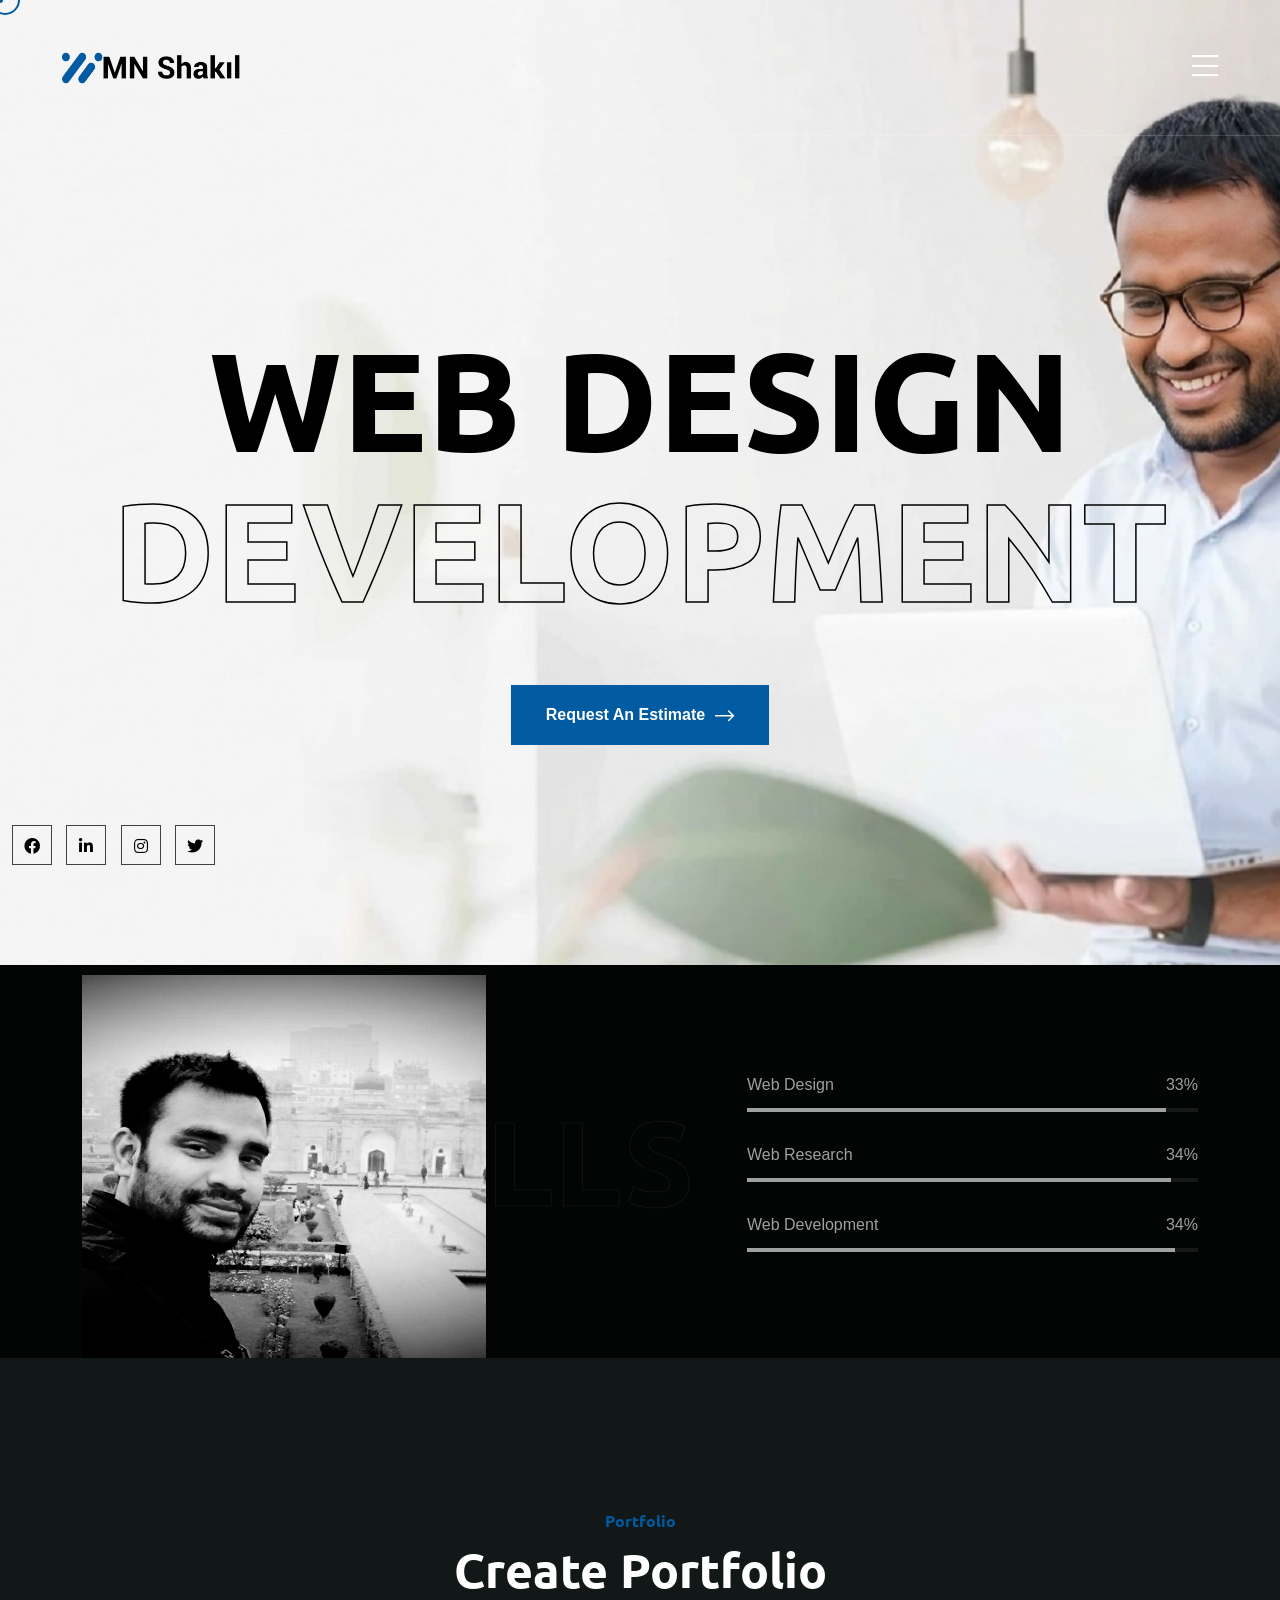
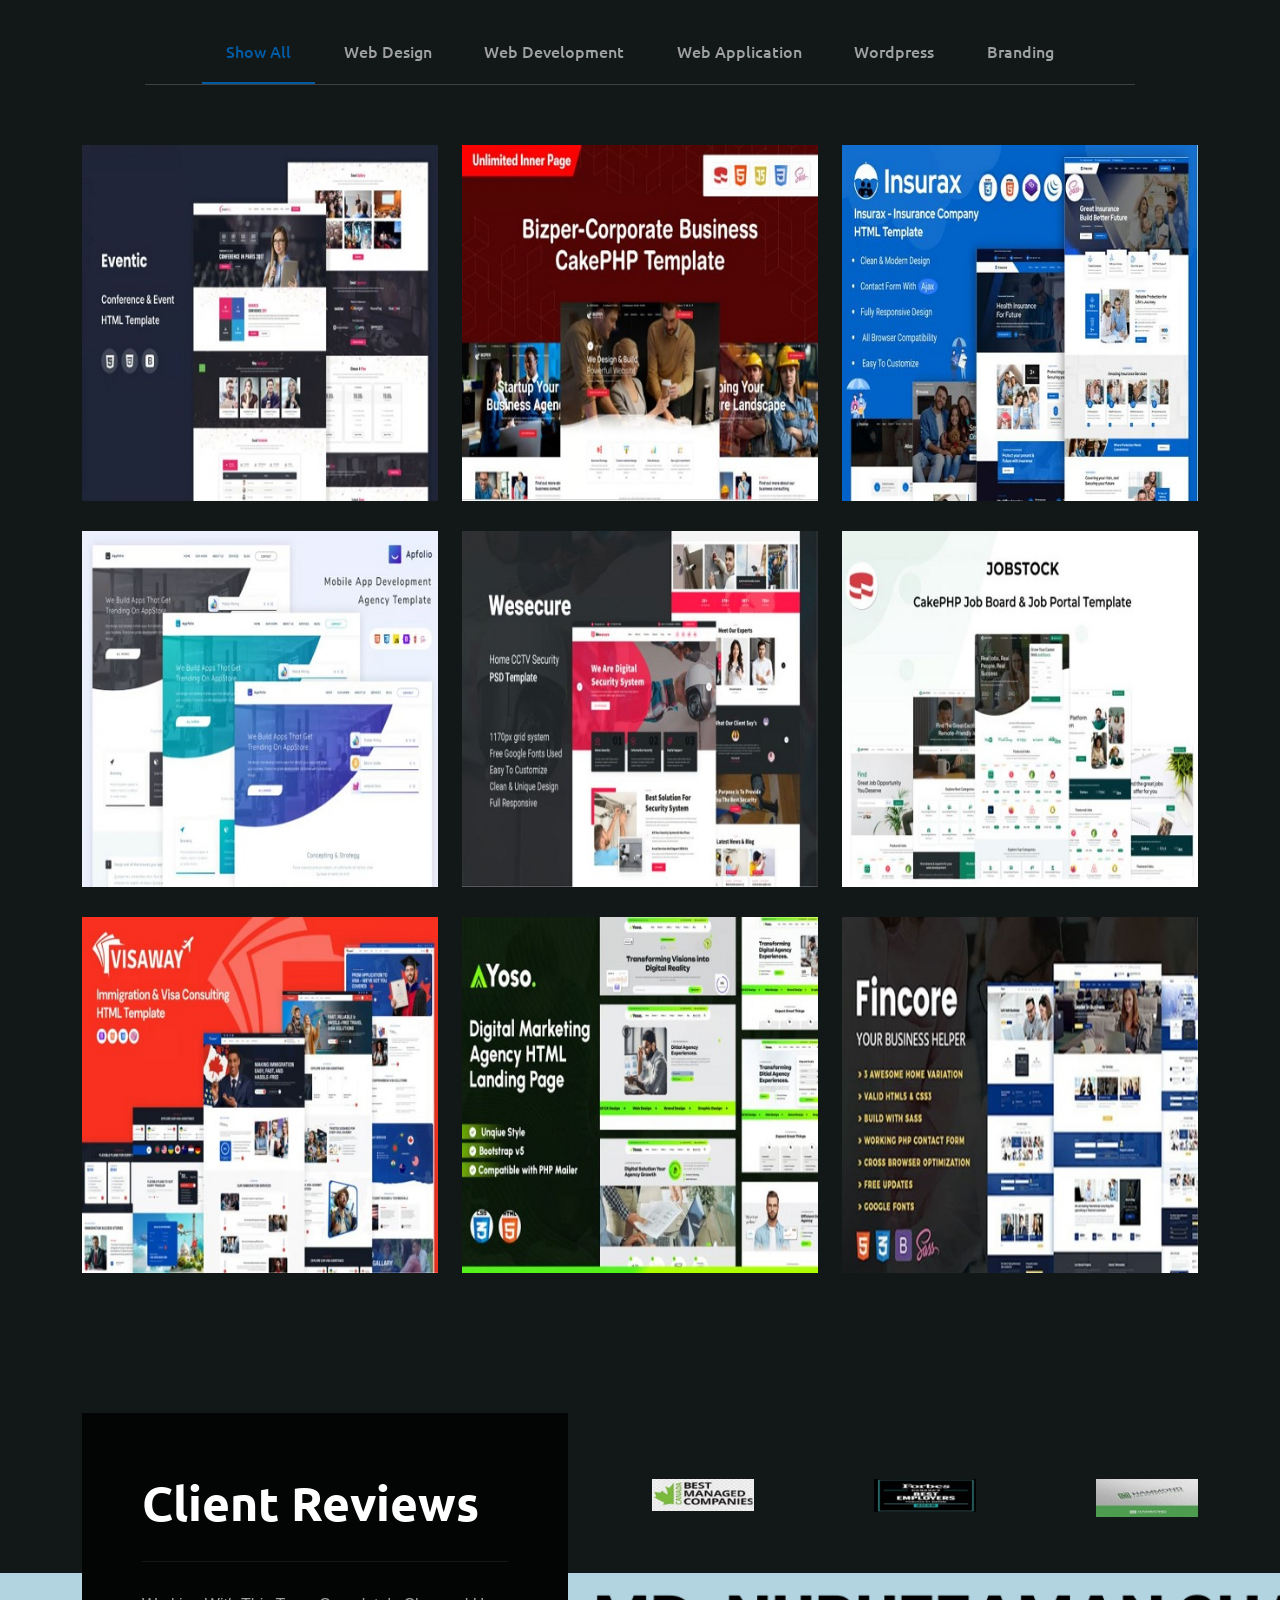
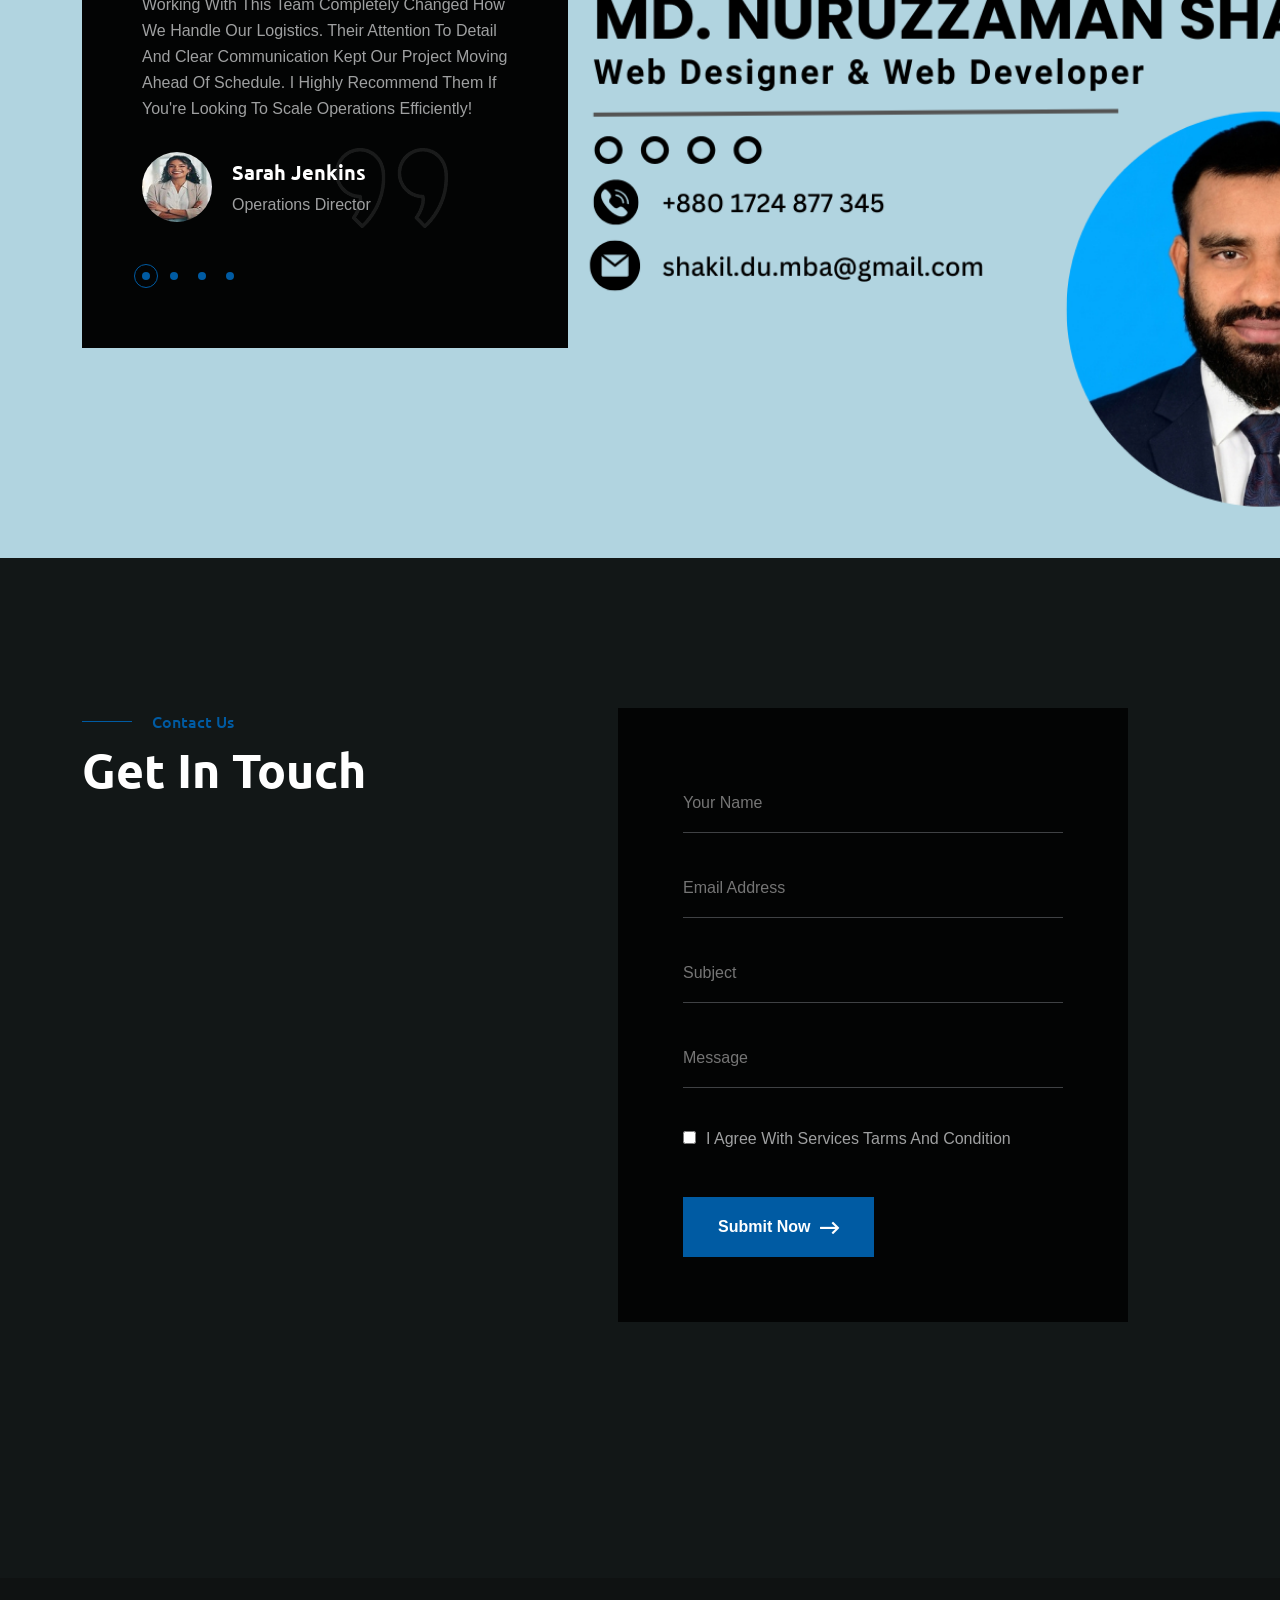
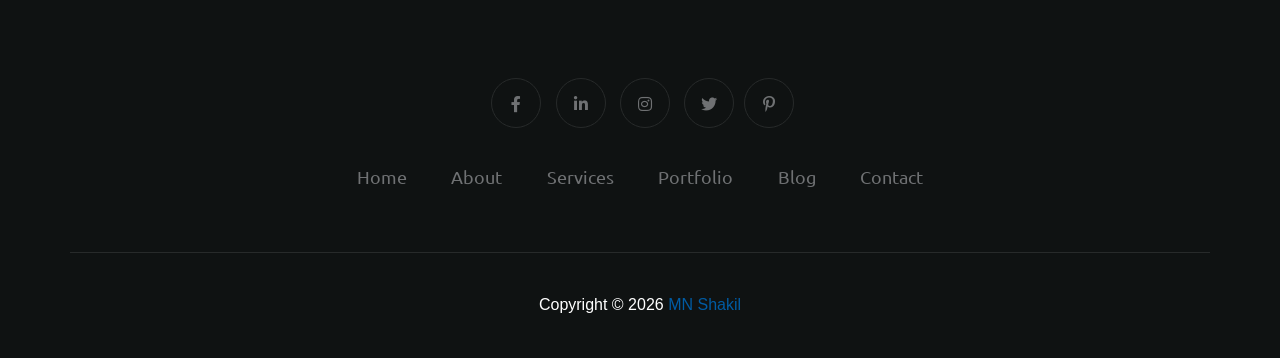
<file: index.html>
<!DOCTYPE html>
<html lang="en">
  <head>
    <!-- Start Meta -->
    <meta charset="UTF-8" />
    <meta http-equiv="X-UA-Compatible" content="IE=edge" />
    <meta name="description" content="MN Shakil" />
    <meta
      name="keywords"
      content="Web Designer, Web Developer, Web Research, Excel Expert, Wordpress, Landing Page, Freelancer"/>
    <meta name="author" content="MN Shakil" />
    <meta name="viewport" content="width=device-width, initial-scale=1" />
    <!-- Title of Site -->
    <title>MN Shakil</title>
    <!-- Favicons -->
    <link rel="icon" type="image/png" href="assets/img/favicon-1.png" />
    <!-- Bootstrap CSS -->
    <link rel="stylesheet" href="assets/css/bootstrap.min.css" />
    <!-- font awesome -->
    <link rel="stylesheet" href="assets/css/all.css" />
    <!-- Animate CSS -->
    <link rel="stylesheet" href="assets/css/animate.css" />
    <!-- Swiper -->
    <link rel="stylesheet" href="assets/css/swiper-bundle.min.css" />
    <!-- Magnific -->
    <link rel="stylesheet" href="assets/css/magnific-popup.css" />
    <!-- Mean menu -->
    <link rel="stylesheet" href="assets/css/meanmenu.min.css" />
    <!-- Custom CSS -->
    <link rel="stylesheet" href="assets/sass/style.css" />
  </head>

  <body class="custom__cursor">
    <div class="custom__cursor-one"></div>
    <div class="custom__cursor-two"></div>
    <!-- Preloader start -->
    <div class="theme-loader">
      <div class="spinner">
        <div class="double-bounce1"></div>
        <div class="double-bounce2"></div>
      </div>
    </div>
    <!-- Preloader end -->
    <!-- Header Area Start -->
    <div class="header__area three">
      <div class="container custom-container">
        <div class="header__area-box">
          <div class="header__area-box-logo">
            <a href="index.html">
              <img src="assets/img/B_logo-1.png" alt="" />
            </a>
          </div>
          <div class="header__area-box-sidebar d-block">
            <div class="header__area-box-sidebar-popup-icon">
              <a href="#"><i class="fal fa-bars"></i></a>
            </div>
          </div>
          <!-- sidebar Menu Start -->
          <div class="header__area-box-sidebar-popup">
            <div class="sidebar-close-btn">
              <a href="#"><i class="fal fa-times"></i></a>
            </div>
            <div class="header__area-box-sidebar-popup-logo">
              <a href="index.html">
                <img src="assets/img/B_logo-1.png" alt="" />
              </a>
            </div>
            <div class="header__area-box-sidebar-popup-menu">
              <ul>
                <li class="toggle-menu">
                  <a href="#">Home</a>
                  <!-- <ul class="sub-menu">
                    <li><a href="index.html">Home 01</a></li>
                    <li><a href="index-2.html">Home 02</a></li>
                    <li><a href="index-3.html">Home 03</a></li>
                  </ul> -->
                </li>

                <li><a href="about.html">About</a></li>
                <li><a href="services.html">Services</a></li>
                <!-- <li class="toggle-menu">
                  <a href="#">Page<i class="fal fa-angle-down change"></i></a>
                  <ul class="sub-menu">
                    <li><a href="about.html">About</a></li>
                    <li><a href="services.html">Services</a></li>
                    <li>
                      <a href="services-details.html">Services Details</a>
                    </li>
                    <li><a href="error.html">Error</a></li>
                  </ul>
                </li> -->

                <li><a href="portfolio.html">Portfolio</a></li>
                <li><a href="blog.html">Blog</a></li>

                <!-- <li class="toggle-menu">
                  <a href="#"
                    >Portfolio<i class="fal fa-angle-down change"></i
                  ></a>
                  <ul class="sub-menu">
                    <li><a href="portfolio-1.html">Portfolio 01</a></li>
                    <li><a href="portfolio-2.html">Portfolio 02</a></li>
                    <li><a href="portfolio-3.html">Portfolio 03</a></li>
                    <li>
                      <a href="portfolio-details.html">Portfolio Details 01</a>
                    </li>
                    <li>
                      <a href="portfolio-details-2.html"
                        >Portfolio Details 02</a
                      >
                    </li>
                  </ul>
                </li> -->
                <!-- <li class="toggle-menu">
                  <a href="#">News<i class="fal fa-angle-down change"></i></a>
                  <ul class="sub-menu">
                    <li><a href="blog-standard.html">News</a></li>
                    <li><a href="blog-details.html">News Details</a></li>
                  </ul>
                </li> -->
                <li><a href="contact.html">Contact</a></li>
              </ul>
            </div>
            <div class="contact__info">
              <h4 class="mb-25">Contact Info</h4>
              <div class="contact__info-list">
                <a href="tel:89709806789"
                  ><i class="fal fa-phone-alt"></i>+880 1724 877 345</a
                >
                <a href="mailto:info@webmail.com"
                  ><i class="fal fa-envelope-open-text"></i>shakil.du.mba@gmail.com</a
                >
                <a href="#"
                  ><i class="fal fa-map-marker-alt"></i>Pabna, Bangladesh</a
                >
              </div>
            </div>
          </div>
          <div class="sidebar-overlay"></div>
          <!-- sidebar Menu Start -->
        </div>
      </div>
    </div>
    <!-- Header Area End -->
    <!-- Banner Area Start -->
    <div class="banner__area-three" data-background="assets/img/banner-3.jpg">
      <div class="container">
        <div class="row">
          <div class="col-xl-12">
            <div class="banner__area-three-content">
              <h1 style="color: #000000">Web Design <span>Development</span></h1>
              <a class="theme-btn-1" href="contact.html"
                >Request an Estimate<i class="fal fa-long-arrow-right"></i
              ></a>
            </div>
          </div>
        </div>
      </div>
      <div class="banner__area-three-bottom">
        <div class="container custom-container">
          <div class="banner__area-three-bottom-icon">
            <ul>
              <li>
                <a href="#"><i style="color: #000000;" class="fab fa-facebook"></i></a>
              </li>
              <li>
                <a href="#"><i style="color: #000000;" class="fab fa-linkedin-in"></i></a>
              </li>
              <li>
                <a href="#"><i style="color: #000000;" class="fab fa-instagram"></i></a>
              </li>
              <li>
                <a href="#"><i style="color: #000000;" class="fab fa-twitter"></i></a>
              </li>
            </ul>
          </div>
        </div>
      </div>
    </div>
    <!-- Banner Area End -->
    <!-- Skill Area Start -->
    <div class="skill__area-two">
      <div class="container">
        <div class="row align-items-center">
          <div class="col-xl-7 col-lg-7 lg-mb-30">
            <div class="skill__area-two-left">
              <span>My Skills</span> <img src="assets/img/skills.png" alt="" />
            </div>
          </div>
          <div class="col-xl-5 col-lg-5">
            <div class="skill__area-two-right">
              <div class="skill__area-two-right-skill">
                <div class="skill__area-two-right-skill-item">
                  <div class="skill__area-two-right-skill-item-content">
                    <h6>Web Design</h6>
                    <span class="skill__area-two-right-skill-item-count">
                      <span class="counter">93</span>%</span
                    >
                  </div>
                  <div class="skill__area-two-right-skill-item-inner">
                    <div
                      class="skill__area-two-right-skill-item-bar"
                      data-width="93"
                    ></div>
                  </div>
                </div>
              </div>
              <div class="skill__area-two-right-skill mt-30">
                <div class="skill__area-two-right-skill-item">
                  <div class="skill__area-two-right-skill-item-content">
                    <h6>Web Research</h6>
                    <span class="skill__area-two-right-skill-item-count">
                      <span class="counter">94</span>%</span
                    >
                  </div>
                  <div class="skill__area-two-right-skill-item-inner">
                    <div
                      class="skill__area-two-right-skill-item-bar"
                      data-width="94"
                    ></div>
                  </div>
                </div>
              </div>
              <div class="skill__area-two-right-skill mt-30">
                <div class="skill__area-two-right-skill-item">
                  <div class="skill__area-two-right-skill-item-content">
                    <h6>Web Development</h6>
                    <span class="skill__area-two-right-skill-item-count">
                      <span class="counter">95</span>%</span
                    >
                  </div>
                  <div class="skill__area-two-right-skill-item-inner">
                    <div
                      class="skill__area-two-right-skill-item-bar"
                      data-width="95"
                    ></div>
                  </div>
                </div>
              </div>
            </div>
          </div>
        </div>
      </div>
    </div>
    <!-- Skill Area End -->
    <!-- Portfolio Area Start -->
    <div class="portfolio__area-two section-padding">
      <div class="container">
        <div class="row">
          <div class="col-xl-12 mb-60">
            <div class="portfolio__area-two-title">
              <span class="subtitle-one">Portfolio</span>
              <h2>Create Portfolio</h2>
            </div>
            <div class="portfolio__area-two-btn">
              <ul>
                <li class="active" data-filter="*">Show All</li>
                <li data-filter=".webdesign">Web Design</li>
                <li data-filter=".webdevelopment">Web Development</li>
                <li data-filter=".webapplication">Web Application</li>
                <li data-filter=".wordpress">Wordpress</li>
                <li data-filter=".branding">Branding</li>
              </ul>
            </div>
          </div>
        </div>
        <div class="row portfolio__area-two-active">
          <div class="col-xl-4 col-lg-4 col-md-6 portfolio-item mb-30">
            <div class="portfolio__area-two-item">
              <img
                class="img__full"
                src="assets/img/portfolio/portfolio-7.jpg"
                alt=""
              />
              <div class="portfolio__area-two-item-content">
                <span>All Criteria</span>
                <h4><a href="portfolio-details-2.html">All Criteria</a></h4>
              </div>
            </div>
          </div>
          <div
            class="col-xl-4 col-lg-4 col-md-6 portfolio-item webapplication mb-30"
          >
            <div class="portfolio__area-two-item">
              <img
                class="img__full"
                src="assets/img/portfolio/portfolio-8.jpg"
                alt=""
              />
              <div class="portfolio__area-two-item-content">
                <span>Web Application</span>
                <h4><a href="portfolio-details-2.html">Web Application</a></h4>
              </div>
            </div>
          </div>
          <div
            class="col-xl-4 col-lg-4 col-md-6 portfolio-item branding webdesign mb-30"
          >
            <div class="portfolio__area-two-item">
              <img
                class="img__full"
                src="assets/img/portfolio/portfolio-9.jpg"
                alt=""
              />
              <div class="portfolio__area-two-item-content">
                <span>Web Design & Branding</span>
                <h4><a href="portfolio-details-2.html">Web Design & Branding</a></h4>
              </div>
            </div>
          </div>
          <div
            class="col-xl-4 col-lg-4 col-md-6 portfolio-item webdevelopment webapplication mb-30"
          >
            <div class="portfolio__area-two-item">
              <img
                class="img__full"
                src="assets/img/portfolio/portfolio-10.jpg"
                alt=""
              />
              <div class="portfolio__area-two-item-content">
                <span>Web Development & Web Application</span>
                <h4><a href="portfolio-details-2.html">Web Development & Web Application</a></h4>
              </div>
            </div>
          </div>
          <div class="col-xl-4 col-lg-4 col-md-6 portfolio-item webdesign mb-30">
            <div class="portfolio__area-two-item">
              <img
                class="img__full"
                src="assets/img/portfolio/portfolio-11.jpg"
                alt=""
              />
              <div class="portfolio__area-two-item-content">
                <span>Web Design</span>
                <h4><a href="portfolio-details-2.html">Web Design</a></h4>
              </div>
            </div>
          </div>
          <div
            class="col-xl-4 col-lg-4 col-md-6 portfolio-item webdevelopment branding wordpress mb-30"
          >
            <div class="portfolio__area-two-item">
              <img
                class="img__full"
                src="assets/img/portfolio/portfolio-12.jpg"
                alt=""
              />
              <div class="portfolio__area-two-item-content">
                <span>Web Development, Wordpress & Branding</span>
                <h4><a href="portfolio-details-2.html">Web Development, Wordpress & Branding</a></h4>
              </div>
            </div>
          </div>
          <div
            class="col-xl-4 col-lg-4 col-md-6 portfolio-item wordpress branding lg-mb-30"
          >
            <div class="portfolio__area-two-item">
              <img
                class="img__full"
                src="assets/img/portfolio/portfolio-13.jpg"
                alt=""
              />
              <div class="portfolio__area-two-item-content">
                <span>Wordpress & Branding</span>
                <h4><a href="portfolio-details-2.html">Wordpress & Branding</a></h4>
              </div>
            </div>
          </div>
          <div
            class="col-xl-4 col-lg-4 col-md-6 portfolio-item webdesign lg-mb-30"
          >
            <div class="portfolio__area-two-item">
              <img
                class="img__full"
                src="assets/img/portfolio/portfolio-14.jpg"
                alt=""
              />
              <div class="portfolio__area-two-item-content">
                <span>Web Design</span>
                <h4><a href="portfolio-details-2.html">Web Design</a></h4>
              </div>
            </div>
          </div>
          <div
            class="col-xl-4 col-lg-4 col-md-6 portfolio-item wordpress webdevelopment"
          >
            <div class="portfolio__area-two-item">
              <img
                class="img__full"
                src="assets/img/portfolio/portfolio-15.jpg"
                alt=""
              />
              <div class="portfolio__area-two-item-content">
                <span>Web Development & Wordpress</span>
                <h4><a href="portfolio-details-2.html">Web Development & Wordpress</a></h4>
              </div>
            </div>
          </div>
        </div>
      </div>
    </div>
    <!-- Portfolio Area End -->
    <!-- Sponsors Area Start -->
    <div class="sponsors__area">
      <div class="container">
        <div class="row">
          <div class="col-xl-6"></div>
          <div class="col-xl-6">
            <div class="swiper sponsors-slider">
              <div class="swiper-wrapper">
                <div class="sponsors__area-brand swiper-slide">
                  <a href="#"><img src="assets/img/brand-1.png" alt="" /></a>
                </div>
                <div class="sponsors__area-brand swiper-slide">
                  <a href="#"><img src="assets/img/brand-2.png" alt="" /></a>
                </div>
                <div class="sponsors__area-brand swiper-slide">
                  <a href="#"><img src="assets/img/brand-3.png" alt="" /></a>
                </div>
                <div class="sponsors__area-brand swiper-slide">
                  <a href="#"><img src="assets/img/brand-4.png" alt="" /></a>
                </div>
              </div>
            </div>
          </div>
        </div>
      </div>
    </div>
    <!-- Sponsors Area End -->
    <!-- Reviews Area Start -->
    <div class="reviews__area" data-background="assets/img/reviews.jpg">
      <div class="container">
        <div class="row">
          <div class="col-xl-6 col-lg-8">
            <div class="reviews__area-left">
              <div class="reviews__area-left-title">
                <h2>Client Reviews</h2>
              </div>
              <div class="swiper reviews">
                <div class="swiper-wrapper">
                  <div class="reviews__area-left-item swiper-slide">
                    <p>
                      Working with this team completely changed how we handle our logistics. Their attention to detail and clear communication kept our project moving ahead of schedule. I highly recommend them if you're looking to scale operations efficiently!
                    </p>
                    <div class="reviews__area-left-item-client">
                      <div class="reviews__area-left-item-client-avatar">
                        <img src="assets/img/avatar/client.jpg" alt="" />
                      </div>
                      <div class="reviews__area-left-item-client-content">
                        <h5>Sarah Jenkins</h5>
                        <span>Operations Director</span>
                      </div>
                    </div>
                  </div>
                  <div class="reviews__area-left-item swiper-slide">
                    <p>
                      The onboarding process was incredibly smooth, and the customer support is top-notch. Whenever we ran into a technical hurdle, their team solved it within minutes. Truly exceptional service.
                    </p>
                    <div class="reviews__area-left-item-client">
                      <div class="reviews__area-left-item-client-avatar">
                        <img src="assets/img/avatar/client-1.jpg" alt="" />
                      </div>
                      <div class="reviews__area-left-item-client-content">
                        <h5>David Vance</h5>
                        <span>Senior Software Architect</span>
                      </div>
                    </div>
                  </div>
                  <div class="reviews__area-left-item swiper-slide">
                    <p>
                      Their team stepped in during a major transition period for our agency. They didn't just give advice; they helped us build an infrastructure that boosted our team's productivity by 40% and opened up an entirely new revenue stream.
                    </p>
                    <div class="reviews__area-left-item-client">
                      <div class="reviews__area-left-item-client-avatar">
                        <img src="assets/img/avatar/client-2.jpg" alt="" />
                      </div>
                      <div class="reviews__area-left-item-client-content">
                        <h5>Elena Rostova</h5>
                        <span>Agency Founder & CEO</span>
                      </div>
                    </div>
                  </div>
                  <div class="reviews__area-left-item swiper-slide">
                    <p>
                      What stood out most was how quickly they grasped our vision. The final product delivered was exactly what we needed to secure our next round of funding. They are incredibly reliable product design partners.
                    </p>
                    <div class="reviews__area-left-item-client">
                      <div class="reviews__area-left-item-client-avatar">
                        <img src="assets/img/avatar/client-3.jpg" alt="" />
                      </div>
                      <div class="reviews__area-left-item-client-content">
                        <h5>Javier Mendez</h5>
                        <span>Tech Co-Founder</span>
                      </div>
                    </div>
                  </div>
                </div>
              </div>
              <div class="reviews__area-left-dots">
                <div class="reviews-pagination"></div>
              </div>
              <div class="reviews__area-left-quote">
                <img src="assets/img/icon/quote.png" alt="" />
              </div>
            </div>
          </div>
        </div>
      </div>
    </div>
    <!-- Reviews Area End -->
    <!-- Contact Area Start -->
    <div class="contact__area section-padding">
      <div class="container">
        <div class="row mb-60">
          <div class="col-xl-12">
            <div class="contact__area-title lg-t-center">
              <span class="subtitle">Contact Us</span>
              <h2>Get in Touch</h2>
            </div>
          </div>
        </div>
        <div class="row">
          <div class="col-xl-12">
            <div class="contact__area-bottom">
              <div class="contact__area-bottom-form">
                <form
                  id="contact-form"
                  action="assets/form/mail.php"
                  method="POST"
                >
                  <div class="row">
                    <div class="col-sm-12 mb-25">
                      <div class="contact__area-bottom-form-item">
                        <input
                          type="text"
                          name="name"
                          placeholder="Your Name"
                          required="required"
                        />
                      </div>
                    </div>
                    <div class="col-sm-12 mb-25">
                      <div class="contact__area-bottom-form-item">
                        <input
                          type="text"
                          name="email"
                          placeholder="Email Address"
                          required="required"
                        />
                      </div>
                    </div>
                    <div class="col-sm-12 mb-25">
                      <div class="contact__area-bottom-form-item">
                        <input
                          type="text"
                          name="subject"
                          placeholder="Subject"
                          required="required"
                        />
                      </div>
                    </div>
                    <div class="col-sm-12 mb-30">
                      <div class="contact__area-bottom-form-item">
                        <textarea
                          name="message"
                          rows="5"
                          placeholder="Message"
                        ></textarea>
                      </div>
                    </div>
                    <div class="col-sm-12 mb-45">
                      <div class="contact__area-bottom-form-item">
                        <label>
                          <input class="mr-10" type="checkbox" />I agree with
                          services tarms and condition</label
                        >
                      </div>
                    </div>
                    <div class="col-sm-12">
                      <div class="contact__area-bottom-form-item">
                        <button class="theme-btn-1" type="submit">
                          Submit Now<i class="far fa-long-arrow-right"></i>
                        </button>
                      </div>
                    </div>
                  </div>
                </form>
              </div>
              <div class="contact__area-bottom-map">
                <iframe src="https://www.google.com/maps/embed?pb=!1m18!1m12!1m3!1d58313.29381616083!2d89.20840570015905!3d24.010573550382997!2m3!1f0!2f0!3f0!3m2!1i1024!2i768!4f13.1!3m3!1m2!1s0x39fe84d98fa5bf3d%3A0xb038902617eb9884!2sPabna!5e0!3m2!1sen!2sbd!4v1783145278597!5m2!1sen!2sbd" loading="lazy">
                </iframe>
              </div>
            </div>
          </div>
        </div>
      </div>
    </div>
    <!-- Contact Area End -->
    <!-- Footer Area Start -->
    <div class="footer__area pt-60 pb-60">
      <div class="container">
        <div class="row align-items-center">
          <div class="col-xl-12">
            <div class="footer__area-widget t-center">
              <div class="footer__area-widget-about">
                <div class="footer__area-widget-about-social three">
                  <ul>
                    <li>
                      <a href="#"><i class="fab fa-facebook-f"></i></a>
                    </li>
                    <li>
                      <a href="#"><i class="fab fa-linkedin-in"></i></a>
                    </li>
                    <li>
                      <a href="#"><i class="fab fa-instagram"></i></a>
                    </li>
                    <li>
                      <a href="#"><i class="fab fa-twitter"></i></a>
                    </li>
                    <li>
                      <a href="#"><i class="fab fa-pinterest-p"></i></a>
                    </li>
                    </ul>
                </div>
                <div class="footer__area-widget-about-menu three">
                  <ul>
                    <li><a href="index.html">Home</a></li>
                    <li><a href="about.html">About</a></li>
                    <li><a href="services.html">Services</a></li>
                    <li><a href="portfolio.html">Portfolio</a></li>
                    <li><a href="blog.html">Blog</a></li>
                    <li><a href="contact.html">Contact</a></li>
                  </ul>
                </div>
              </div>
            </div>
          </div>
        </div>
      </div>
    </div>
    <!-- Footer Area End -->
    <!-- Copyright Area Start -->
    <div class="copyright__area">
      <div class="container">
        <div class="row align-items-center copyright__area-border">
          <div class="col-xl-12">
            <div class="copyright__area-left t-center">
              <p>
                Copyright © 2026<a href="index.html"> MN Shakil</a>
              </p>
            </div>
          </div>
        </div>
      </div>
    </div>
    <!-- Copyright Area End -->
    <!-- Scroll Btn Start -->
    <div class="scroll-up">
      <svg
        class="scroll-circle svg-content"
        width="100%"
        height="100%"
        viewBox="-1 -1 102 102"
      >
        <path d="M50,1 a49,49 0 0,1 0,98 a49,49 0 0,1 0,-98" />
      </svg>
    </div>
    <!-- Scroll Btn End -->
    <!-- Main JS -->
    <script src="assets/js/jquery-3.6.0.min.js"></script>
    <!-- Bootstrap JS -->
    <script src="assets/js/bootstrap.min.js"></script>
    <!-- Counter up -->
    <script src="assets/js/jquery.counterup.min.js"></script>
    <!-- Popper JS -->
    <script src="assets/js/popper.min.js"></script>
    <!-- Progressbar JS -->
    <script src="assets/js/progressbar.min.js"></script>
    <!-- Magnific JS -->
    <script src="assets/js/jquery.magnific-popup.min.js"></script>
    <!-- Swiper JS -->
    <script src="assets/js/swiper-bundle.min.js"></script>
    <!-- Waypoints JS -->
    <script src="assets/js/jquery.waypoints.min.js"></script>
    <!-- Isotope JS -->
    <script src="assets/js/isotope.pkgd.min.js"></script>
    <!-- Mean menu -->
    <script src="assets/js/jquery.meanmenu.min.js"></script>
    <!-- Custom JS -->
    <script src="assets/js/custom.js"></script>
  </body>
</html>
</file>
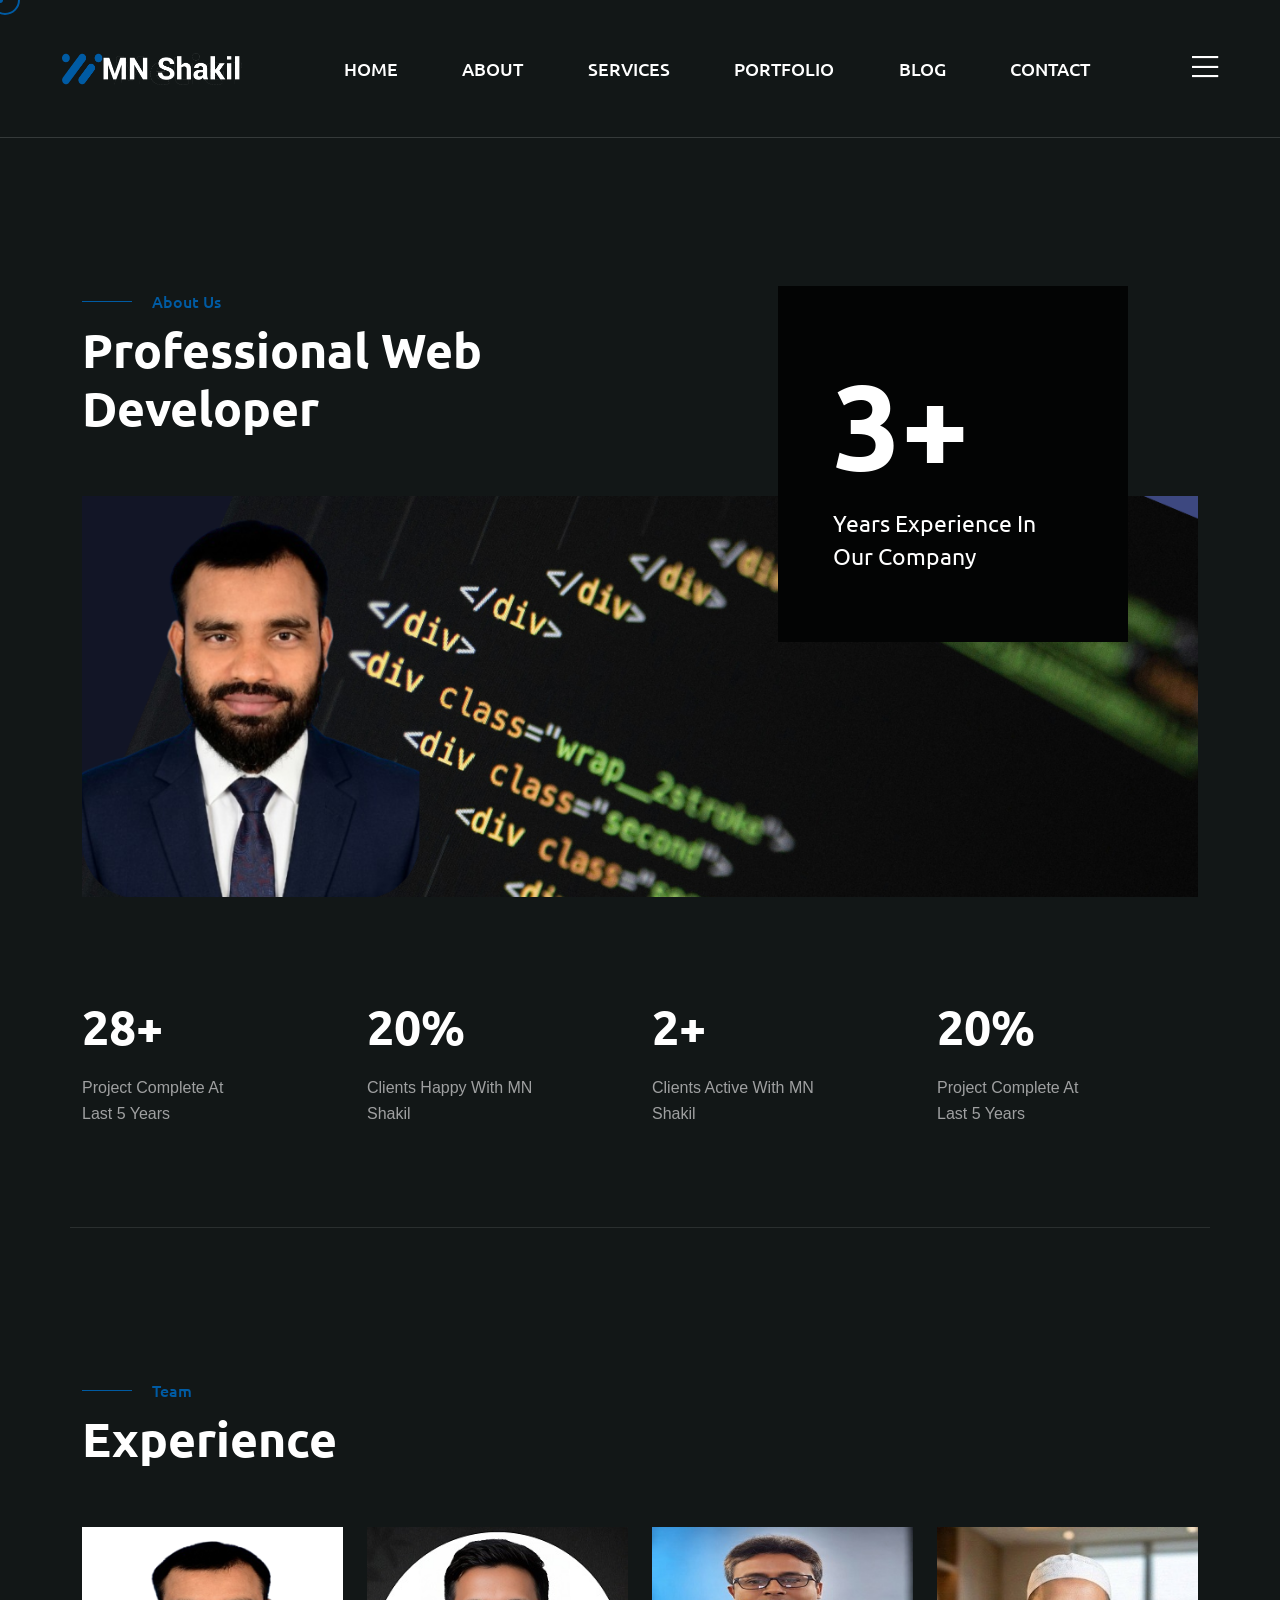
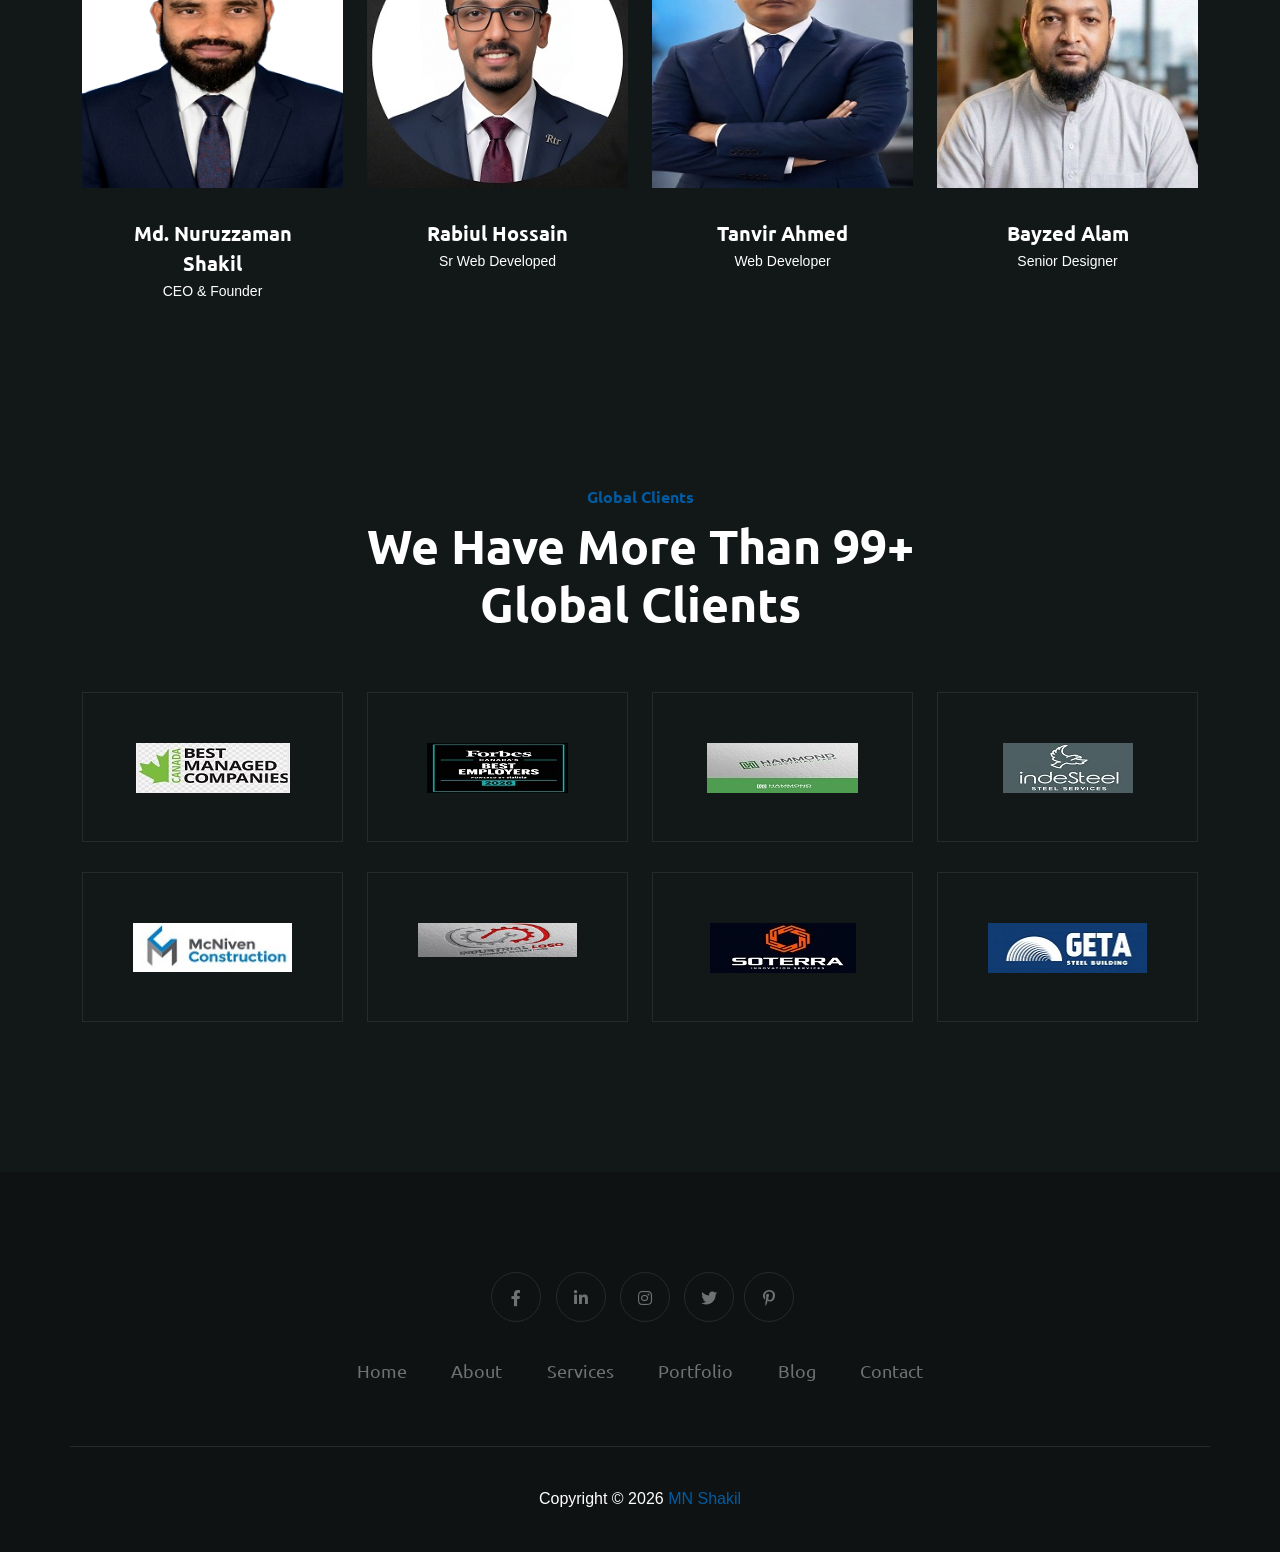
<file: about.html>
<!DOCTYPE html>
<html lang="en">
  <head>
    <!-- Start Meta -->
    <meta charset="UTF-8" />
    <meta http-equiv="X-UA-Compatible" content="IE=edge" />
    <meta name="description" content="MN Shakil" />
    <meta
      name="keywords"
      content="Web Designer, Web Developer, Web Research, Excel Expert, Wordpress, Landing Page, Freelancer"/>
    <meta name="author" content="MN Shakil" />
    <meta name="viewport" content="width=device-width, initial-scale=1" />
    <!-- Title of Site -->
    <title>MN Shakil</title>
    <!-- Favicons -->
    <link rel="icon" type="image/png" href="assets/img/favicon-1.png" />
    <!-- Bootstrap CSS -->
    <link rel="stylesheet" href="assets/css/bootstrap.min.css" />
    <!-- font awesome -->
    <link rel="stylesheet" href="assets/css/all.css" />
    <!-- Animate CSS -->
    <link rel="stylesheet" href="assets/css/animate.css" />
    <!-- Swiper -->
    <link rel="stylesheet" href="assets/css/swiper-bundle.min.css" />
    <!-- Magnific -->
    <link rel="stylesheet" href="assets/css/magnific-popup.css" />
    <!-- Mean menu -->
    <link rel="stylesheet" href="assets/css/meanmenu.min.css" />
    <!-- Custom CSS -->
    <link rel="stylesheet" href="assets/sass/style.css" />
  </head>

  <body class="custom__cursor">
    <div class="custom__cursor-one"></div>
    <div class="custom__cursor-two"></div>
    <!-- Preloader start -->
    <div class="theme-loader">
      <div class="spinner">
        <div class="double-bounce1"></div>
        <div class="double-bounce2"></div>
      </div>
    </div>
    <!-- Preloader end -->
    <!-- Header Area Start -->
    <div class="header__area all-page">
      <div class="container custom-container">
        <div class="header__area-box">
          <div class="header__area-box-logo two">
            <a href="index.html">
              <img src="assets/img/logo-1.png" alt="" />
            </a>
            <div class="responsive-menu"></div>
          </div>
          <div class="header__area-box-main-menu meanmenu-responsive">
            <ul id="mobilemenu">
              <li><a href="index.html">Home</a></li>
              <li><a href="about.html">About</a></li>
              <li><a href="services.html">Services</a></li> 
              <li><a href="portfolio.html">Portfolio</a></li>
              <li><a href="blog.html">Blog</a></li>   
              <li><a href="contact.html">Contact</a></li>
            </ul>
          </div>
          <div class="header__area-box-sidebar">
            <div class="header__area-box-sidebar-popup-icon">
              <a href="#"><i class="fal fa-bars"></i></a>
            </div>
          </div>
          <!-- sidebar Menu Start -->
          <div class="header__area-box-sidebar-popup">
            <div class="sidebar-close-btn">
              <a href="#"><i class="fal fa-times"></i></a>
            </div>
            <div class="header__area-box-sidebar-popup-logo">
              <a href="index.html">
                <img src="assets/img/logo-1.png" alt="" />
              </a>
            </div>
            <p>
              I am a passionate Full Stack Web Developer with experience in building responsive websites, business applications, and modern web solutions using WordPress, HTML5, CSS3, JavaScript, JQUERY, Bootstrap, PHP and MySQL . I enjoy solving complex problems and continuously learning new technologies.
            </p>
            <div class="header__area-box-sidebar-popup-contact">
              <h4 class="mb-25">Contact Me</h4>
              <form action="#">
                <div class="row">
                  <div class="col-sm-12 mb-30">
                    <div
                      class="header__area-box-sidebar-popup-contact-form-item two"
                    >
                      <i class="far fa-user"></i>
                      <input
                        type="text"
                        name="name"
                        placeholder="Your Name"
                        required="required"
                      />
                    </div>
                  </div>
                  <div class="col-sm-12 mb-30">
                    <div
                      class="header__area-box-sidebar-popup-contact-form-item two"
                    >
                      <i class="far fa-envelope-open"></i>
                      <input
                        type="text"
                        name="email"
                        placeholder="Email Address"
                        required="required"
                      />
                    </div>
                  </div>
                  <div class="col-sm-12 mb-30">
                    <div
                      class="header__area-box-sidebar-popup-contact-form-item two"
                    >
                      <i class="fal fa-pen"></i>
                      <textarea
                        name="message"
                        rows="5"
                        placeholder="Message"
                      ></textarea>
                    </div>
                  </div>
                  <div class="col-sm-12">
                    <div
                      class="header__area-box-sidebar-popup-contact-form-item"
                    >
                      <button class="theme-btn-1" type="submit">
                        Submit Now<i class="fal fa-long-arrow-right"></i>
                      </button>
                    </div>
                  </div>
                </div>
              </form>
            </div>
            <div class="header__area-box-sidebar-popup-follow-us">
              <h4 class="mb-25">Follow Me</h4>
              <div class="header__area-box-sidebar-popup-follow-us-social two">
                <ul>
                  <li>
                    <a href="#"><i class="fab fa-facebook-f"></i></a>
                  </li>
                  <li>
                    <a href="#"><i class="fab fa-linkedin-in"></i></a>
                  </li>
                  <li>
                    <a href="#"><i class="fab fa-instagram"></i></a>
                  </li>
                  <li>
                    <a href="#"><i class="fab fa-twitter"></i></a>
                  </li>
                </ul>
              </div>
            </div>
          </div>
          <div class="sidebar-overlay"></div>
          <!-- sidebar Menu Start -->
        </div>
      </div>
    </div>
    <!-- Header Area End -->
    <!-- About Area Start -->
    <div class="about__page section-padding pb-100">
      <div class="container">
        <div class="row mb-60">
          <div class="col-xl-6 col-lg-8">
            <div class="about__page-title">
              <span class="subtitle">About Us</span>
              <h2>Professional Web Developer</h2>
            </div>
          </div>
        </div>
        <div class="row mb-100">
          <div class="col-xl-12">
            <div class="about__page-area">
              <div class="about__page-area-experience">
                <h3><span class="counter">5</span>+</h3>
                <p>Years Experience In Our Company</p>
              </div>
              <img src="assets/img/about.jpg" alt="" />
            </div>
          </div>
        </div>
        <div class="row">
          <div class="col-xl-3 col-lg-3 col-md-4 col-sm-6 lg-mb-30">
            <div class="about__page-area-item">
              <h2><span class="counter">140</span>+</h2>
              <p>project complete at last 5 years</p>
            </div>
          </div>
          <div class="col-xl-3 col-lg-3 col-md-4 col-sm-6 sm-mb-30">
            <div class="about__page-area-item">
              <h2><span class="counter">100</span>%</h2>
              <p>Clients Happy with MN Shakil</p>
            </div>
          </div>
          <div class="col-xl-3 col-lg-3 col-md-4 col-sm-6 sm-mb-30">
            <div class="about__page-area-item">
              <h2><span class="counter">10</span>+</h2>
              <p>Clients Active With MN Shakil</p>
            </div>
          </div>
          <div class="col-xl-3 col-lg-3 col-md-4 col-sm-6">
            <div class="about__page-area-item">
              <h2><span class="counter">100</span>%</h2>
              <p>project complete at last 5 years</p>
            </div>
          </div>
        </div>
      </div>
    </div>
    <!-- About Area End -->
    <!-- Team Area Start -->
    <div class="team__area">
      <div class="container">
        <div class="row mb-60 team__area-border">
          <div class="col-xl-12">
            <div class="team__area-title lg-t-center">
              <span class="subtitle">Team</span>
              <h2>Experience</h2>
            </div>
          </div>
        </div>
        <div class="row">
          <div class="col-xl-3 col-lg-4 col-md-6 xl-mb-30">
            <div class="team__area-item">
              <div class="team__area-item-image">
                <img src="assets/img/team/team-1.jpg" alt="" />
                <div class="team__area-item-image-social">
                  <ul>
                    <li>
                      <a href="#"><i class="fab fa-facebook"></i></a>
                    </li>
                    <li>
                      <a href="#"><i class="fab fa-linkedin-in"></i></a>
                    </li>
                    <li>
                      <a href="#"><i class="fab fa-instagram"></i></a>
                    </li>
                  </ul>
                </div>
              </div>
              <div class="team__area-item-content">
                <h5>Md. Nuruzzaman Shakil</h5>
                <span>CEO & Founder</span>
              </div>
            </div>
          </div>
          <div class="col-xl-3 col-lg-4 col-md-6 md-mb-30">
            <div class="team__area-item">
              <div class="team__area-item-image">
                <img src="assets/img/team/team-2.jpg" alt="" />
                <div class="team__area-item-image-social">
                  <ul>
                    <li>
                      <a href="#"><i class="fab fa-facebook"></i></a>
                    </li>
                    <li>
                      <a href="#"><i class="fab fa-linkedin-in"></i></a>
                    </li>
                    <li>
                      <a href="#"><i class="fab fa-instagram"></i></a>
                    </li>
                  </ul>
                </div>
              </div>
              <div class="team__area-item-content">
                <h5>Rabiul Hossain</h5>
                <span>Sr Web Developed</span>
              </div>
            </div>
          </div>
          <div class="col-xl-3 col-lg-4 col-md-6 md-mb-30">
            <div class="team__area-item">
              <div class="team__area-item-image">
                <img src="assets/img/team/team-3.jpg" alt="" />
                <div class="team__area-item-image-social">
                  <ul>
                    <li>
                      <a href="#"><i class="fab fa-facebook"></i></a>
                    </li>
                    <li>
                      <a href="#"><i class="fab fa-linkedin-in"></i></a>
                    </li>
                    <li>
                      <a href="#"><i class="fab fa-instagram"></i></a>
                    </li>
                  </ul>
                </div>
              </div>
              <div class="team__area-item-content">
                <h5>Tanvir Ahmed</h5>
                <span>Web Developer</span>
              </div>
            </div>
          </div>
          <div class="col-xl-3 col-lg-4 col-md-6">
            <div class="team__area-item">
              <div class="team__area-item-image">
                <img src="assets/img/team/team-4.jpg" alt="" />
                <div class="team__area-item-image-social">
                  <ul>
                    <li>
                      <a href="#"><i class="fab fa-facebook"></i></a>
                    </li>
                    <li>
                      <a href="#"><i class="fab fa-linkedin-in"></i></a>
                    </li>
                    <li>
                      <a href="#"><i class="fab fa-instagram"></i></a>
                    </li>
                  </ul>
                </div>
              </div>
              <div class="team__area-item-content">
                <h5>Bayzed Alam</h5>
                <span>Senior Designer</span>
              </div>
            </div>
          </div>
        </div>
      </div>
    </div>
    <!-- Team Area End -->
    <!-- Client Area Start -->
    <div class="client__area">
      <div class="container">
        <div class="row mb-60">
          <div class="col-xl-12">
            <div class="client__area-title">
              <span class="subtitle-one">Global Clients</span>
              <h2>We have more than 99+ global clients</h2>
            </div>
          </div>
        </div>
        <div class="row">
          <div class="col-xl-3 col-lg-3 col-md-6 col-sm-6 mb-30">
            <div class="client__area-item">
              <img src="assets/img/brand/brand-1.png" alt="" />
            </div>
          </div>
          <div class="col-xl-3 col-lg-3 col-md-6 col-sm-6 sm-mb-30">
            <div class="client__area-item">
              <img src="assets/img/brand/brand-2.png" alt="" />
            </div>
          </div>
          <div class="col-xl-3 col-lg-3 col-md-6 col-sm-6 lg-mb-30">
            <div class="client__area-item">
              <img src="assets/img/brand/brand-3.png" alt="" />
            </div>
          </div>
          <div class="col-xl-3 col-lg-3 col-md-6 col-sm-6 sm-mb-30">
            <div class="client__area-item">
              <img src="assets/img/brand/brand-4.png" alt="" />
            </div>
          </div>
          <div class="col-xl-3 col-lg-3 col-md-6 col-sm-6 lg-mb-30">
            <div class="client__area-item">
              <img src="assets/img/brand/brand-5.png" alt="" />
            </div>
          </div>
          <div class="col-xl-3 col-lg-3 col-md-6 col-sm-6 sm-mb-30">
            <div class="client__area-item">
              <img src="assets/img/brand/brand-6.png" alt="" />
            </div>
          </div>
          <div class="col-xl-3 col-lg-3 col-md-6 col-sm-6 sm-mb-30">
            <div class="client__area-item">
              <img src="assets/img/brand/brand-7.png" alt="" />
            </div>
          </div>
          <div class="col-xl-3 col-lg-3 col-md-6 col-sm-6">
            <div class="client__area-item">
              <img src="assets/img/brand/brand-8.png" alt="" />
            </div>
          </div>
        </div>
      </div>
    </div>
    <!-- Client Area End -->
    <!-- Footer Area Start -->
    <div class="footer__area pt-60 pb-60">
      <div class="container">
        <div class="row align-items-center">
          <div class="col-xl-12">
            <div class="footer__area-widget t-center">
              <div class="footer__area-widget-about">
                <div class="footer__area-widget-about-social three">
                  <ul>
                    <li>
                      <a href="#"><i class="fab fa-facebook-f"></i></a>
                    </li>
                    <li>
                      <a href="#"><i class="fab fa-linkedin-in"></i></a>
                    </li>
                    <li>
                      <a href="#"><i class="fab fa-instagram"></i></a>
                    </li>
                    <li>
                      <a href="#"><i class="fab fa-twitter"></i></a>
                    </li>
                    <li>
                      <a href="#"><i class="fab fa-pinterest-p"></i></a>
                    </li>
                    </ul>
                </div>
                <div class="footer__area-widget-about-menu three">
                  <ul>
                    <li><a href="index.html">Home</a></li>
                    <li><a href="about.html">About</a></li>
                    <li><a href="services.html">Services</a></li>
                    <li><a href="portfolio.html">Portfolio</a></li>
                    <li><a href="blog.html">Blog</a></li>
                    <li><a href="contact.html">Contact</a></li>
                  </ul>
                </div>
              </div>
            </div>
          </div>
        </div>
      </div>
    </div>
    <!-- Footer Area End -->
    <!-- Copyright Area Start -->
    <div class="copyright__area">
      <div class="container">
        <div class="row align-items-center copyright__area-border">
          <div class="col-xl-12">
            <div class="copyright__area-left t-center">
              <p>
                Copyright © 2026<a href="index.html"> MN Shakil</a>
              </p>
            </div>
          </div>
        </div>
      </div>
    </div>
    <!-- Copyright Area End -->
    <!-- Scroll Btn Start -->
    <div class="scroll-up">
      <svg
        class="scroll-circle svg-content"
        width="100%"
        height="100%"
        viewBox="-1 -1 102 102"
      >
        <path d="M50,1 a49,49 0 0,1 0,98 a49,49 0 0,1 0,-98" />
      </svg>
    </div>
    <!-- Scroll Btn End -->
    <!-- Main JS -->
    <script src="assets/js/jquery-3.6.0.min.js"></script>
    <!-- Bootstrap JS -->
    <script src="assets/js/bootstrap.min.js"></script>
    <!-- Counter up -->
    <script src="assets/js/jquery.counterup.min.js"></script>
    <!-- Popper JS -->
    <script src="assets/js/popper.min.js"></script>
    <!-- Progressbar JS -->
    <script src="assets/js/progressbar.min.js"></script>
    <!-- Magnific JS -->
    <script src="assets/js/jquery.magnific-popup.min.js"></script>
    <!-- Swiper JS -->
    <script src="assets/js/swiper-bundle.min.js"></script>
    <!-- Waypoints JS -->
    <script src="assets/js/jquery.waypoints.min.js"></script>
    <!-- Isotope JS -->
    <script src="assets/js/isotope.pkgd.min.js"></script>
    <!-- Mean menu -->
    <script src="assets/js/jquery.meanmenu.min.js"></script>
    <!-- Custom JS -->
    <script src="assets/js/custom.js"></script>
  </body>
</html>
</file>
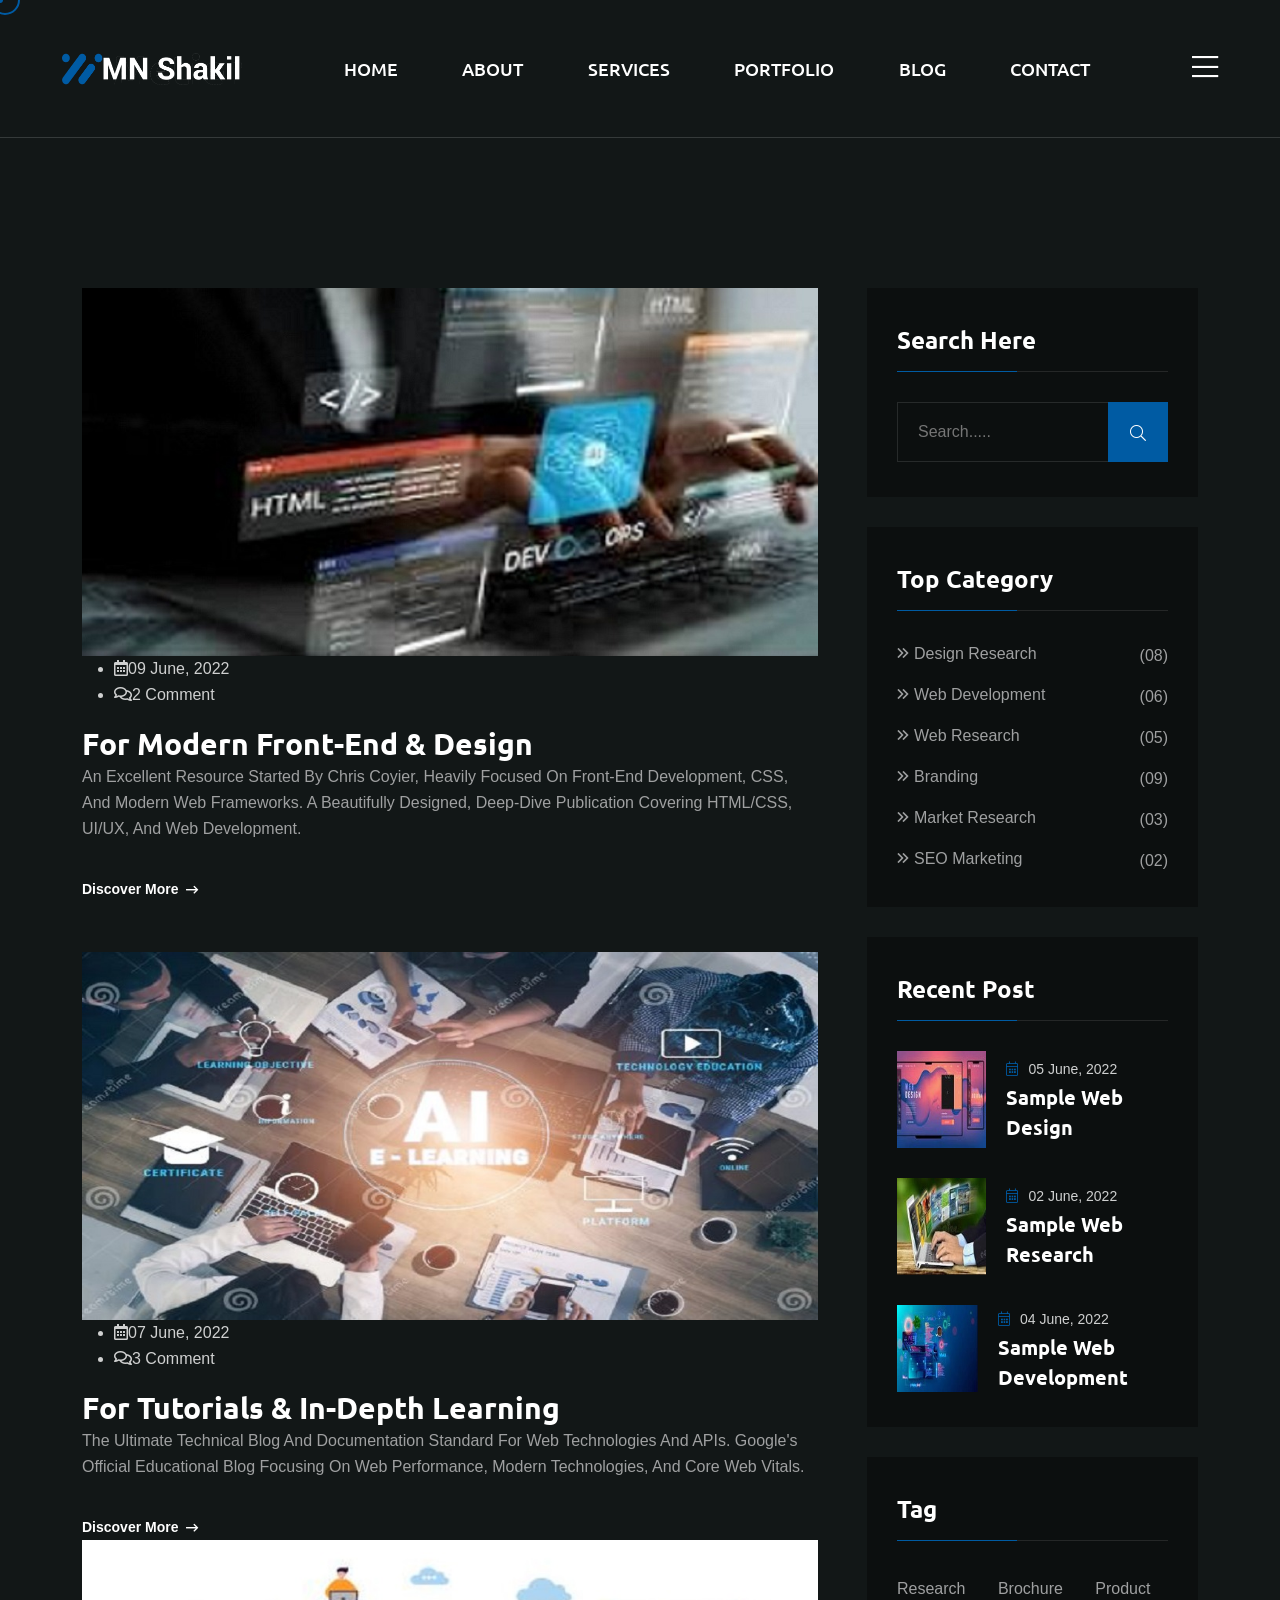
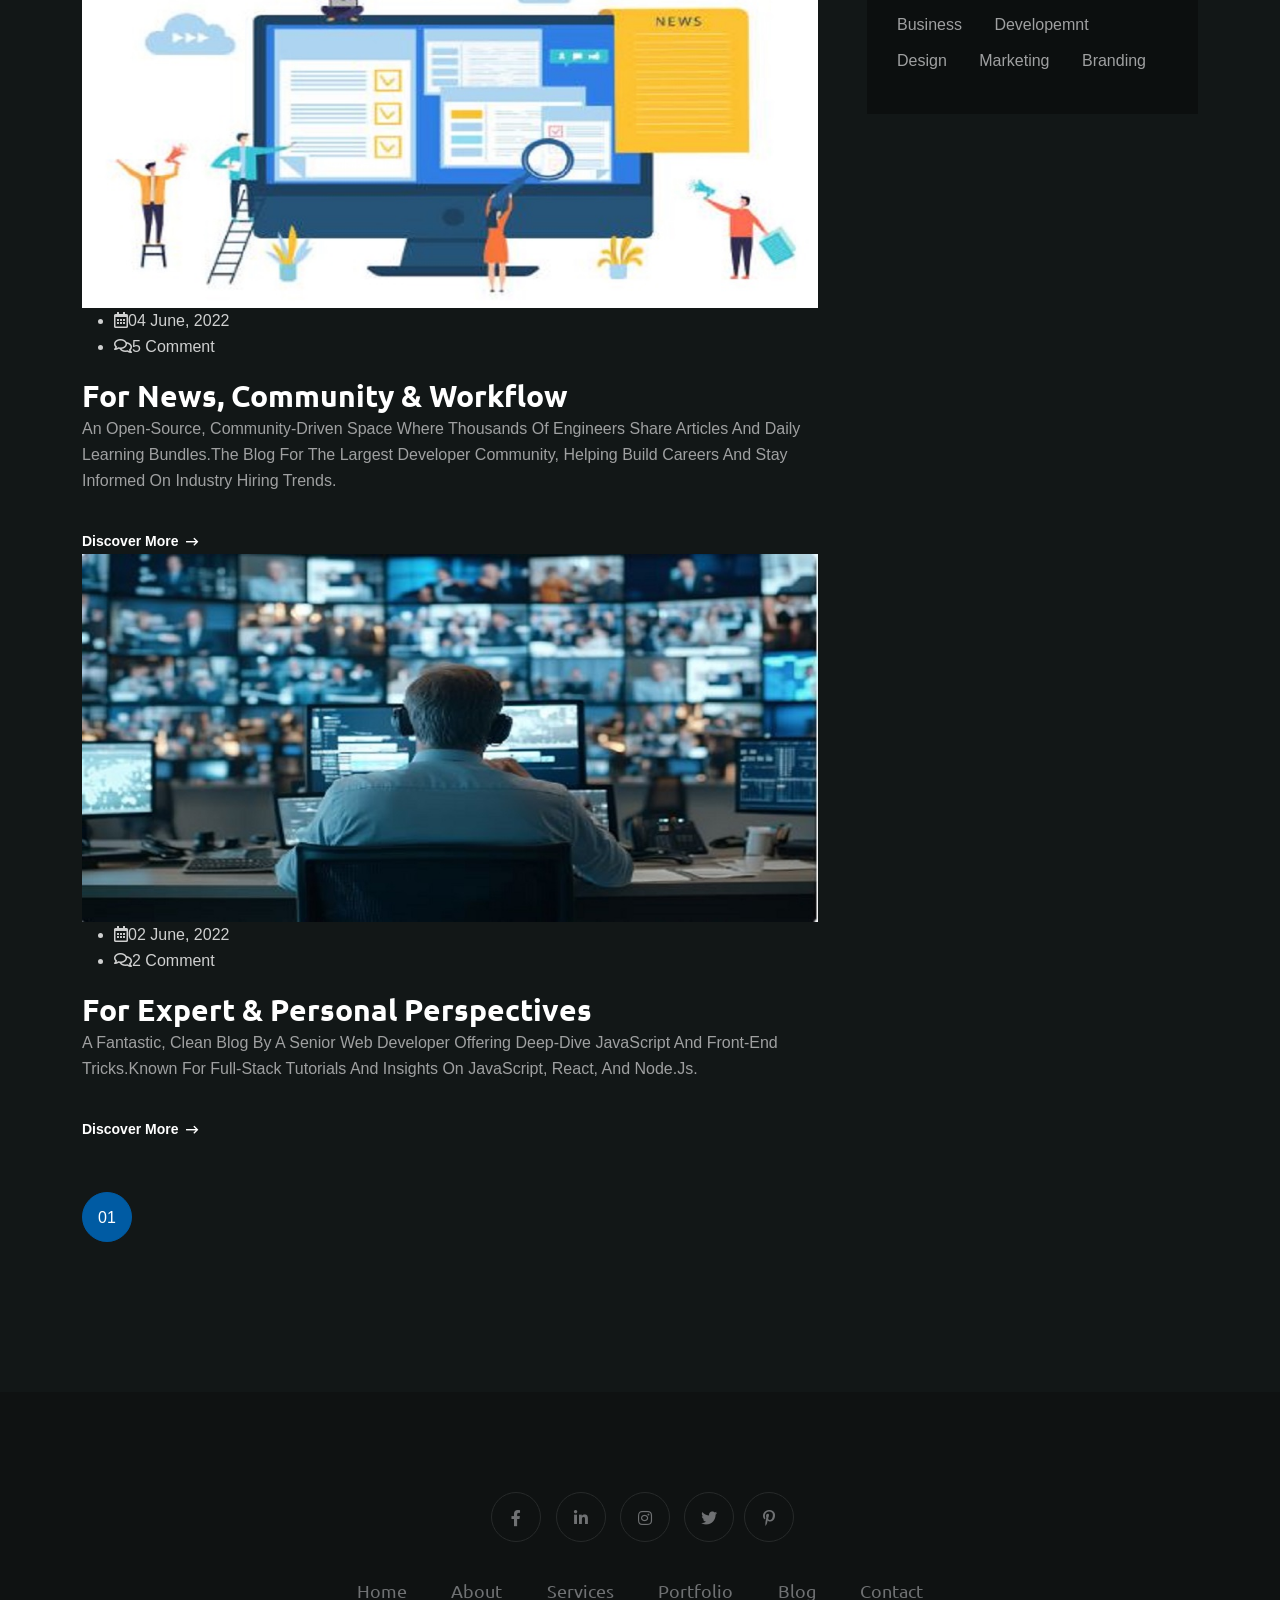
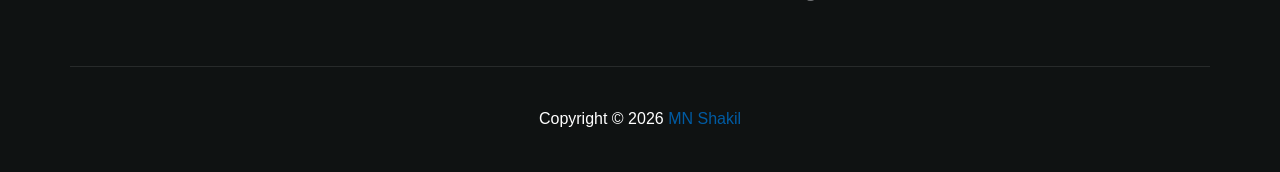
<file: blog.html>
<!DOCTYPE html>
<html lang="en">
  <head>
    <!-- Start Meta -->
    <meta charset="UTF-8" />
    <meta http-equiv="X-UA-Compatible" content="IE=edge" />
    <meta name="description" content="MN Shakil" />
    <meta
      name="keywords"
      content="Web Designer, Web Developer, Web Research, Excel Expert, Wordpress, Landing Page, Freelancer"/>
    <meta name="author" content="MN Shakil" />
    <meta name="viewport" content="width=device-width, initial-scale=1" />
    <!-- Title of Site -->
    <title>MN Shakil</title>
    <!-- Favicons -->
    <link rel="icon" type="image/png" href="assets/img/favicon-1.png" />
    <!-- Bootstrap CSS -->
    <link rel="stylesheet" href="assets/css/bootstrap.min.css" />
    <!-- font awesome -->
    <link rel="stylesheet" href="assets/css/all.css" />
    <!-- Animate CSS -->
    <link rel="stylesheet" href="assets/css/animate.css" />
    <!-- Swiper -->
    <link rel="stylesheet" href="assets/css/swiper-bundle.min.css" />
    <!-- Magnific -->
    <link rel="stylesheet" href="assets/css/magnific-popup.css" />
    <!-- Mean menu -->
    <link rel="stylesheet" href="assets/css/meanmenu.min.css" />
    <!-- Custom CSS -->
    <link rel="stylesheet" href="assets/sass/style.css" />
  </head>

  <body class="custom__cursor">
    <div class="custom__cursor-one"></div>
    <div class="custom__cursor-two"></div>
    <!-- Preloader start -->
    <div class="theme-loader">
      <div class="spinner">
        <div class="double-bounce1"></div>
        <div class="double-bounce2"></div>
      </div>
    </div>
    <!-- Preloader end -->
    <!-- Header Area Start -->
    <div class="header__area all-page">
      <div class="container custom-container">
        <div class="header__area-box">
          <div class="header__area-box-logo two">
            <a href="index.html">
              <img src="assets/img/logo-1.png" alt="" />
            </a>
            <div class="responsive-menu"></div>
          </div>
          <div class="header__area-box-main-menu meanmenu-responsive">
            <ul id="mobilemenu">
              <li><a href="index.html">Home</a></li>
              <li><a href="about.html">About</a></li>
              <li><a href="services.html">Services</a></li> 
              <li><a href="portfolio.html">Portfolio</a></li>
              <li><a href="blog.html">Blog</a></li>   
              <li><a href="contact.html">Contact</a></li>
            </ul>
          </div>
          <div class="header__area-box-sidebar">
            <div class="header__area-box-sidebar-popup-icon">
              <a href="#"><i class="fal fa-bars"></i></a>
            </div>
          </div>
          <!-- sidebar Menu Start -->
          <div class="header__area-box-sidebar-popup">
            <div class="sidebar-close-btn">
              <a href="#"><i class="fal fa-times"></i></a>
            </div>
            <div class="header__area-box-sidebar-popup-logo">
              <a href="index.html">
                <img src="assets/img/logo-1.png" alt="" />
              </a>
            </div>
            <p>
              I am a passionate Full Stack Web Developer with experience in building responsive websites, business applications, and modern web solutions using WordPress, HTML5, CSS3, JavaScript, JQUERY, Bootstrap, PHP and MySQL . I enjoy solving complex problems and continuously learning new technologies.
            </p>
            <div class="header__area-box-sidebar-popup-contact">
              <h4 class="mb-25">Contact Me</h4>
              <form action="#">
                <div class="row">
                  <div class="col-sm-12 mb-30">
                    <div
                      class="header__area-box-sidebar-popup-contact-form-item two"
                    >
                      <i class="far fa-user"></i>
                      <input
                        type="text"
                        name="name"
                        placeholder="Your Name"
                        required="required"
                      />
                    </div>
                  </div>
                  <div class="col-sm-12 mb-30">
                    <div
                      class="header__area-box-sidebar-popup-contact-form-item two"
                    >
                      <i class="far fa-envelope-open"></i>
                      <input
                        type="text"
                        name="email"
                        placeholder="Email Address"
                        required="required"
                      />
                    </div>
                  </div>
                  <div class="col-sm-12 mb-30">
                    <div
                      class="header__area-box-sidebar-popup-contact-form-item two"
                    >
                      <i class="fal fa-pen"></i>
                      <textarea
                        name="message"
                        rows="5"
                        placeholder="Message"
                      ></textarea>
                    </div>
                  </div>
                  <div class="col-sm-12">
                    <div
                      class="header__area-box-sidebar-popup-contact-form-item"
                    >
                      <button class="theme-btn-1" type="submit">
                        Submit Now<i class="fal fa-long-arrow-right"></i>
                      </button>
                    </div>
                  </div>
                </div>
              </form>
            </div>
            <div class="header__area-box-sidebar-popup-follow-us">
              <h4 class="mb-25">Follow Me</h4>
              <div class="header__area-box-sidebar-popup-follow-us-social two">
                <ul>
                  <li>
                    <a href="#"><i class="fab fa-facebook-f"></i></a>
                  </li>
                  <li>
                    <a href="#"><i class="fab fa-linkedin-in"></i></a>
                  </li>
                  <li>
                    <a href="#"><i class="fab fa-instagram"></i></a>
                  </li>
                  <li>
                    <a href="#"><i class="fab fa-twitter"></i></a>
                  </li>
                </ul>
              </div>
            </div>
          </div>
          <div class="sidebar-overlay"></div>
          <!-- sidebar Menu Start -->
        </div>
      </div>
    </div>
    <!-- Header Area End -->
    <!-- Blog Standard Start -->
    <div class="blog__standard section-padding">
      <div class="container">
        <div class="row">
          <div class="col-xl-8 col-lg-8 lg-mb-30">
            <div class="blog__standard-item">
              <div class="blog-item-image">
                <a href="blog.html"
                  ><img src="assets/img/blog-4.jpg" alt=""
                /></a>
              </div>
              <div class="blog-item-meta">
                <ul>
                  <li>
                    <a href="#"
                      ><i class="far fa-calendar-alt"></i>09 June, 2022</a
                    >
                  </li>
                  <li>
                    <a href="#"><i class="far fa-comments"></i>2 Comment</a>
                  </li>
                </ul>
              </div>
              <div class="blog-item-content">
                <h3>
                  <a href="blog.html"
                    >For Modern Front-End & Design</a
                  >
                </h3>
                <p>
                  An excellent resource started by Chris Coyier, heavily focused on front-end development, CSS, and modern web frameworks. A beautifully designed, deep-dive publication covering HTML/CSS, UI/UX, and web development.
                </p>
                <a class="simple-btn mt-35" href="blog.html"
                  >Discover More<i class="far fa-long-arrow-right"></i
                ></a>
              </div>
            </div>
            <div class="blog-item">
              <div class="blog-item-image">
                <a href="blog.html"
                  ><img src="assets/img/blog-5.jpg" alt=""
                /></a>
              </div>
              <div class="blog-item-meta">
                <ul>
                  <li>
                    <a href="#"
                      ><i class="far fa-calendar-alt"></i>07 June, 2022</a
                    >
                  </li>
                  <li>
                    <a href="#"><i class="far fa-comments"></i>3 Comment</a>
                  </li>
                </ul>
              </div>
              <div class="blog-item-content">
                <h3>
                  <a href="blog.html"
                    >For Tutorials & In-Depth Learning</a
                  >
                </h3>
                <p>
                  The ultimate technical blog and documentation standard for web technologies and APIs. Google's official educational blog focusing on web performance, modern technologies, and core web vitals.
                </p>
                <a class="simple-btn mt-35" href="blog.html"
                  >Discover More<i class="far fa-long-arrow-right"></i
                ></a>
              </div>
            </div>
            <div class="blog-item">
              <div class="blog-item-image">
                <a href="blog.html"
                  ><img src="assets/img/blog-6.jpg" alt=""
                /></a>
              </div>
              <div class="blog-item-meta">
                <ul>
                  <li>
                    <a href="#"
                      ><i class="far fa-calendar-alt"></i>04 June, 2022</a
                    >
                  </li>
                  <li>
                    <a href="#"><i class="far fa-comments"></i>5 Comment</a>
                  </li>
                </ul>
              </div>
              <div class="blog-item-content">
                <h3>
                  <a href="blog.html"
                    >For News, Community & Workflow</a
                  >
                </h3>
                <p>
                  An open-source, community-driven space where thousands of engineers share articles and daily learning bundles.The blog for the largest developer community, helping build careers and stay informed on industry hiring trends.
                </p>
                <a class="simple-btn mt-35" href="blog.html"
                  >Discover More<i class="far fa-long-arrow-right"></i
                ></a>
              </div>
            </div>
            <div class="blog-item">
              <div class="blog-item-image">
                <a href="blog.html"
                  ><img src="assets/img/blog-7.jpg" alt=""
                /></a>
              </div>
              <div class="blog-item-meta">
                <ul>
                  <li>
                    <a href="#"
                      ><i class="far fa-calendar-alt"></i>02 June, 2022</a
                    >
                  </li>
                  <li>
                    <a href="#"><i class="far fa-comments"></i>2 Comment</a>
                  </li>
                </ul>
              </div>
              <div class="blog-item-content">
                <h3>
                  <a href="blog.html"
                    >For Expert & Personal Perspectives</a
                  >
                </h3>
                <p>
                  A fantastic, clean blog by a senior web developer offering deep-dive JavaScript and front-end tricks.Known for full-stack tutorials and insights on JavaScript, React, and Node.js.
                </p>
                <a class="simple-btn mt-35" href="blog.html"
                  >Discover More<i class="far fa-long-arrow-right"></i
                ></a>
              </div>
            </div>
            <div class="pagination mt-50">
              <ul>
                <li><a class="active" href="#">01</a></li>
                <!-- <li><a class="active" href="#">02</a></li>
                <li><a href="#">03</a></li>
                <li>
                  <a href="#"><i class="far fa-ellipsis-h"></i></a>
                </li>
                <li><a href="#">08</a></li> -->
              </ul>
            </div>
          </div>
          <div class="col-xl-4 col-lg-4">
            <div class="all__sidebar ml-25 xl-ml-0">
              <div class="all__sidebar-item">
                <h4>Search Here</h4>
                <div class="all__sidebar-item-search">
                  <form action="#">
                    <input type="text" placeholder="Search....." />
                    <button type="submit"><i class="fal fa-search"></i></button>
                  </form>
                </div>
              </div>
              <div class="all__sidebar-item">
                <h4>Top Category</h4>
                <div class="all__sidebar-item-category">
                  <ul>
                    <li>
                      <a href="blog.html"
                        ><i class="far fa-angle-double-right"></i>Design
                        Research<span>(08)</span></a
                      >
                    </li>
                    <li>
                      <a href="blog.html"
                        ><i class="far fa-angle-double-right"></i
                        >Web Development<span>(06)</span></a
                      >
                    </li>
                    <li>
                      <a href="blog.html"
                        ><i class="far fa-angle-double-right"></i>Web Research<span>(05)</span></a
                      >
                    </li>
                    <li>
                      <a href="blog.html"
                        ><i class="far fa-angle-double-right"></i>Branding<span
                          >(09)</span
                        ></a
                      >
                    </li>
                    <li>
                      <a href="blog.html"
                        ><i class="far fa-angle-double-right"></i>Market
                        Research<span>(03)</span></a
                      >
                    </li>
                    <li>
                      <a href="blog.html"
                        ><i class="far fa-angle-double-right"></i>SEO
                        marketing<span>(02)</span></a
                      >
                    </li>
                  </ul>
                </div>
              </div>
              <div class="all__sidebar-item">
                <h4>Recent Post</h4>
                <div class="all__sidebar-item-post">
                  <div class="all__sidebar-item-post-item">
                    <div class="all__sidebar-item-post-item-image">
                      <a href="blog-details.html"
                        ><img src="assets/img/post-1.jpg" alt=""
                      /></a>
                    </div>
                    <div class="all__sidebar-item-post-item-content">
                      <span
                        ><i class="fal fa-calendar-alt"></i>05 June, 2022</span
                      >
                      <h5>
                        <a href="blog.html">Sample Web Design</a>
                      </h5>
                    </div>
                  </div>
                  <div class="all__sidebar-item-post-item">
                    <div class="all__sidebar-item-post-item-image">
                      <a href="blog-details.html"
                        ><img src="assets/img/post-2.jpg" alt=""
                      /></a>
                    </div>
                    <div class="all__sidebar-item-post-item-content">
                      <span
                        ><i class="fal fa-calendar-alt"></i>02 June, 2022</span
                      >
                      <h5>
                        <a href="blog.html">Sample Web Research</a>
                      </h5>
                    </div>
                  </div>
                  <div class="all__sidebar-item-post-item">
                    <div class="all__sidebar-item-post-item-image">
                      <a href="blog-details.html"
                        ><img src="assets/img/post-3.jpg" alt=""
                      /></a>
                    </div>
                    <div class="all__sidebar-item-post-item-content">
                      <span
                        ><i class="fal fa-calendar-alt"></i>04 June, 2022</span
                      >
                      <h5>
                        <a href="blog.html">Sample Web Development</a>
                      </h5>
                    </div>
                  </div>
                </div>
              </div>
              <div class="all__sidebar-item">
                <h4>Tag</h4>
                <div class="all__sidebar-item-tag">
                  <ul>
                    <li><a href="blog.html">Research</a></li>
                    <li><a href="blog.html">Brochure</a></li>
                    <li><a href="blog.html">Product</a></li>
                    <li><a href="blog.html">Business</a></li>
                    <li><a href="blog.html">Developemnt</a></li>
                    <li><a href="blog.html">Design</a></li>
                    <li><a href="blog.html">Marketing</a></li>
                    <li><a href="blog.html">Branding</a></li>
                  </ul>
                </div>
              </div>
            </div>
          </div>
        </div>
      </div>
    </div>
    <!-- Blog Standard End -->
    <!-- Footer Area Start -->
    <div class="footer__area pt-60 pb-60">
      <div class="container">
        <div class="row align-items-center">
          <div class="col-xl-12">
            <div class="footer__area-widget t-center">
              <div class="footer__area-widget-about">
                <div class="footer__area-widget-about-social three">
                  <ul>
                    <li>
                      <a href="#"><i class="fab fa-facebook-f"></i></a>
                    </li>
                    <li>
                      <a href="#"><i class="fab fa-linkedin-in"></i></a>
                    </li>
                    <li>
                      <a href="#"><i class="fab fa-instagram"></i></a>
                    </li>
                    <li>
                      <a href="#"><i class="fab fa-twitter"></i></a>
                    </li>
                    <li>
                      <a href="#"><i class="fab fa-pinterest-p"></i></a>
                    </li>
                    </ul>
                </div>
                <div class="footer__area-widget-about-menu three">
                  <ul>
                    <li><a href="index.html">Home</a></li>
                    <li><a href="about.html">About</a></li>
                    <li><a href="services.html">Services</a></li>
                    <li><a href="portfolio.html">Portfolio</a></li>
                    <li><a href="blog.html">Blog</a></li>
                    <li><a href="contact.html">Contact</a></li>
                  </ul>
                </div>
              </div>
            </div>
          </div>
        </div>
      </div>
    </div>
    <!-- Footer Area End -->
    <!-- Copyright Area Start -->
    <div class="copyright__area">
      <div class="container">
        <div class="row align-items-center copyright__area-border">
          <div class="col-xl-12">
            <div class="copyright__area-left t-center">
              <p>
                Copyright © 2026<a href="index.html"> MN Shakil</a>
              </p>
            </div>
          </div>
        </div>
      </div>
    </div>
    <!-- Copyright Area End -->
    <!-- Scroll Btn Start -->
    <div class="scroll-up">
      <svg
        class="scroll-circle svg-content"
        width="100%"
        height="100%"
        viewBox="-1 -1 102 102"
      >
        <path d="M50,1 a49,49 0 0,1 0,98 a49,49 0 0,1 0,-98" />
      </svg>
    </div>
    <!-- Scroll Btn End -->
    <!-- Main JS -->
    <script src="assets/js/jquery-3.6.0.min.js"></script>
    <!-- Bootstrap JS -->
    <script src="assets/js/bootstrap.min.js"></script>
    <!-- Counter up -->
    <script src="assets/js/jquery.counterup.min.js"></script>
    <!-- Popper JS -->
    <script src="assets/js/popper.min.js"></script>
    <!-- Progressbar JS -->
    <script src="assets/js/progressbar.min.js"></script>
    <!-- Magnific JS -->
    <script src="assets/js/jquery.magnific-popup.min.js"></script>
    <!-- Swiper JS -->
    <script src="assets/js/swiper-bundle.min.js"></script>
    <!-- Waypoints JS -->
    <script src="assets/js/jquery.waypoints.min.js"></script>
    <!-- Isotope JS -->
    <script src="assets/js/isotope.pkgd.min.js"></script>
    <!-- Mean menu -->
    <script src="assets/js/jquery.meanmenu.min.js"></script>
    <!-- Custom JS -->
    <script src="assets/js/custom.js"></script>
  </body>
</html>
</file>
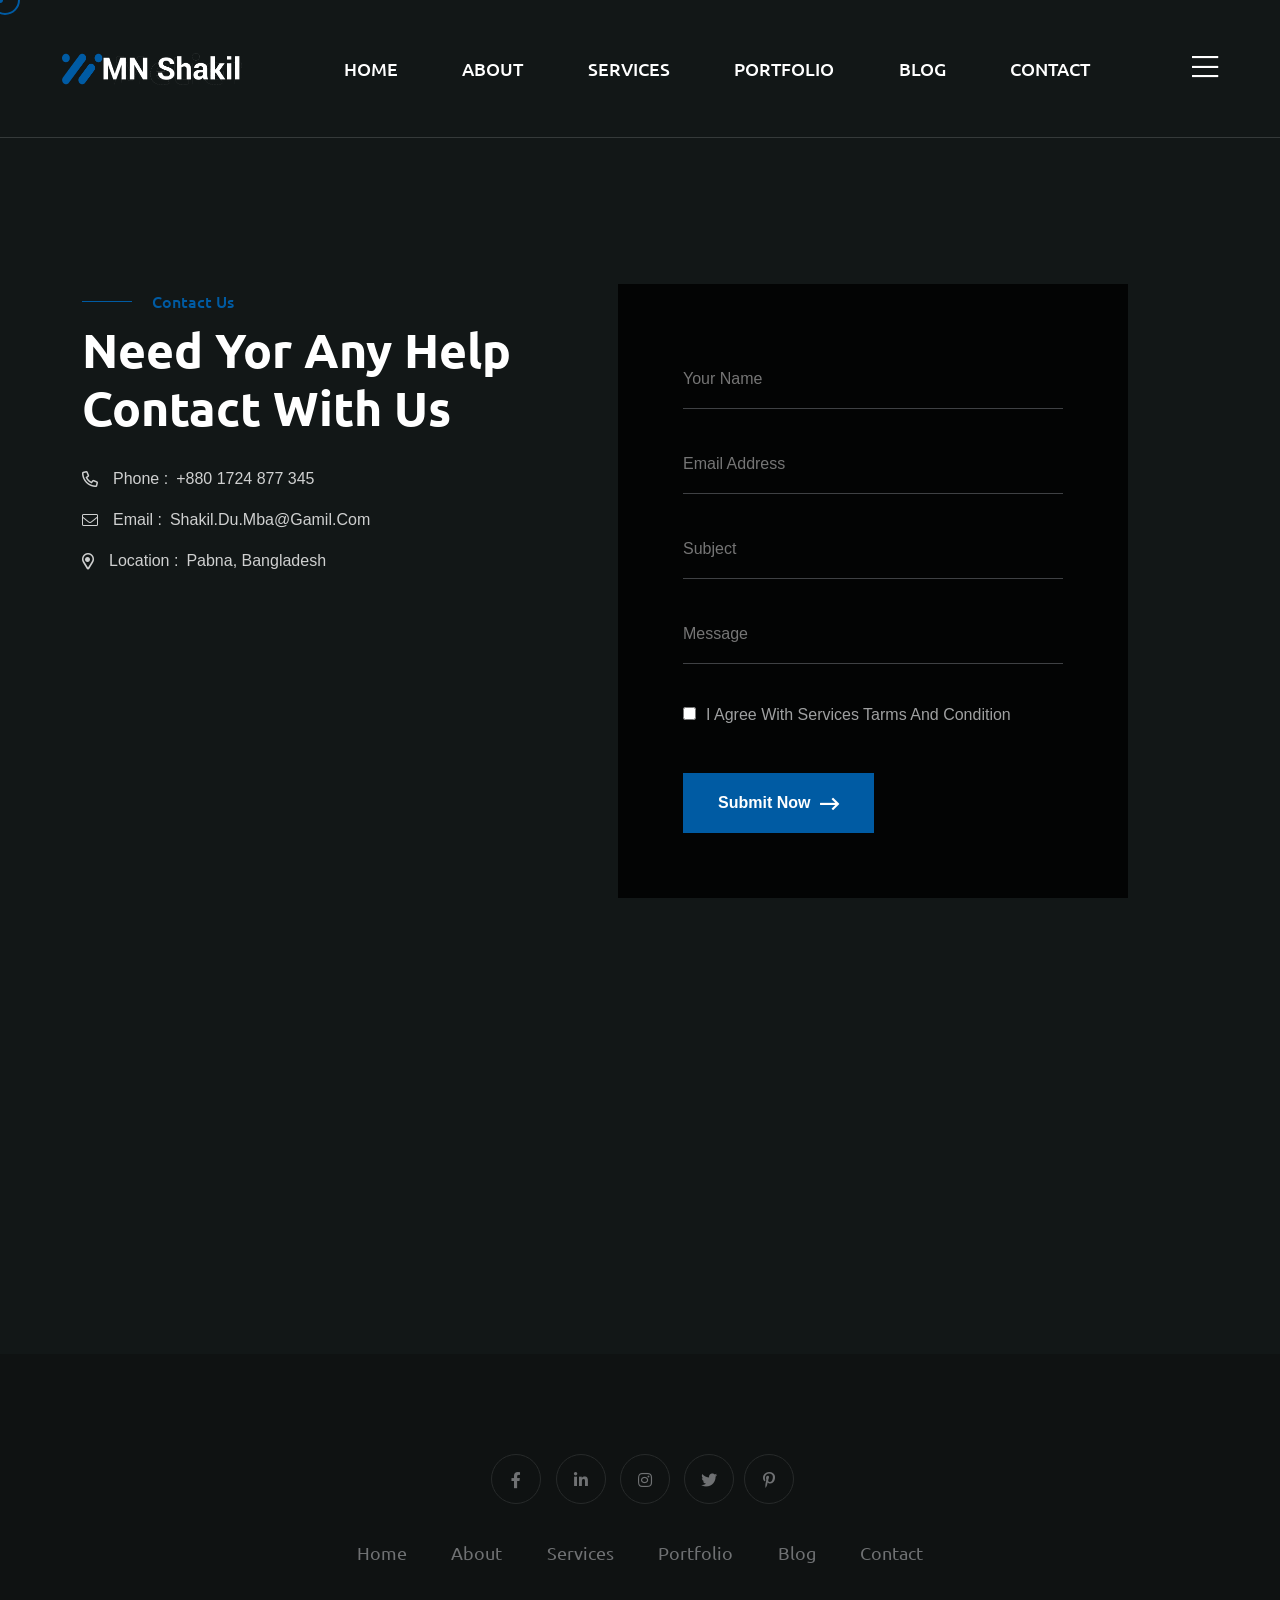
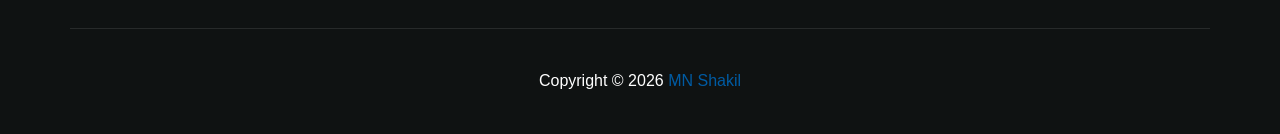
<file: contact.html>
<!DOCTYPE html>
<html lang="en">
  <head>
    <!-- Start Meta -->
    <meta charset="UTF-8" />
    <meta http-equiv="X-UA-Compatible" content="IE=edge" />
    <meta name="description" content="MN Shakil" />
    <meta
      name="keywords"
      content="Web Designer, Web Developer, Web Research, Excel Expert, Wordpress, Landing Page, Freelancer"/>
    <meta name="author" content="MN Shakil" />
    <meta name="viewport" content="width=device-width, initial-scale=1" />
    <!-- Title of Site -->
    <title>MN Shakil</title>
    <!-- Favicons -->
    <link rel="icon" type="image/png" href="assets/img/favicon-1.png" />
    <!-- Bootstrap CSS -->
    <link rel="stylesheet" href="assets/css/bootstrap.min.css" />
    <!-- font awesome -->
    <link rel="stylesheet" href="assets/css/all.css" />
    <!-- Animate CSS -->
    <link rel="stylesheet" href="assets/css/animate.css" />
    <!-- Swiper -->
    <link rel="stylesheet" href="assets/css/swiper-bundle.min.css" />
    <!-- Magnific -->
    <link rel="stylesheet" href="assets/css/magnific-popup.css" />
    <!-- Mean menu -->
    <link rel="stylesheet" href="assets/css/meanmenu.min.css" />
    <!-- Custom CSS -->
    <link rel="stylesheet" href="assets/sass/style.css" />
  </head>

  <body class="custom__cursor">
    <div class="custom__cursor-one"></div>
    <div class="custom__cursor-two"></div>
    <!-- Preloader start -->
    <div class="theme-loader">
      <div class="spinner">
        <div class="double-bounce1"></div>
        <div class="double-bounce2"></div>
      </div>
    </div>
    <!-- Preloader end -->
    <!-- Header Area Start -->
    <div class="header__area all-page">
      <div class="container custom-container">
        <div class="header__area-box">
          <div class="header__area-box-logo two">
            <a href="index.html">
              <img src="assets/img/logo-1.png" alt="" />
            </a>
            <div class="responsive-menu"></div>
          </div>
          <div class="header__area-box-main-menu meanmenu-responsive">
            <ul id="mobilemenu">
              <li><a href="index.html">Home</a></li>
              <li><a href="about.html">About</a></li>
              <li><a href="services.html">Services</a></li> 
              <li><a href="portfolio.html">Portfolio</a></li>
              <li><a href="blog.html">Blog</a></li>   
              <li><a href="contact.html">Contact</a></li>
            </ul>
          </div>
          <div class="header__area-box-sidebar">
            <div class="header__area-box-sidebar-popup-icon">
              <a href="#"><i class="fal fa-bars"></i></a>
            </div>
          </div>
          <!-- sidebar Menu Start -->
          <div class="header__area-box-sidebar-popup">
            <div class="sidebar-close-btn">
              <a href="#"><i class="fal fa-times"></i></a>
            </div>
            <div class="header__area-box-sidebar-popup-logo">
              <a href="index.html">
                <img src="assets/img/logo-1.png" alt="" />
              </a>
            </div>
            <p>
              I am a passionate Full Stack Web Developer with experience in building responsive websites, business applications, and modern web solutions using WordPress, HTML5, CSS3, JavaScript, JQUERY, Bootstrap, PHP and MySQL . I enjoy solving complex problems and continuously learning new technologies.
            </p>
            <div class="header__area-box-sidebar-popup-contact">
              <h4 class="mb-25">Contact Me</h4>
              <form action="#">
                <div class="row">
                  <div class="col-sm-12 mb-30">
                    <div
                      class="header__area-box-sidebar-popup-contact-form-item two"
                    >
                      <i class="far fa-user"></i>
                      <input
                        type="text"
                        name="name"
                        placeholder="Your Name"
                        required="required"
                      />
                    </div>
                  </div>
                  <div class="col-sm-12 mb-30">
                    <div
                      class="header__area-box-sidebar-popup-contact-form-item two"
                    >
                      <i class="far fa-envelope-open"></i>
                      <input
                        type="text"
                        name="email"
                        placeholder="Email Address"
                        required="required"
                      />
                    </div>
                  </div>
                  <div class="col-sm-12 mb-30">
                    <div
                      class="header__area-box-sidebar-popup-contact-form-item two"
                    >
                      <i class="fal fa-pen"></i>
                      <textarea
                        name="message"
                        rows="5"
                        placeholder="Message"
                      ></textarea>
                    </div>
                  </div>
                  <div class="col-sm-12">
                    <div
                      class="header__area-box-sidebar-popup-contact-form-item"
                    >
                      <button class="theme-btn-1" type="submit">
                        Submit Now<i class="fal fa-long-arrow-right"></i>
                      </button>
                    </div>
                  </div>
                </div>
              </form>
            </div>
            <div class="header__area-box-sidebar-popup-follow-us">
              <h4 class="mb-25">Follow Me</h4>
              <div class="header__area-box-sidebar-popup-follow-us-social two">
                <ul>
                  <li>
                    <a href="#"><i class="fab fa-facebook-f"></i></a>
                  </li>
                  <li>
                    <a href="#"><i class="fab fa-linkedin-in"></i></a>
                  </li>
                  <li>
                    <a href="#"><i class="fab fa-instagram"></i></a>
                  </li>
                  <li>
                    <a href="#"><i class="fab fa-twitter"></i></a>
                  </li>
                </ul>
              </div>
            </div>
          </div>
          <div class="sidebar-overlay"></div>
          <!-- sidebar Menu Start -->
        </div>
      </div>
    </div>
    <!-- Header Area End -->
    <!-- Contact Area Start -->
    <div class="contact__area section-padding">
      <div class="container">
        <div class="row mb-60">
          <div class="col-xl-5 col-lg-6">
            <div class="contact__area-title">
              <span class="subtitle">Contact Us</span>
              <h2>Need Yor any help Contact with Us</h2>
            </div>
            <div class="contact__area-info">
              <div class="contact__area-info-item">
                <div class="contact__area-info-item-icon">
                  <i class="far fa-phone-alt"></i>
                  <span>Phone :</span>
                </div>
                <div class="contact__area-info-item-content">
                  <a href="tel:+880 1724 877 345">+880 1724 877 345</a>
                </div>
              </div>
              <div class="contact__area-info-item">
                <div class="contact__area-info-item-icon">
                  <i class="fal fa-envelope"></i>
                  <span>Email :</span>
                </div>
                <div class="contact__area-info-item-content">
                  <a href="mailto:shakil.du.mba@gamil.com">shakil.du.mba@gamil.com</a>
                </div>
              </div>
              <div class="contact__area-info-item">
                <div class="contact__area-info-item-icon">
                  <i class="far fa-map-marker-alt"></i>
                  <span>Location :</span>
                </div>
                <div class="contact__area-info-item-content">
                  <a href="#">Pabna, Bangladesh</a>
                </div>
              </div>
            </div>
          </div>
        </div>
        <div class="row">
          <div class="col-xl-12">
            <div class="contact__area-bottom">
              <div class="contact__area-bottom-form page">
                <form
                  id="contact-form"
                  action="assets/form/mail.php"
                  method="POST"
                >
                  <div class="row">
                    <div class="col-sm-12 mb-25">
                      <div class="contact__area-bottom-form-item">
                        <input
                          type="text"
                          name="name"
                          placeholder="Your Name"
                          required="required"
                        />
                      </div>
                    </div>
                    <div class="col-sm-12 mb-25">
                      <div class="contact__area-bottom-form-item">
                        <input
                          type="text"
                          name="email"
                          placeholder="Email Address"
                          required="required"
                        />
                      </div>
                    </div>
                    <div class="col-sm-12 mb-25">
                      <div class="contact__area-bottom-form-item">
                        <input
                          type="text"
                          name="subject"
                          placeholder="Subject"
                          required="required"
                        />
                      </div>
                    </div>
                    <div class="col-sm-12 mb-30">
                      <div class="contact__area-bottom-form-item">
                        <textarea
                          name="message"
                          rows="5"
                          placeholder="Message"
                        ></textarea>
                      </div>
                    </div>
                    <div class="col-sm-12 mb-45">
                      <div class="contact__area-bottom-form-item">
                        <label>
                          <input class="mr-10" type="checkbox" />I agree with
                          services tarms and condition</label
                        >
                      </div>
                    </div>
                    <div class="col-sm-12">
                      <div class="contact__area-bottom-form-item">
                        <button class="theme-btn-1" type="submit">
                          Submit Now<i class="far fa-long-arrow-right"></i>
                        </button>
                      </div>
                    </div>
                  </div>
                </form>
              </div>
              <div class="contact__area-bottom-map">
                <iframe src="https://www.google.com/maps/embed?pb=!1m18!1m12!1m3!1d58313.29381616083!2d89.20840570015905!3d24.010573550382997!2m3!1f0!2f0!3f0!3m2!1i1024!2i768!4f13.1!3m3!1m2!1s0x39fe84d98fa5bf3d%3A0xb038902617eb9884!2sPabna!5e0!3m2!1sen!2sbd!4v1783145278597!5m2!1sen!2sbd" loading="lazy">
                </iframe>
              </div>
            </div>
          </div>
        </div>
      </div>
    </div>
    <!-- Contact Area End -->
    <!-- Footer Area Start -->
    <div class="footer__area pt-60 pb-60">
      <div class="container">
        <div class="row align-items-center">
          <div class="col-xl-12">
            <div class="footer__area-widget t-center">
              <div class="footer__area-widget-about">
                <div class="footer__area-widget-about-social three">
                  <ul>
                    <li>
                      <a href="#"><i class="fab fa-facebook-f"></i></a>
                    </li>
                    <li>
                      <a href="#"><i class="fab fa-linkedin-in"></i></a>
                    </li>
                    <li>
                      <a href="#"><i class="fab fa-instagram"></i></a>
                    </li>
                    <li>
                      <a href="#"><i class="fab fa-twitter"></i></a>
                    </li>
                    <li>
                      <a href="#"><i class="fab fa-pinterest-p"></i></a>
                    </li>
                    </ul>
                </div>
                <div class="footer__area-widget-about-menu three">
                  <ul>
                    <li><a href="index.html">Home</a></li>
                    <li><a href="about.html">About</a></li>
                    <li><a href="services.html">Services</a></li>
                    <li><a href="portfolio.html">Portfolio</a></li>
                    <li><a href="blog.html">Blog</a></li>
                    <li><a href="contact.html">Contact</a></li>
                  </ul>
                </div>
              </div>
            </div>
          </div>
        </div>
      </div>
    </div>
    <!-- Footer Area End -->
    <!-- Copyright Area Start -->
    <div class="copyright__area">
      <div class="container">
        <div class="row align-items-center copyright__area-border">
          <div class="col-xl-12">
            <div class="copyright__area-left t-center">
              <p>
                Copyright © 2026<a href="index.html"> MN Shakil</a>
              </p>
            </div>
          </div>
        </div>
      </div>
    </div>
    <!-- Copyright Area End -->
    <!-- Scroll Btn Start -->
    <div class="scroll-up">
      <svg
        class="scroll-circle svg-content"
        width="100%"
        height="100%"
        viewBox="-1 -1 102 102"
      >
        <path d="M50,1 a49,49 0 0,1 0,98 a49,49 0 0,1 0,-98" />
      </svg>
    </div>
    <!-- Scroll Btn End -->
    <!-- Main JS -->
    <script src="assets/js/jquery-3.6.0.min.js"></script>
    <!-- Bootstrap JS -->
    <script src="assets/js/bootstrap.min.js"></script>
    <!-- Counter up -->
    <script src="assets/js/jquery.counterup.min.js"></script>
    <!-- Popper JS -->
    <script src="assets/js/popper.min.js"></script>
    <!-- Progressbar JS -->
    <script src="assets/js/progressbar.min.js"></script>
    <!-- Magnific JS -->
    <script src="assets/js/jquery.magnific-popup.min.js"></script>
    <!-- Swiper JS -->
    <script src="assets/js/swiper-bundle.min.js"></script>
    <!-- Waypoints JS -->
    <script src="assets/js/jquery.waypoints.min.js"></script>
    <!-- Isotope JS -->
    <script src="assets/js/isotope.pkgd.min.js"></script>
    <!-- Mean menu -->
    <script src="assets/js/jquery.meanmenu.min.js"></script>
    <!-- Custom JS -->
    <script src="assets/js/custom.js"></script>
  </body>
</html>
</file>
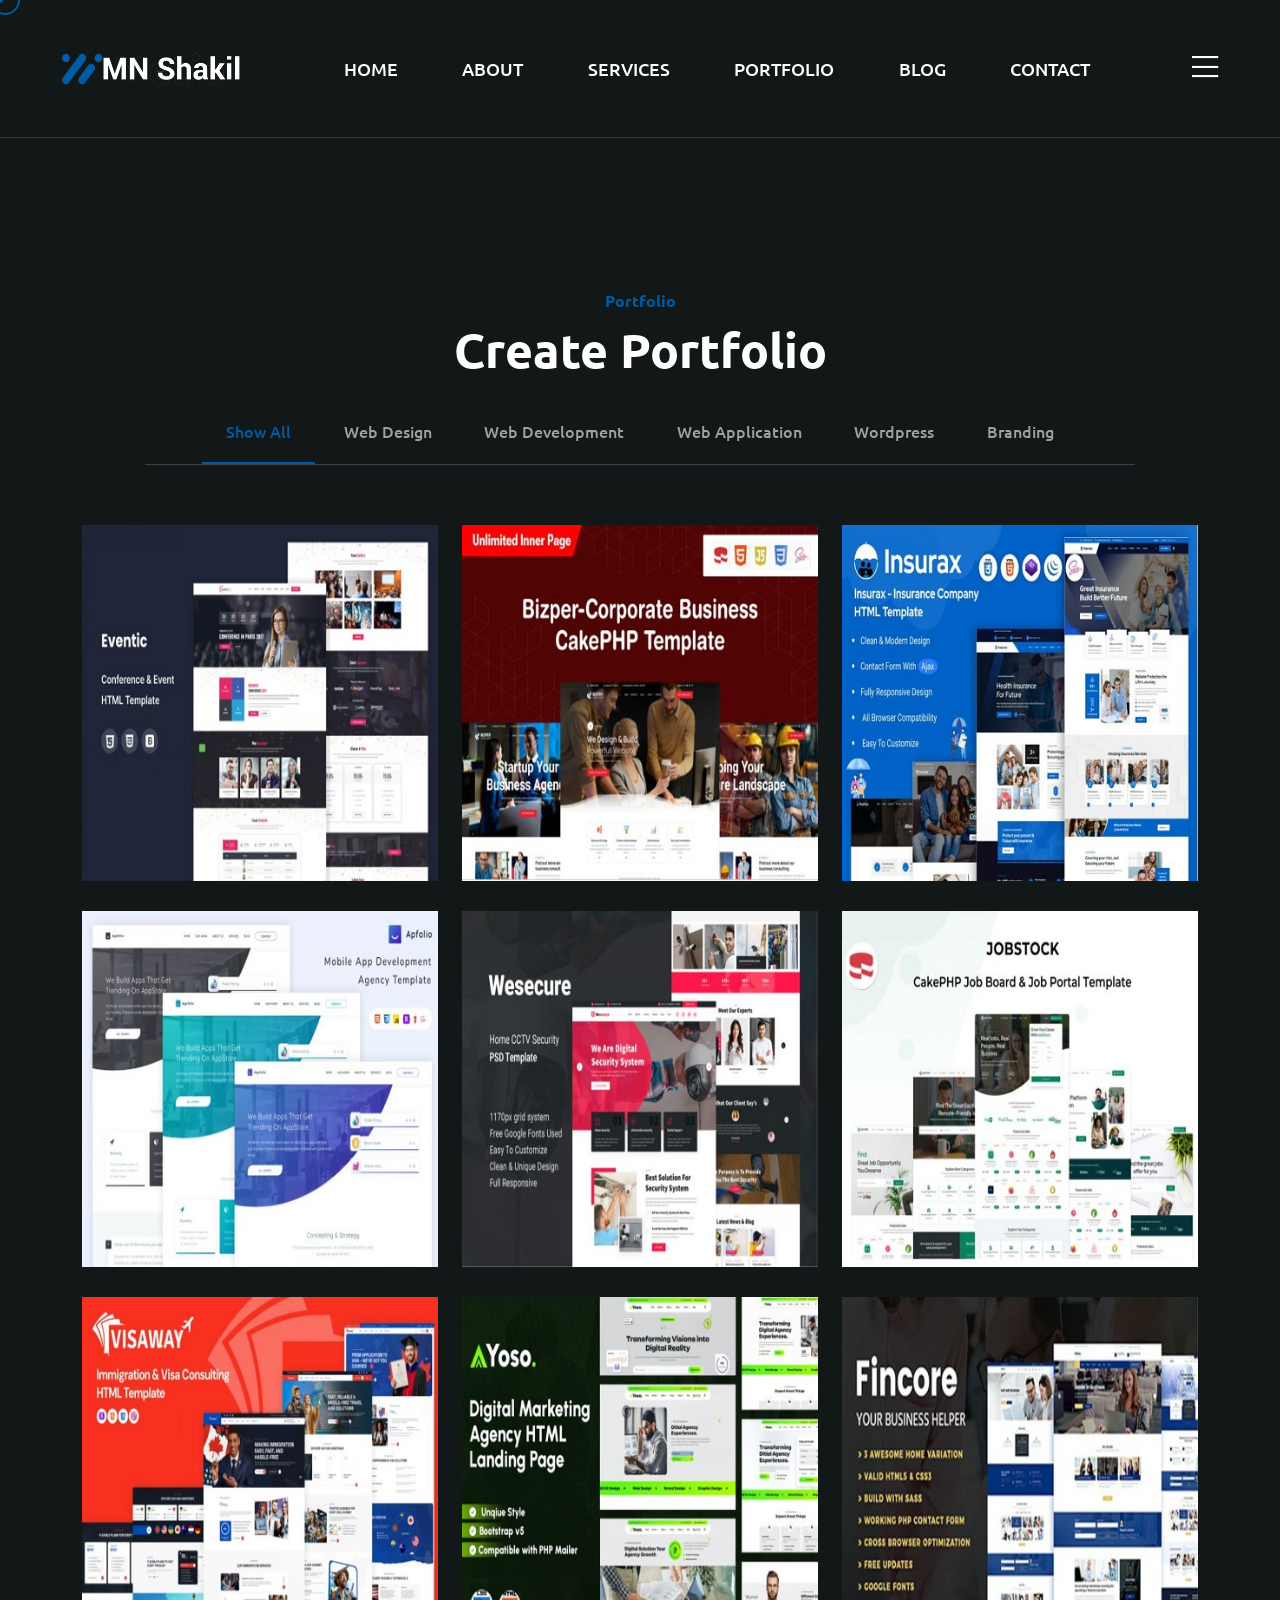
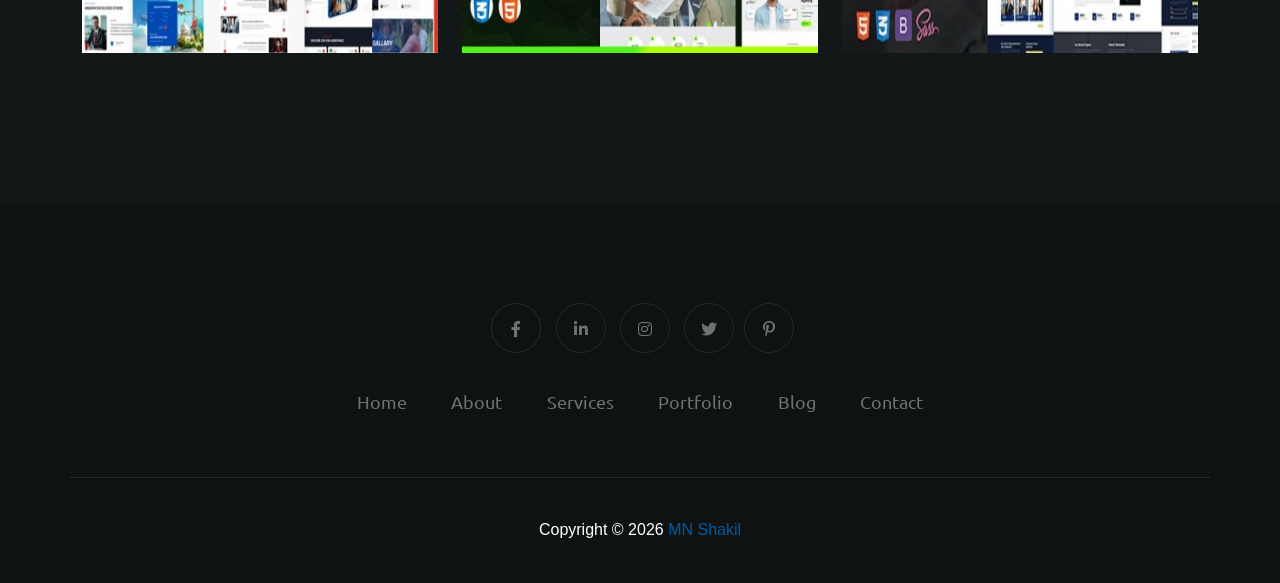
<file: portfolio.html>
<!DOCTYPE html>
<html lang="en">
  <head>
    <!-- Start Meta -->
    <meta charset="UTF-8" />
    <meta http-equiv="X-UA-Compatible" content="IE=edge" />
    <meta name="description" content="MN Shakil" />
    <meta
      name="keywords"
      content="Web Designer, Web Developer, Web Research, Excel Expert, Wordpress, Landing Page, Freelancer"/>
    <meta name="author" content="MN Shakil" />
    <meta name="viewport" content="width=device-width, initial-scale=1" />
    <!-- Title of Site -->
    <title>MN Shakil</title>
    <!-- Favicons -->
    <link rel="icon" type="image/png" href="assets/img/favicon-1.png" />
    <!-- Bootstrap CSS -->
    <link rel="stylesheet" href="assets/css/bootstrap.min.css" />
    <!-- font awesome -->
    <link rel="stylesheet" href="assets/css/all.css" />
    <!-- Animate CSS -->
    <link rel="stylesheet" href="assets/css/animate.css" />
    <!-- Swiper -->
    <link rel="stylesheet" href="assets/css/swiper-bundle.min.css" />
    <!-- Magnific -->
    <link rel="stylesheet" href="assets/css/magnific-popup.css" />
    <!-- Mean menu -->
    <link rel="stylesheet" href="assets/css/meanmenu.min.css" />
    <!-- Custom CSS -->
    <link rel="stylesheet" href="assets/sass/style.css" />
  </head>

  <body class="custom__cursor">
    <div class="custom__cursor-one"></div>
    <div class="custom__cursor-two"></div>
    <!-- Preloader start -->
    <div class="theme-loader">
      <div class="spinner">
        <div class="double-bounce1"></div>
        <div class="double-bounce2"></div>
      </div>
    </div>
    <!-- Preloader end -->
    <!-- Header Area Start -->
    <div class="header__area all-page">
      <div class="container custom-container">
        <div class="header__area-box">
          <div class="header__area-box-logo two">
            <a href="index.html">
              <img src="assets/img/logo-1.png" alt="" />
            </a>
            <div class="responsive-menu"></div>
          </div>
          <div class="header__area-box-main-menu meanmenu-responsive">
            <ul id="mobilemenu">
              <li><a href="index.html">Home</a></li>
              <li><a href="about.html">About</a></li>
              <li><a href="services.html">Services</a></li> 
              <li><a href="portfolio.html">Portfolio</a></li>
              <li><a href="blog.html">Blog</a></li>   
              <li><a href="contact.html">Contact</a></li>
            </ul>
          </div>
          <div class="header__area-box-sidebar">
            <div class="header__area-box-sidebar-popup-icon">
              <a href="#"><i class="fal fa-bars"></i></a>
            </div>
          </div>
          <!-- sidebar Menu Start -->
          <div class="header__area-box-sidebar-popup">
            <div class="sidebar-close-btn">
              <a href="#"><i class="fal fa-times"></i></a>
            </div>
            <div class="header__area-box-sidebar-popup-logo">
              <a href="index.html">
                <img src="assets/img/logo-1.png" alt="" />
              </a>
            </div>
            <p>
              I am a passionate Full Stack Web Developer with experience in building responsive websites, business applications, and modern web solutions using WordPress, HTML5, CSS3, JavaScript, JQUERY, Bootstrap, PHP and MySQL . I enjoy solving complex problems and continuously learning new technologies.
            </p>
            <div class="header__area-box-sidebar-popup-contact">
              <h4 class="mb-25">Contact Me</h4>
              <form action="#">
                <div class="row">
                  <div class="col-sm-12 mb-30">
                    <div
                      class="header__area-box-sidebar-popup-contact-form-item two"
                    >
                      <i class="far fa-user"></i>
                      <input
                        type="text"
                        name="name"
                        placeholder="Your Name"
                        required="required"
                      />
                    </div>
                  </div>
                  <div class="col-sm-12 mb-30">
                    <div
                      class="header__area-box-sidebar-popup-contact-form-item two"
                    >
                      <i class="far fa-envelope-open"></i>
                      <input
                        type="text"
                        name="email"
                        placeholder="Email Address"
                        required="required"
                      />
                    </div>
                  </div>
                  <div class="col-sm-12 mb-30">
                    <div
                      class="header__area-box-sidebar-popup-contact-form-item two"
                    >
                      <i class="fal fa-pen"></i>
                      <textarea
                        name="message"
                        rows="5"
                        placeholder="Message"
                      ></textarea>
                    </div>
                  </div>
                  <div class="col-sm-12">
                    <div
                      class="header__area-box-sidebar-popup-contact-form-item"
                    >
                      <button class="theme-btn-1" type="submit">
                        Submit Now<i class="fal fa-long-arrow-right"></i>
                      </button>
                    </div>
                  </div>
                </div>
              </form>
            </div>
            <div class="header__area-box-sidebar-popup-follow-us">
              <h4 class="mb-25">Follow Me</h4>
              <div class="header__area-box-sidebar-popup-follow-us-social two">
                <ul>
                  <li>
                    <a href="#"><i class="fab fa-facebook-f"></i></a>
                  </li>
                  <li>
                    <a href="#"><i class="fab fa-linkedin-in"></i></a>
                  </li>
                  <li>
                    <a href="#"><i class="fab fa-instagram"></i></a>
                  </li>
                  <li>
                    <a href="#"><i class="fab fa-twitter"></i></a>
                  </li>
                </ul>
              </div>
            </div>
          </div>
          <div class="sidebar-overlay"></div>
          <!-- sidebar Menu Start -->
        </div>
      </div>
    </div>
    <!-- Header Area End -->
    <!-- Portfolio Area Start -->
    <div class="portfolio__area-two section-padding">
      <div class="container">
        <div class="row">
          <div class="col-xl-12 mb-60">
            <div class="portfolio__area-two-title">
              <span class="subtitle-one">Portfolio</span>
              <h2>Create Portfolio</h2>
            </div>
            <div class="portfolio__area-two-btn">
              <ul>
                <li class="active" data-filter="*">Show All</li>
                <li data-filter=".webdesign">Web Design</li>
                <li data-filter=".webdevelopment">Web Development</li>
                <li data-filter=".webapplication">Web Application</li>
                <li data-filter=".wordpress">Wordpress</li>
                <li data-filter=".branding">Branding</li>
              </ul>
            </div>
          </div>
        </div>
        <div class="row portfolio__area-two-active">
          <div class="col-xl-4 col-lg-4 col-md-6 portfolio-item mb-30">
            <div class="portfolio__area-two-item">
              <img
                class="img__full"
                src="assets/img/portfolio/portfolio-7.jpg"
                alt=""
              />
              <div class="portfolio__area-two-item-content">
                <span>All Criteria</span>
                <h4><a href="portfolio-details.html">All Criteria</a></h4>
              </div>
            </div>
          </div>
          <div
            class="col-xl-4 col-lg-4 col-md-6 portfolio-item webapplication mb-30"
          >
            <div class="portfolio__area-two-item">
              <img
                class="img__full"
                src="assets/img/portfolio/portfolio-8.jpg"
                alt=""
              />
              <div class="portfolio__area-two-item-content">
                <span>Web Application</span>
                <h4><a href="portfolio-details.html">Web Application</a></h4>
              </div>
            </div>
          </div>
          <div
            class="col-xl-4 col-lg-4 col-md-6 portfolio-item branding webdesign mb-30"
          >
            <div class="portfolio__area-two-item">
              <img
                class="img__full"
                src="assets/img/portfolio/portfolio-9.jpg"
                alt=""
              />
              <div class="portfolio__area-two-item-content">
                <span>Web Design & Branding</span>
                <h4><a href="portfolio-details.html">Web Design & Branding</a></h4>
              </div>
            </div>
          </div>
          <div
            class="col-xl-4 col-lg-4 col-md-6 portfolio-item webdevelopment webapplication mb-30"
          >
            <div class="portfolio__area-two-item">
              <img
                class="img__full"
                src="assets/img/portfolio/portfolio-10.jpg"
                alt=""
              />
              <div class="portfolio__area-two-item-content">
                <span>Web Development & Web Application</span>
                <h4><a href="portfolio-details.html">Web Development & Web Application</a></h4>
              </div>
            </div>
          </div>
          <div class="col-xl-4 col-lg-4 col-md-6 portfolio-item webdesign mb-30">
            <div class="portfolio__area-two-item">
              <img
                class="img__full"
                src="assets/img/portfolio/portfolio-11.jpg"
                alt=""
              />
              <div class="portfolio__area-two-item-content">
                <span>Web Design</span>
                <h4><a href="portfolio-details.html">Web Design</a></h4>
              </div>
            </div>
          </div>
          <div
            class="col-xl-4 col-lg-4 col-md-6 portfolio-item webdevelopment branding wordpress mb-30"
          >
            <div class="portfolio__area-two-item">
              <img
                class="img__full"
                src="assets/img/portfolio/portfolio-12.jpg"
                alt=""
              />
              <div class="portfolio__area-two-item-content">
                <span>Web Development, Wordpress & Branding</span>
                <h4><a href="portfolio-details.html">Web Development, Wordpress & Branding</a></h4>
              </div>
            </div>
          </div>
          <div
            class="col-xl-4 col-lg-4 col-md-6 portfolio-item wordpress branding lg-mb-30"
          >
            <div class="portfolio__area-two-item">
              <img
                class="img__full"
                src="assets/img/portfolio/portfolio-13.jpg"
                alt=""
              />
              <div class="portfolio__area-two-item-content">
                <span>Wordpress & Branding</span>
                <h4><a href="portfolio-details.html">Wordpress & Branding</a></h4>
              </div>
            </div>
          </div>
          <div
            class="col-xl-4 col-lg-4 col-md-6 portfolio-item webdesign lg-mb-30"
          >
            <div class="portfolio__area-two-item">
              <img
                class="img__full"
                src="assets/img/portfolio/portfolio-14.jpg"
                alt=""
              />
              <div class="portfolio__area-two-item-content">
                <span>Web Design</span>
                <h4><a href="portfolio-details.html">Web Design</a></h4>
              </div>
            </div>
          </div>
          <div
            class="col-xl-4 col-lg-4 col-md-6 portfolio-item wordpress webdevelopment"
          >
            <div class="portfolio__area-two-item">
              <img
                class="img__full"
                src="assets/img/portfolio/portfolio-15.jpg"
                alt=""
              />
              <div class="portfolio__area-two-item-content">
                <span>Web Development & Wordpress</span>
                <h4><a href="portfolio-details.html">Web Development & Wordpress</a></h4>
              </div>
            </div>
          </div>
        </div>
      </div>
    </div>
    <!-- Portfolio Area End -->
    <!-- Footer Area Start -->
    <div class="footer__area pt-60 pb-60">
      <div class="container">
        <div class="row align-items-center">
          <div class="col-xl-12">
            <div class="footer__area-widget t-center">
              <div class="footer__area-widget-about">
                <div class="footer__area-widget-about-social three">
                  <ul>
                    <li>
                      <a href="#"><i class="fab fa-facebook-f"></i></a>
                    </li>
                    <li>
                      <a href="#"><i class="fab fa-linkedin-in"></i></a>
                    </li>
                    <li>
                      <a href="#"><i class="fab fa-instagram"></i></a>
                    </li>
                    <li>
                      <a href="#"><i class="fab fa-twitter"></i></a>
                    </li>
                    <li>
                      <a href="#"><i class="fab fa-pinterest-p"></i></a>
                    </li>
                    </ul>
                </div>
                <div class="footer__area-widget-about-menu three">
                  <ul>
                    <li><a href="index.html">Home</a></li>
                    <li><a href="about.html">About</a></li>
                    <li><a href="services.html">Services</a></li>
                    <li><a href="portfolio.html">Portfolio</a></li>
                    <li><a href="blog.html">Blog</a></li>
                    <li><a href="contact.html">Contact</a></li>
                  </ul>
                </div>
              </div>
            </div>
          </div>
        </div>
      </div>
    </div>
    <!-- Footer Area End -->
    <!-- Copyright Area Start -->
    <div class="copyright__area">
      <div class="container">
        <div class="row align-items-center copyright__area-border">
          <div class="col-xl-12">
            <div class="copyright__area-left t-center">
              <p>
                Copyright © 2026<a href="index.html"> MN Shakil</a>
              </p>
            </div>
          </div>
        </div>
      </div>
    </div>
    <!-- Copyright Area End -->
    <!-- Scroll Btn Start -->
    <div class="scroll-up">
      <svg
        class="scroll-circle svg-content"
        width="100%"
        height="100%"
        viewBox="-1 -1 102 102"
      >
        <path d="M50,1 a49,49 0 0,1 0,98 a49,49 0 0,1 0,-98" />
      </svg>
    </div>
    <!-- Scroll Btn End -->
    <!-- Main JS -->
    <script src="assets/js/jquery-3.6.0.min.js"></script>
    <!-- Bootstrap JS -->
    <script src="assets/js/bootstrap.min.js"></script>
    <!-- Counter up -->
    <script src="assets/js/jquery.counterup.min.js"></script>
    <!-- Popper JS -->
    <script src="assets/js/popper.min.js"></script>
    <!-- Progressbar JS -->
    <script src="assets/js/progressbar.min.js"></script>
    <!-- Magnific JS -->
    <script src="assets/js/jquery.magnific-popup.min.js"></script>
    <!-- Swiper JS -->
    <script src="assets/js/swiper-bundle.min.js"></script>
    <!-- Waypoints JS -->
    <script src="assets/js/jquery.waypoints.min.js"></script>
    <!-- Isotope JS -->
    <script src="assets/js/isotope.pkgd.min.js"></script>
    <!-- Mean menu -->
    <script src="assets/js/jquery.meanmenu.min.js"></script>
    <!-- Custom JS -->
    <script src="assets/js/custom.js"></script>
  </body>
</html>
</file>
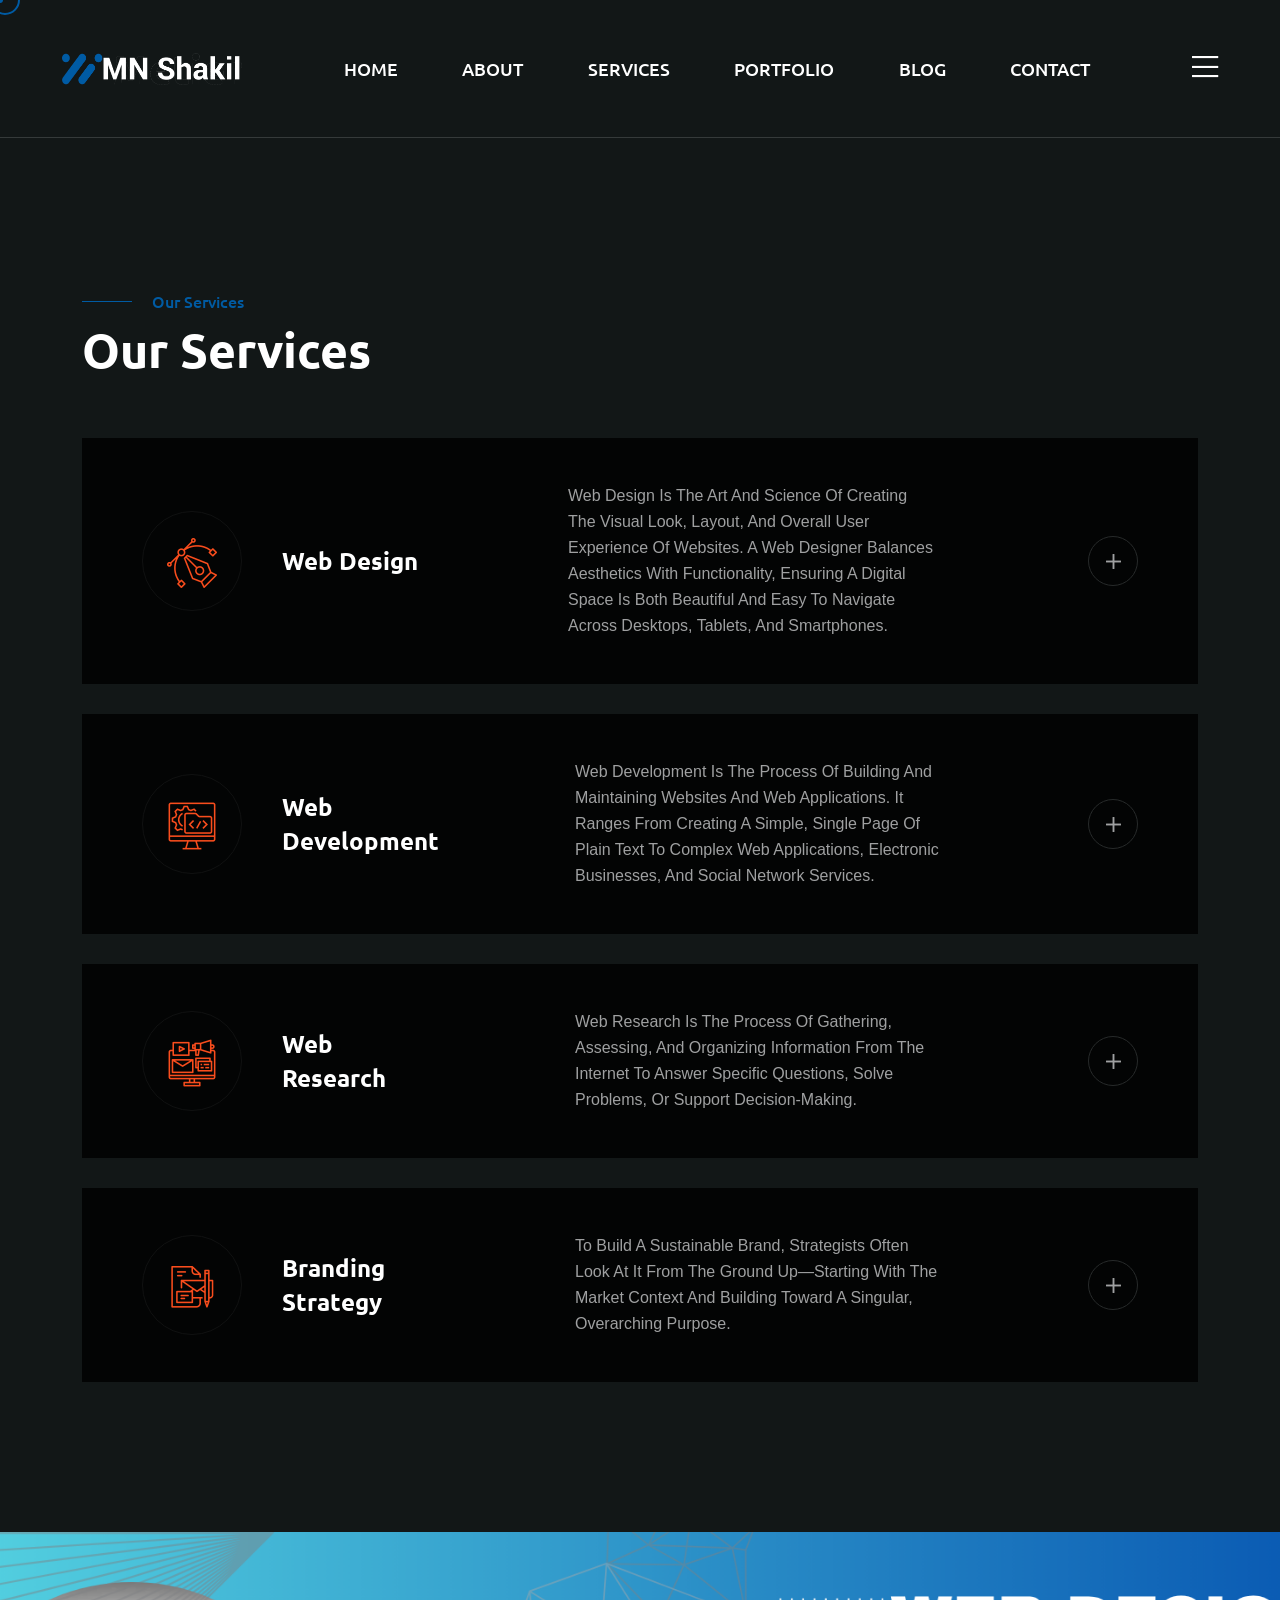
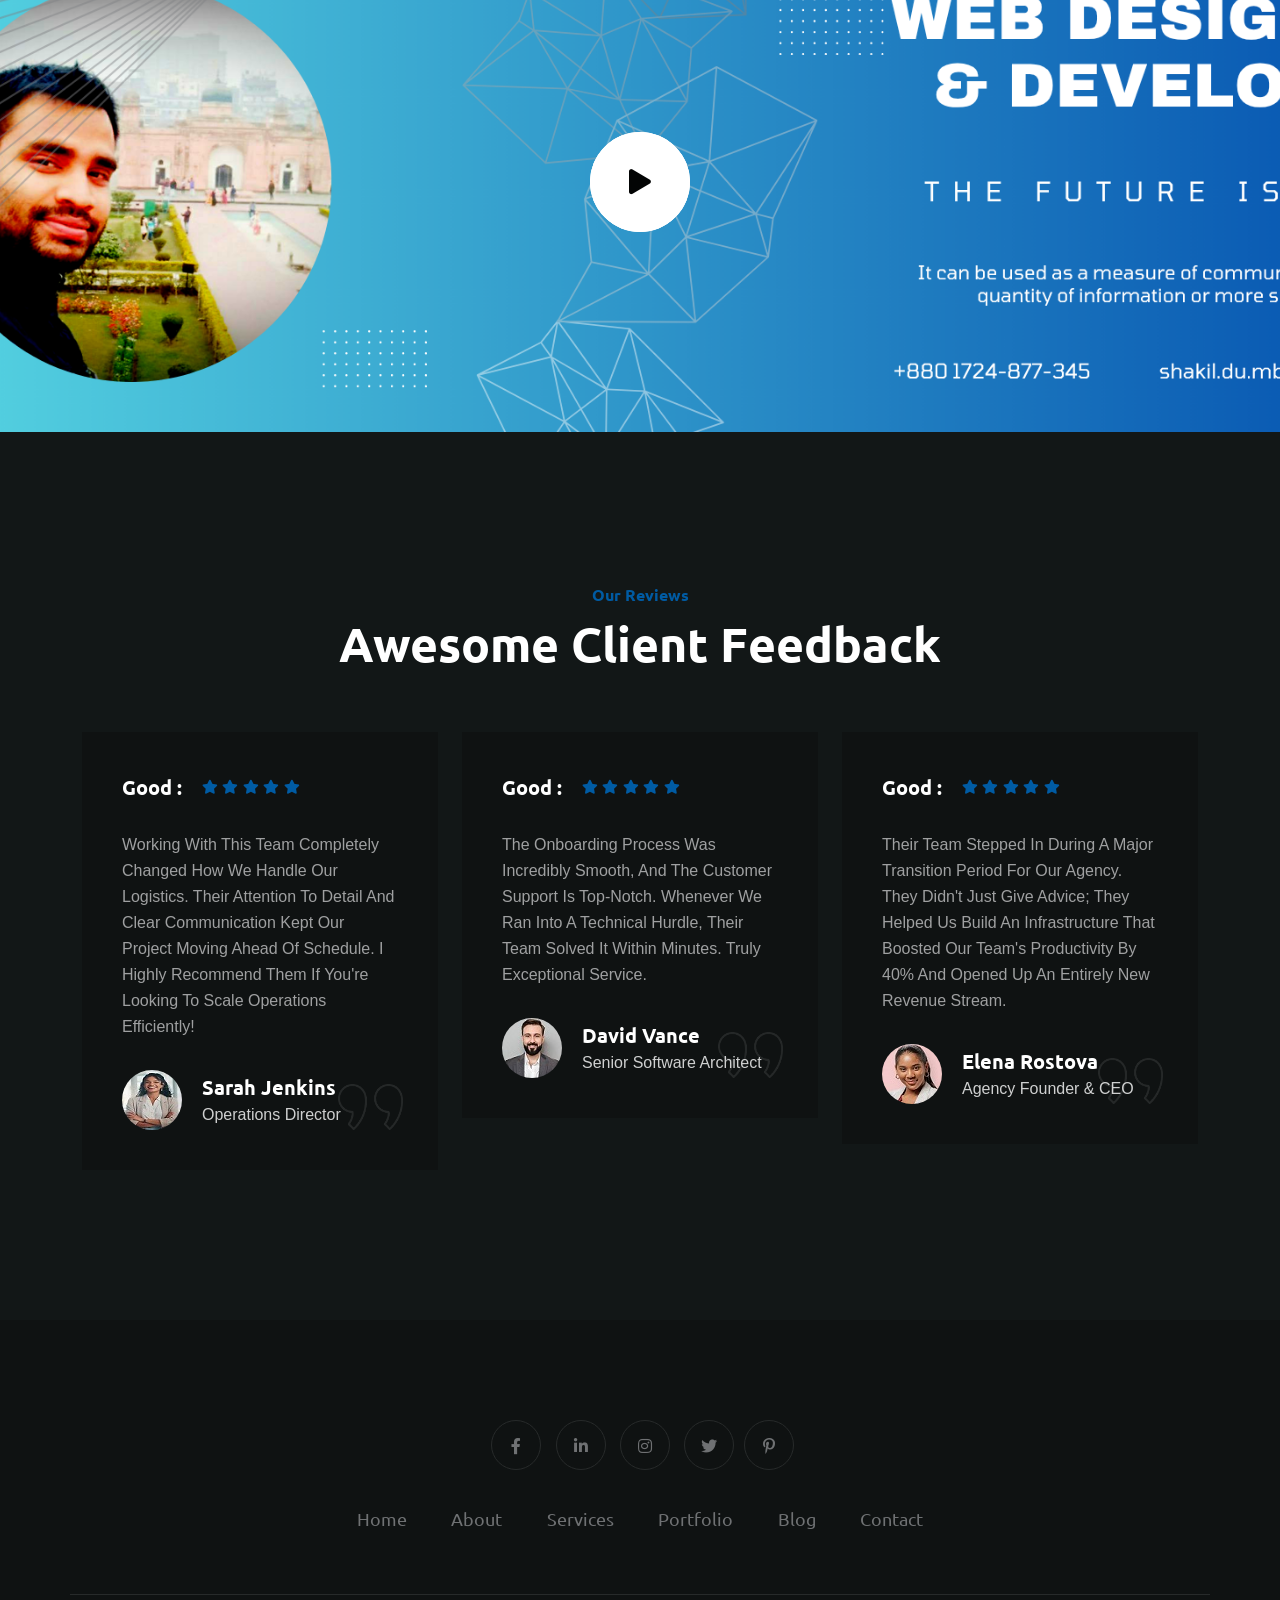
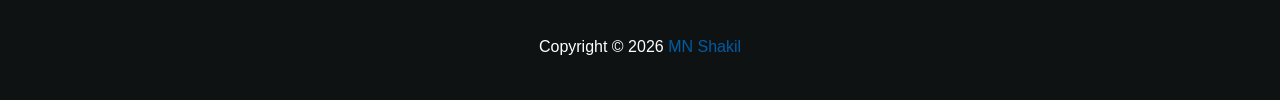
<file: services.html>
<!DOCTYPE html>
<html lang="en">
  <head>
    <!-- Start Meta -->
    <meta charset="UTF-8" />
    <meta http-equiv="X-UA-Compatible" content="IE=edge" />
    <meta name="description" content="MN Shakil" />
    <meta
      name="keywords"
      content="Web Designer, Web Developer, Web Research, Excel Expert, Wordpress, Landing Page, Freelancer"/>
    <meta name="author" content="MN Shakil" />
    <meta name="viewport" content="width=device-width, initial-scale=1" />
    <!-- Title of Site -->
    <title>MN Shakil</title>
    <!-- Favicons -->
    <link rel="icon" type="image/png" href="assets/img/favicon-1.png" />
    <!-- Bootstrap CSS -->
    <link rel="stylesheet" href="assets/css/bootstrap.min.css" />
    <!-- font awesome -->
    <link rel="stylesheet" href="assets/css/all.css" />
    <!-- Animate CSS -->
    <link rel="stylesheet" href="assets/css/animate.css" />
    <!-- Swiper -->
    <link rel="stylesheet" href="assets/css/swiper-bundle.min.css" />
    <!-- Magnific -->
    <link rel="stylesheet" href="assets/css/magnific-popup.css" />
    <!-- Mean menu -->
    <link rel="stylesheet" href="assets/css/meanmenu.min.css" />
    <!-- Custom CSS -->
    <link rel="stylesheet" href="assets/sass/style.css" />
  </head>

  <body class="custom__cursor">
    <div class="custom__cursor-one"></div>
    <div class="custom__cursor-two"></div>
    <!-- Preloader start -->
    <div class="theme-loader">
      <div class="spinner">
        <div class="double-bounce1"></div>
        <div class="double-bounce2"></div>
      </div>
    </div>
    <!-- Preloader end -->
    <!-- Header Area Start -->
    <div class="header__area all-page">
      <div class="container custom-container">
        <div class="header__area-box">
          <div class="header__area-box-logo two">
            <a href="index.html">
              <img src="assets/img/logo-1.png" alt="" />
            </a>
            <div class="responsive-menu"></div>
          </div>
          <div class="header__area-box-main-menu meanmenu-responsive">
            <ul id="mobilemenu">
              <li><a href="index.html">Home</a></li>
              <li><a href="about.html">About</a></li>
              <li><a href="services.html">Services</a></li> 
              <li><a href="portfolio.html">Portfolio</a></li>
              <li><a href="blog.html">Blog</a></li>   
              <li><a href="contact.html">Contact</a></li>
            </ul>
          </div>
          <div class="header__area-box-sidebar">
            <div class="header__area-box-sidebar-popup-icon">
              <a href="#"><i class="fal fa-bars"></i></a>
            </div>
          </div>
          <!-- sidebar Menu Start -->
          <div class="header__area-box-sidebar-popup">
            <div class="sidebar-close-btn">
              <a href="#"><i class="fal fa-times"></i></a>
            </div>
            <div class="header__area-box-sidebar-popup-logo">
              <a href="index.html">
                <img src="assets/img/logo-1.png" alt="" />
              </a>
            </div>
            <p>
              I am a passionate Full Stack Web Developer with experience in building responsive websites, business applications, and modern web solutions using WordPress, HTML5, CSS3, JavaScript, JQUERY, Bootstrap, PHP and MySQL . I enjoy solving complex problems and continuously learning new technologies.
            </p>
            <div class="header__area-box-sidebar-popup-contact">
              <h4 class="mb-25">Contact Me</h4>
              <form action="#">
                <div class="row">
                  <div class="col-sm-12 mb-30">
                    <div
                      class="header__area-box-sidebar-popup-contact-form-item two"
                    >
                      <i class="far fa-user"></i>
                      <input
                        type="text"
                        name="name"
                        placeholder="Your Name"
                        required="required"
                      />
                    </div>
                  </div>
                  <div class="col-sm-12 mb-30">
                    <div
                      class="header__area-box-sidebar-popup-contact-form-item two"
                    >
                      <i class="far fa-envelope-open"></i>
                      <input
                        type="text"
                        name="email"
                        placeholder="Email Address"
                        required="required"
                      />
                    </div>
                  </div>
                  <div class="col-sm-12 mb-30">
                    <div
                      class="header__area-box-sidebar-popup-contact-form-item two"
                    >
                      <i class="fal fa-pen"></i>
                      <textarea
                        name="message"
                        rows="5"
                        placeholder="Message"
                      ></textarea>
                    </div>
                  </div>
                  <div class="col-sm-12">
                    <div
                      class="header__area-box-sidebar-popup-contact-form-item"
                    >
                      <button class="theme-btn-1" type="submit">
                        Submit Now<i class="fal fa-long-arrow-right"></i>
                      </button>
                    </div>
                  </div>
                </div>
              </form>
            </div>
            <div class="header__area-box-sidebar-popup-follow-us">
              <h4 class="mb-25">Follow Me</h4>
              <div class="header__area-box-sidebar-popup-follow-us-social two">
                <ul>
                  <li>
                    <a href="#"><i class="fab fa-facebook-f"></i></a>
                  </li>
                  <li>
                    <a href="#"><i class="fab fa-linkedin-in"></i></a>
                  </li>
                  <li>
                    <a href="#"><i class="fab fa-instagram"></i></a>
                  </li>
                  <li>
                    <a href="#"><i class="fab fa-twitter"></i></a>
                  </li>
                </ul>
              </div>
            </div>
          </div>
          <div class="sidebar-overlay"></div>
          <!-- sidebar Menu Start -->
        </div>
      </div>
    </div>
    <!-- Header Area End -->
    <!-- Services Area Start -->
    <div class="services__page section-padding">
      <div class="container">
        <div class="row mb-60">
          <div class="col-xl-6 col-lg-8">
            <div class="services__page-title lg-t-center">
              <span class="subtitle">Our Services</span>
              <h2>Our Services</h2>
            </div>
          </div>
        </div>
        <div class="row">
          <div class="col-xl-12 mb-30">
            <div class="services__page-item">
              <div class="services__page-item-left">
                <div class="services__page-item-left-icon">
                  <img src="assets/img/icon/service-1.png" alt="" />
                  <div class="services__area-item-icon-one">
                    <img src="assets/img/icon/services-1.png" alt="" />
                  </div>
                </div>
                <div class="services__page-item-left-content">
                  <h4><a href="services.html">Web Design</a></h4>
                </div>
              </div>
              <div class="services__page-item-center">
                <p>
                  Web design is the art and science of creating the visual look, layout, and overall user experience of websites. A web designer balances aesthetics with functionality, ensuring a digital space is both beautiful and easy to navigate across desktops, tablets, and smartphones.
                </p>
              </div>
              <div class="services__page-item-right">
                <a href="services.html"><i class="fal fa-plus"></i></a>
              </div>
            </div>
          </div>
          <div class="col-xl-12 mb-30">
            <div class="services__page-item">
              <div class="services__page-item-left">
                <div class="services__page-item-left-icon">
                  <img src="assets/img/icon/service-2.png" alt="" />
                  <div class="services__area-item-icon-one">
                    <img src="assets/img/icon/services-2.png" alt="" />
                  </div>
                </div>
                <div class="services__page-item-left-content">
                  <h4>
                    <a href="services.html">Web Development</a>
                  </h4>
                </div>
              </div>
              <div class="services__page-item-center">
                <p>
                  Web development is the process of building and maintaining websites and web applications. It ranges from creating a simple, single page of plain text to complex web applications, electronic businesses, and social network services.
                </p>
              </div>
              <div class="services__page-item-right">
                <a href="services.html"><i class="fal fa-plus"></i></a>
              </div>
            </div>
          </div>
          <div class="col-xl-12 mb-30">
            <div class="services__page-item">
              <div class="services__page-item-left">
                <div class="services__page-item-left-icon">
                  <img src="assets/img/icon/service-3.png" alt="" />
                  <div class="services__area-item-icon-one">
                    <img src="assets/img/icon/services-3.png" alt="" />
                  </div>
                </div>
                <div class="services__page-item-left-content">
                  <h4><a href="services.html">Web Research</a></h4>
                </div>
              </div>
              <div class="services__page-item-center">
                <p>
                  Web Research is the process of gathering, assessing, and organizing information from the internet to answer specific questions, solve problems, or support decision-making. 
                </p>
              </div>
              <div class="services__page-item-right">
                <a href="services.html"><i class="fal fa-plus"></i></a>
              </div>
            </div>
          </div>
          <div class="col-xl-12">
            <div class="services__page-item">
              <div class="services__page-item-left">
                <div class="services__page-item-left-icon">
                  <img src="assets/img/icon/service-4.png" alt="" />
                  <div class="services__area-item-icon-one">
                    <img src="assets/img/icon/services-4.png" alt="" />
                  </div>
                </div>
                <div class="services__page-item-left-content">
                  <h4><a href="#">Branding strategy</a></h4>
                </div>
              </div>
              <div class="services__page-item-center">
                <p>
                  To build a sustainable brand, strategists often look at it from the ground up—starting with the market context and building toward a singular, overarching purpose.
                </p>
              </div>
              <div class="services__page-item-right">
                <a href="#"><i class="fal fa-plus"></i></a>
              </div>
            </div>
          </div>
        </div>
      </div>
    </div>
    <!-- Services Area End -->
    <!-- Video Area Start -->
    <div class="video__area" data-background="assets/img/video-1.jpg">
      <div class="container">
        <div class="row">
          <div class="col-xl-12">
            <div class="video__area-play-icon video-pulse">
              <a
                class="video-popup"
                href="https://www.youtube.com/watch?v=0WC-tD-njcA"
                ><i class="fas fa-play"></i
              ></a>
            </div>
          </div>
        </div>
      </div>
    </div>
    <!-- Video Area End -->
    <!-- Feedback Area Start -->
    <div class="feedback__area section-padding">
      <div class="container">
        <div class="row mb-60">
          <div class="col-xl-12">
            <div class="feedback__area-title">
              <span class="subtitle-one">Our Reviews</span>
              <h2>Awesome client Feedback</h2>
            </div>
          </div>
        </div>
        <div class="row">
          <div class="col-xl-4 col-lg-6 xl-mb-30">
            <div class="feedback__area-item">
              <div class="feedback__area-item-quote">
                <img src="assets/img/icon/quote.png" alt="" />
              </div>
              <div class="feedback__area-item-reviews">
                <h5>Good :</h5>
                <ul>
                  <li>
                    <a href="#"><i class="fas fa-star"></i></a>
                  </li>
                  <li>
                    <a href="#"><i class="fas fa-star"></i></a>
                  </li>
                  <li>
                    <a href="#"><i class="fas fa-star"></i></a>
                  </li>
                  <li>
                    <a href="#"><i class="fas fa-star"></i></a>
                  </li>
                  <li>
                    <a href="#"><i class="fas fa-star"></i></a>
                  </li>
                </ul>
              </div>
              <div class="feedback__area-item-content">
                <p>
                  Working with this team completely changed how we handle our logistics. Their attention to detail and clear communication kept our project moving ahead of schedule. I highly recommend them if you're looking to scale operations efficiently!
                </p>
              </div>
              <div class="feedback__area-item-bottom">
                <div class="feedback__area-item-bottom-avatar">
                  <img src="assets/img/avatar/feedback-1.jpg" alt="" />
                </div>
                <div class="feedback__area-item-bottom-title">
                  <h5>Sarah Jenkins</h5>
                  <span>Operations Director</span>
                </div>
              </div>
            </div>
          </div>
          <div class="col-xl-4 col-lg-6 lg-mb-30">
            <div class="feedback__area-item">
              <div class="feedback__area-item-quote">
                <img src="assets/img/icon/quote.png" alt="" />
              </div>
              <div class="feedback__area-item-reviews">
                <h5>Good :</h5>
                <ul>
                  <li>
                    <a href="#"><i class="fas fa-star"></i></a>
                  </li>
                  <li>
                    <a href="#"><i class="fas fa-star"></i></a>
                  </li>
                  <li>
                    <a href="#"><i class="fas fa-star"></i></a>
                  </li>
                  <li>
                    <a href="#"><i class="fas fa-star"></i></a>
                  </li>
                  <li>
                    <a href="#"><i class="fas fa-star"></i></a>
                  </li>
                </ul>
              </div>
              <div class="feedback__area-item-content">
                <p>
                  The onboarding process was incredibly smooth, and the customer support is top-notch. Whenever we ran into a technical hurdle, their team solved it within minutes. Truly exceptional service.
                </p>
              </div>
              <div class="feedback__area-item-bottom">
                <div class="feedback__area-item-bottom-avatar">
                  <img src="assets/img/avatar/feedback-2.jpg" alt="" />
                </div>
                <div class="feedback__area-item-bottom-title">
                  <h5>David Vance</h5>
                  <span>Senior Software Architect</span>
                </div>
              </div>
            </div>
          </div>
          <div class="col-xl-4 col-lg-6">
            <div class="feedback__area-item">
              <div class="feedback__area-item-quote">
                <img src="assets/img/icon/quote.png" alt="" />
              </div>
              <div class="feedback__area-item-reviews">
                <h5>Good :</h5>
                <ul>
                  <li>
                    <a href="#"><i class="fas fa-star"></i></a>
                  </li>
                  <li>
                    <a href="#"><i class="fas fa-star"></i></a>
                  </li>
                  <li>
                    <a href="#"><i class="fas fa-star"></i></a>
                  </li>
                  <li>
                    <a href="#"><i class="fas fa-star"></i></a>
                  </li>
                  <li>
                    <a href="#"><i class="fas fa-star"></i></a>
                  </li>
                </ul>
              </div>
              <div class="feedback__area-item-content">
                <p>
                  Their team stepped in during a major transition period for our agency. They didn't just give advice; they helped us build an infrastructure that boosted our team's productivity by 40% and opened up an entirely new revenue stream.
                </p>
              </div>
              <div class="feedback__area-item-bottom">
                <div class="feedback__area-item-bottom-avatar">
                  <img src="assets/img/avatar/feedback-3.jpg" alt="" />
                </div>
                <div class="feedback__area-item-bottom-title">
                  <h5>Elena Rostova</h5>
                  <span>Agency Founder & CEO</span>
                </div>
              </div>
            </div>
          </div>
        </div>
      </div>
    </div>
    <!-- Feedback Area End -->
    <!-- Footer Area Start -->
    <div class="footer__area pt-60 pb-60">
      <div class="container">
        <div class="row align-items-center">
          <div class="col-xl-12">
            <div class="footer__area-widget t-center">
              <div class="footer__area-widget-about">
                <div class="footer__area-widget-about-social three">
                  <ul>
                    <li>
                      <a href="#"><i class="fab fa-facebook-f"></i></a>
                    </li>
                    <li>
                      <a href="#"><i class="fab fa-linkedin-in"></i></a>
                    </li>
                    <li>
                      <a href="#"><i class="fab fa-instagram"></i></a>
                    </li>
                    <li>
                      <a href="#"><i class="fab fa-twitter"></i></a>
                    </li>
                    <li>
                      <a href="#"><i class="fab fa-pinterest-p"></i></a>
                    </li>
                    </ul>
                </div>
                <div class="footer__area-widget-about-menu three">
                  <ul>
                    <li><a href="index.html">Home</a></li>
                    <li><a href="about.html">About</a></li>
                    <li><a href="services.html">Services</a></li>
                    <li><a href="portfolio.html">Portfolio</a></li>
                    <li><a href="blog.html">Blog</a></li>
                    <li><a href="contact.html">Contact</a></li>
                  </ul>
                </div>
              </div>
            </div>
          </div>
        </div>
      </div>
    </div>
    <!-- Footer Area End -->
    <!-- Copyright Area Start -->
    <div class="copyright__area">
      <div class="container">
        <div class="row align-items-center copyright__area-border">
          <div class="col-xl-12">
            <div class="copyright__area-left t-center">
              <p>
                Copyright © 2026<a href="index.html"> MN Shakil</a>
              </p>
            </div>
          </div>
        </div>
      </div>
    </div>
    <!-- Copyright Area End -->
    <!-- Scroll Btn Start -->
    <div class="scroll-up">
      <svg
        class="scroll-circle svg-content"
        width="100%"
        height="100%"
        viewBox="-1 -1 102 102"
      >
        <path d="M50,1 a49,49 0 0,1 0,98 a49,49 0 0,1 0,-98" />
      </svg>
    </div>
    <!-- Scroll Btn End -->
    <!-- Main JS -->
    <script src="assets/js/jquery-3.6.0.min.js"></script>
    <!-- Bootstrap JS -->
    <script src="assets/js/bootstrap.min.js"></script>
    <!-- Counter up -->
    <script src="assets/js/jquery.counterup.min.js"></script>
    <!-- Popper JS -->
    <script src="assets/js/popper.min.js"></script>
    <!-- Progressbar JS -->
    <script src="assets/js/progressbar.min.js"></script>
    <!-- Magnific JS -->
    <script src="assets/js/jquery.magnific-popup.min.js"></script>
    <!-- Swiper JS -->
    <script src="assets/js/swiper-bundle.min.js"></script>
    <!-- Waypoints JS -->
    <script src="assets/js/jquery.waypoints.min.js"></script>
    <!-- Isotope JS -->
    <script src="assets/js/isotope.pkgd.min.js"></script>
    <!-- Mean menu -->
    <script src="assets/js/jquery.meanmenu.min.js"></script>
    <!-- Custom JS -->
    <script src="assets/js/custom.js"></script>
  </body>
</html>
</file>
<file: assets/sass/style.css>
/*Portfolio_Details

* Name: Md. Nuruzzzaman Shakil Portfolio
* Verson: 1.0.0
* Author: Md. Nuruzzzaman Shakil
* Author URL: https://github.com/mdnuruzzamanshakil/Portfolio

*/

/*==========================================================================
Font
========================================================================== */
/*==========================================================================
Color
========================================================================== */
/*==========================================================================
Common Css
==========================================================================*/
@import url("https://fonts.googleapis.com/css2?family=Lora:wght@400;500;600;700&display=swap");
@import url("https://fonts.googleapis.com/css2?family=Ubuntu:wght@300;400;500;700&display=swap");
body {
  font-family: "Inter", sans-serif;
  color: #CFD0D0;
  font-size: 16px;
  line-height: 26px;
  font-weight: 400;
  text-transform: capitalize;
}

img {
  max-width: 100%;
  height: auto;
  transition: all 0.4s ease-out 0s;
}

a {
  outline: none;
  color: inherit;
  text-decoration: none;
}

a,
button,
i {
  text-decoration: none;
  color: inherit;
}

a:focus,
a:hover {
  text-decoration: none;
  color: inherit;
}

.section-padding {
  padding: 150px 0px;
}

@media (max-width: 575px) {
  .section-padding {
    padding: 90px 0px;
  }
}
.display-none {
  display: none;
}

.img__full {
  width: 100%;
}

/*==========================================================================
Form
==========================================================================*/
button,
input[type=button],
input[type=reset],
input[type=submit] {
  border: 1px solid #272A2A;
  border-color: transparent;
  border-radius: 0px;
  background: #005BA3;
  color: #FFFFFF;
  line-height: 1;
  padding: 0.6em 1em 0.4em;
}

button:hover,
input[type=button]:hover,
input[type=reset]:hover,
input[type=submit]:hover {
  border-color: transparent;
}

button:active,
button:focus,
input[type=button]:active,
input[type=button]:focus,
input[type=reset]:active,
input[type=reset]:focus,
input[type=submit]:active,
input[type=submit]:focus {
  border-color: transparent;
}

input[type=text],
input[type=email],
input[type=url],
input[type=password],
input[type=search],
input[type=number],
input[type=tel],
input[type=range],
input[type=date],
input[type=month],
input[type=week],
input[type=time],
input[type=datetime],
input[type=datetime-local],
input[type=color],
textarea {
  color: #FFFFFF;
  border: 1px solid;
  border-radius: 0px;
  width: 100%;
  height: 60px;
  border: 1px solid #272A2A;
  background: #FFFFFF;
  padding-left: 20px;
}

input[type=text]:focus,
input[type=email]:focus,
input[type=url]:focus,
input[type=password]:focus,
input[type=search]:focus,
input[type=number]:focus,
input[type=tel]:focus,
input[type=range]:focus,
input[type=date]:focus,
input[type=month]:focus,
input[type=week]:focus,
input[type=time]:focus,
input[type=datetime]:focus,
input[type=datetime-local]:focus,
input[type=color]:focus,
textarea:focus {
  color: #FFFFFF;
  outline: none;
  box-shadow: none;
  border-color: #005BA3;
}

select {
  border: 1px solid #3F4144;
}

textarea {
  width: 100%;
  height: 150px;
  padding-top: 15px;
}

button,
button:hover,
button:focus {
  box-shadow: none;
  border: none;
  outline: none;
}

/*==========================================================================
Hedging CSS
==========================================================================*/
h1 {
  font-size: 84px;
  line-height: 94px;
  padding: 0;
  margin: 0;
  color: #FFFFFF;
  font-family: "Ubuntu", sans-serif;
  font-weight: 700;
}

h2 {
  font-size: 48px;
  line-height: 58px;
  padding: 0;
  margin: 0;
  color: #FFFFFF;
  font-family: "Ubuntu", sans-serif;
  font-weight: 700;
}

h3 {
  font-size: 30px;
  line-height: 40px;
  padding: 0;
  margin: 0;
  color: #FFFFFF;
  font-family: "Ubuntu", sans-serif;
  font-weight: 700;
}

h4 {
  font-size: 24px;
  line-height: 34px;
  padding: 0;
  margin: 0;
  color: #FFFFFF;
  font-family: "Ubuntu", sans-serif;
  font-weight: 700;
}

h5 {
  font-size: 20px;
  line-height: 30px;
  padding: 0;
  margin: 0;
  color: #FFFFFF;
  font-family: "Ubuntu", sans-serif;
  font-weight: 700;
}

h6 {
  font-size: 18px;
  line-height: 28px;
  padding: 0;
  margin: 0;
  color: #FFFFFF;
  font-family: "Ubuntu", sans-serif;
  font-weight: 700;
}

p {
  font-size: 16px;
  line-height: 26px;
  padding: 0;
  margin: 0;
  color: #9FA0A1;
  font-family: "Inter", sans-serif;
}

.t-left {
  text-align: left;
}

.t-center {
  text-align: center;
}

.t-right {
  text-align: right;
}

@media (max-width: 767px) {
  h2 {
    font-size: 46px;
    line-height: 56px;
  }
}
@media (max-width: 530px) {
  h2 {
    font-size: 40px;
    line-height: 50px;
  }
}
@media (max-width: 460px) {
  h2 {
    font-size: 38px;
    line-height: 48px;
  }
}
@media (max-width: 430px) {
  h2 {
    font-size: 30px;
    line-height: 40px;
  }
  h3 {
    font-size: 26px;
    line-height: 36px;
  }
  h4 {
    font-size: 24px;
    line-height: 34px;
  }
}
/*==========================================================================
Theme Btn CSS
==========================================================================*/
.theme-btn,
.theme-btn-1 {
  background: #005BA3;
  color: #FFFFFF;
  display: inline-flex;
  font-size: 16px;
  padding: 0 35px;
  text-align: center;
  font-weight: 700;
  font-family: "Inter", sans-serif;
  z-index: 3;
  position: relative;
  transition: all 0.5s ease-out 0s;
  align-items: center;
  line-height: 60px;
  overflow: hidden;
}
.theme-btn::after,
.theme-btn-1::after {
  position: absolute;
  content: "";
  position: absolute;
  width: 0;
  transition: all 0.5s ease-out 0s;
  height: 100%;
  top: 0;
  left: 0;
  right: 0;
  margin: 0 auto;
  z-index: -1;
}
.theme-btn i::before,
.theme-btn-1 i::before {
  font-size: 22px;
  margin-left: 10px;
  top: 1px;
  position: relative;
}
.theme-btn:hover,
.theme-btn-1:hover {
  color: #FFFFFF;
}
.theme-btn:hover::after,
.theme-btn-1:hover::after {
  width: 100%;
}
.theme-btn:focus,
.theme-btn-1:focus {
  color: #FFFFFF;
}

.theme-btn {
  background: #005BA4;
}
.theme-btn:hover {
  color: #030404;
}
.theme-btn::after {
  background: #FFFFFF;
}

.theme-btn-1 {
  background: #005BA3;
}
.theme-btn-1:hover {
  color: #030404;
}
.theme-btn-1::after {
  background: #FFFFFF;
}

.simple-btn {
  display: inline-block;
  color: #FFFFFF;
  font-size: 14px;
  line-height: 24px;
  font-weight: 600;
  transition: all 0.4s ease-in-out;
  text-transform: capitalize;
}
.simple-btn i {
  position: relative;
  top: 1px;
  margin-left: 8px;
}
.simple-btn:hover {
  color: #005BA3;
}

.subtitle {
  display: inline-block;
  position: relative;
  font-weight: 500;
  color: #005BA3;
  text-transform: capitalize;
  z-index: 1;
  margin-bottom: 6px;
  padding-left: 70px;
  font-family: "Ubuntu", sans-serif;
}
.subtitle::after {
  position: absolute;
  top: 13px;
  content: "";
  left: 0;
  width: 50px;
  height: 1px;
  background: #005BA3;
}
.subtitle.one {
  color: #005BA4;
}
.subtitle.one::after {
  background: #005BA4;
}

.subtitle-one {
  display: inline-block;
  font-family: "Ubuntu", sans-serif;
  position: relative;
  font-weight: 600;
  color: #005BA3;
  text-transform: capitalize;
  z-index: 1;
  margin-bottom: 6px;
}

@-webkit-keyframes rotate {
  100% {
    transform: rotate(90deg);
  }
}

@keyframes rotate {
  100% {
    transform: rotate(90deg);
  }
}
/*==========================================================================
Scroll Top CSS
==========================================================================*/
.scroll-up {
  cursor: pointer;
  display: block;
  border-radius: 50px;
  box-shadow: inset 0 0 0 2px #3F4144;
  z-index: 10000;
  opacity: 0;
  visibility: hidden;
  transform: translateY(15px);
  position: fixed;
  right: 20px;
  bottom: 20px;
  height: 50px;
  width: 50px;
  transition: all 200ms linear;
}
.scroll-up::after {
  position: absolute;
  font-family: "Font Awesome 5 Pro";
  content: "\f176";
  text-align: center;
  line-height: 50px;
  font-size: 24px;
  color: #005BA3;
  left: 0;
  top: 0;
  font-size: 20px;
  height: 50px;
  width: 50px;
  cursor: pointer;
  display: block;
  z-index: 1;
  transition: all 200ms linear;
}
.scroll-up.active-scroll {
  opacity: 1;
  visibility: visible;
  transform: translateY(0);
}
.scroll-up svg path {
  fill: none;
}
.scroll-up svg.scroll-circle path {
  stroke: #005BA3;
  stroke-width: 4;
  box-sizing: border-box;
  transition: all 200ms linear;
}

.scroll-one {
  box-shadow: inset 0 0 0 2px #121717;
}
.scroll-one::after {
  color: #005BA4;
}
.scroll-one svg.scroll-circle path {
  stroke: #005BA4;
}

/*==========================================================================
Preloader CSS
========================================================================== */
.spinner {
  width: 80px;
  height: 80px;
  position: relative;
  margin: 100px auto;
}

.double-bounce1,
.double-bounce2 {
  width: 100%;
  height: 100%;
  border-radius: 50%;
  background-color: #FFFFFF;
  opacity: 0.6;
  position: absolute;
  top: 0;
  left: 0;
  -webkit-animation: sk-bounce 2s infinite ease-in-out;
          animation: sk-bounce 2s infinite ease-in-out;
}

.double-bounce2 {
  -webkit-animation-delay: -1s;
          animation-delay: -1s;
}

@-webkit-keyframes sk-bounce {
  0%, 100% {
    transform: scale(0);
    -webkit-transform: scale(0);
  }
  50% {
    transform: scale(1);
    -webkit-transform: scale(1);
  }
}

@keyframes sk-bounce {
  0%, 100% {
    transform: scale(0);
    -webkit-transform: scale(0);
  }
  50% {
    transform: scale(1);
    -webkit-transform: scale(1);
  }
}
.theme-loader {
  position: fixed;
  width: 100%;
  height: 100%;
  background: #030404;
  z-index: 9999999999;
}

.theme-loader .spinner {
  left: 50%;
  top: 50%;
  margin-left: -40px;
  margin-top: -40px;
}

/*==========================================================================
Video Animation CSS
==========================================================================*/
.video-pulse::after, .video-pulse::before {
  position: absolute;
  content: "";
  width: 100%;
  height: 100%;
  border: 1px solid #FFFFFF;
  left: 0;
  top: 0;
  border-radius: 50%;
  -webkit-animation-duration: 2.5s;
          animation-duration: 2.5s;
  -webkit-animation-timing-function: linear;
          animation-timing-function: linear;
  -webkit-animation-name: video-animation;
          animation-name: video-animation;
  -webkit-animation-iteration-count: infinite;
          animation-iteration-count: infinite;
}

.video-pulse::before {
  -webkit-animation-delay: 1s;
          animation-delay: 1s;
}

@-webkit-keyframes video-animation {
  0% {
    opacity: 0.5;
    transform: scale(1);
  }
  50% {
    opacity: 0.2;
    transform: scale(1.5);
  }
  100% {
    opacity: 0;
    transform: scale(2);
  }
}

@keyframes video-animation {
  0% {
    opacity: 0.5;
    transform: scale(1);
  }
  50% {
    opacity: 0.2;
    transform: scale(1.5);
  }
  100% {
    opacity: 0;
    transform: scale(2);
  }
}
/*==========================================================================
Custom Cursor
========================================================================== */
.custom__cursor-one {
  width: 30px;
  height: 30px;
  border-radius: 100%;
  border: 2px solid #005BA3;
  transition: all 200ms ease-out;
  position: fixed;
  pointer-events: none;
  left: 0;
  top: 0;
  transform: translate(calc(-50% + 5px), -50%);
  z-index: 999999;
}
.custom__cursor-one.main {
  border-color: #005BA4;
}

.custom__cursor-two {
  width: 6px;
  height: 6px;
  border-radius: 100%;
  background: #005BA3;
  position: fixed;
  transform: translate(-50%, -50%);
  pointer-events: none;
  transition: width 0.3s, height 0.3s, opacity 0.3s;
  z-index: 999999;
}
.custom__cursor-two.main {
  background: #005BA4;
}

.custom__cursor__hover {
  background: #005BA3;
  opacity: 0.2;
  width: 70px;
  height: 70px;
}
.custom__cursor__hover.main {
  background: #005BA4;
  opacity: 0.4;
}

.custom-container {
  max-width: 1700px;
  margin: 0 auto;
}

.mt-0 {
  margin-top: 0px;
}

.mb-0 {
  margin-bottom: 0px;
}

.ml-0 {
  margin-left: 0px;
}

.mr-0 {
  margin-right: 0px;
}

.pt-0 {
  padding-top: 0px;
}

.pb-0 {
  padding-bottom: 0px;
}

.pl-0 {
  padding-left: 0px;
}

.pr-0 {
  padding-right: 0px;
}

.mt-5 {
  margin-top: 5px;
}

.mb-5 {
  margin-bottom: 5px;
}

.ml-5 {
  margin-left: 5px;
}

.mr-5 {
  margin-right: 5px;
}

.pt-5 {
  padding-top: 5px;
}

.pb-5 {
  padding-bottom: 5px;
}

.pl-5 {
  padding-left: 5px;
}

.pr-5 {
  padding-right: 5px;
}

.mt-10 {
  margin-top: 10px;
}

.mb-10 {
  margin-bottom: 10px;
}

.ml-10 {
  margin-left: 10px;
}

.mr-10 {
  margin-right: 10px;
}

.pt-10 {
  padding-top: 10px;
}

.pb-10 {
  padding-bottom: 10px;
}

.pl-10 {
  padding-left: 10px;
}

.pr-10 {
  padding-right: 10px;
}

.mt-15 {
  margin-top: 15px;
}

.mb-15 {
  margin-bottom: 15px;
}

.ml-15 {
  margin-left: 15px;
}

.mr-15 {
  margin-right: 15px;
}

.pt-15 {
  padding-top: 15px;
}

.pb-15 {
  padding-bottom: 15px;
}

.pl-15 {
  padding-left: 15px;
}

.pr-15 {
  padding-right: 15px;
}

.mt-20 {
  margin-top: 20px;
}

.mb-20 {
  margin-bottom: 20px;
}

.ml-20 {
  margin-left: 20px;
}

.mr-20 {
  margin-right: 20px;
}

.pt-20 {
  padding-top: 20px;
}

.pb-20 {
  padding-bottom: 20px;
}

.pl-20 {
  padding-left: 20px;
}

.pr-20 {
  padding-right: 20px;
}

.mt-25 {
  margin-top: 25px;
}

.mb-25 {
  margin-bottom: 25px;
}

.ml-25 {
  margin-left: 25px;
}

.mr-25 {
  margin-right: 25px;
}

.pt-25 {
  padding-top: 25px;
}

.pb-25 {
  padding-bottom: 25px;
}

.pl-25 {
  padding-left: 25px;
}

.pr-25 {
  padding-right: 25px;
}

.mt-30 {
  margin-top: 30px;
}

.mb-30 {
  margin-bottom: 30px;
}

.ml-30 {
  margin-left: 30px;
}

.mr-30 {
  margin-right: 30px;
}

.pt-30 {
  padding-top: 30px;
}

.pb-30 {
  padding-bottom: 30px;
}

.pl-30 {
  padding-left: 30px;
}

.pr-30 {
  padding-right: 30px;
}

.mt-35 {
  margin-top: 35px;
}

.mb-35 {
  margin-bottom: 35px;
}

.ml-35 {
  margin-left: 35px;
}

.mr-35 {
  margin-right: 35px;
}

.pt-35 {
  padding-top: 35px;
}

.pb-35 {
  padding-bottom: 35px;
}

.pl-35 {
  padding-left: 35px;
}

.pr-35 {
  padding-right: 35px;
}

.mt-40 {
  margin-top: 40px;
}

.mb-40 {
  margin-bottom: 40px;
}

.ml-40 {
  margin-left: 40px;
}

.mr-40 {
  margin-right: 40px;
}

.pt-40 {
  padding-top: 40px;
}

.pb-40 {
  padding-bottom: 40px;
}

.pl-40 {
  padding-left: 40px;
}

.pr-40 {
  padding-right: 40px;
}

.mt-45 {
  margin-top: 45px;
}

.mb-45 {
  margin-bottom: 45px;
}

.ml-45 {
  margin-left: 45px;
}

.mr-45 {
  margin-right: 45px;
}

.pt-45 {
  padding-top: 45px;
}

.pb-45 {
  padding-bottom: 45px;
}

.pl-45 {
  padding-left: 45px;
}

.pr-45 {
  padding-right: 45px;
}

.mt-50 {
  margin-top: 50px;
}

.mb-50 {
  margin-bottom: 50px;
}

.ml-50 {
  margin-left: 50px;
}

.mr-50 {
  margin-right: 50px;
}

.pt-50 {
  padding-top: 50px;
}

.pb-50 {
  padding-bottom: 50px;
}

.pl-50 {
  padding-left: 50px;
}

.pr-50 {
  padding-right: 50px;
}

.mt-55 {
  margin-top: 55px;
}

.mb-55 {
  margin-bottom: 55px;
}

.ml-55 {
  margin-left: 55px;
}

.mr-55 {
  margin-right: 55px;
}

.pt-55 {
  padding-top: 55px;
}

.pb-55 {
  padding-bottom: 55px;
}

.pl-55 {
  padding-left: 55px;
}

.pr-55 {
  padding-right: 55px;
}

.mt-60 {
  margin-top: 60px;
}

.mb-60 {
  margin-bottom: 60px;
}

.ml-60 {
  margin-left: 60px;
}

.mr-60 {
  margin-right: 60px;
}

.pt-60 {
  padding-top: 60px;
}

.pb-60 {
  padding-bottom: 60px;
}

.pl-60 {
  padding-left: 60px;
}

.pr-60 {
  padding-right: 60px;
}

.mt-65 {
  margin-top: 65px;
}

.mb-65 {
  margin-bottom: 65px;
}

.ml-65 {
  margin-left: 65px;
}

.mr-65 {
  margin-right: 65px;
}

.pt-65 {
  padding-top: 65px;
}

.pb-65 {
  padding-bottom: 65px;
}

.pl-65 {
  padding-left: 65px;
}

.pr-65 {
  padding-right: 65px;
}

.mt-70 {
  margin-top: 70px;
}

.mb-70 {
  margin-bottom: 70px;
}

.ml-70 {
  margin-left: 70px;
}

.mr-70 {
  margin-right: 70px;
}

.pt-70 {
  padding-top: 70px;
}

.pb-70 {
  padding-bottom: 70px;
}

.pl-70 {
  padding-left: 70px;
}

.pr-70 {
  padding-right: 70px;
}

.mt-75 {
  margin-top: 75px;
}

.mb-75 {
  margin-bottom: 75px;
}

.ml-75 {
  margin-left: 75px;
}

.mr-75 {
  margin-right: 75px;
}

.pt-75 {
  padding-top: 75px;
}

.pb-75 {
  padding-bottom: 75px;
}

.pl-75 {
  padding-left: 75px;
}

.pr-75 {
  padding-right: 75px;
}

.mt-80 {
  margin-top: 80px;
}

.mb-80 {
  margin-bottom: 80px;
}

.ml-80 {
  margin-left: 80px;
}

.mr-80 {
  margin-right: 80px;
}

.pt-80 {
  padding-top: 80px;
}

.pb-80 {
  padding-bottom: 80px;
}

.pl-80 {
  padding-left: 80px;
}

.pr-80 {
  padding-right: 80px;
}

.mt-85 {
  margin-top: 85px;
}

.mb-85 {
  margin-bottom: 85px;
}

.ml-85 {
  margin-left: 85px;
}

.mr-85 {
  margin-right: 85px;
}

.pt-85 {
  padding-top: 85px;
}

.pb-85 {
  padding-bottom: 85px;
}

.pl-85 {
  padding-left: 85px;
}

.pr-85 {
  padding-right: 85px;
}

.mt-90 {
  margin-top: 90px;
}

.mb-90 {
  margin-bottom: 90px;
}

.ml-90 {
  margin-left: 90px;
}

.mr-90 {
  margin-right: 90px;
}

.pt-90 {
  padding-top: 90px;
}

.pb-90 {
  padding-bottom: 90px;
}

.pl-90 {
  padding-left: 90px;
}

.pr-90 {
  padding-right: 90px;
}

.mt-95 {
  margin-top: 95px;
}

.mb-95 {
  margin-bottom: 95px;
}

.ml-95 {
  margin-left: 95px;
}

.mr-95 {
  margin-right: 95px;
}

.pt-95 {
  padding-top: 95px;
}

.pb-95 {
  padding-bottom: 95px;
}

.pl-95 {
  padding-left: 95px;
}

.pr-95 {
  padding-right: 95px;
}

.mt-100 {
  margin-top: 100px;
}

.mb-100 {
  margin-bottom: 100px;
}

.ml-100 {
  margin-left: 100px;
}

.mr-100 {
  margin-right: 100px;
}

.pt-100 {
  padding-top: 100px;
}

.pb-100 {
  padding-bottom: 100px;
}

.pl-100 {
  padding-left: 100px;
}

.pr-100 {
  padding-right: 100px;
}

.mt-105 {
  margin-top: 105px;
}

.mb-105 {
  margin-bottom: 105px;
}

.ml-105 {
  margin-left: 105px;
}

.mr-105 {
  margin-right: 105px;
}

.pt-105 {
  padding-top: 105px;
}

.pb-105 {
  padding-bottom: 105px;
}

.pl-105 {
  padding-left: 105px;
}

.pr-105 {
  padding-right: 105px;
}

.mt-110 {
  margin-top: 110px;
}

.mb-110 {
  margin-bottom: 110px;
}

.ml-110 {
  margin-left: 110px;
}

.mr-110 {
  margin-right: 110px;
}

.pt-110 {
  padding-top: 110px;
}

.pb-110 {
  padding-bottom: 110px;
}

.pl-110 {
  padding-left: 110px;
}

.pr-110 {
  padding-right: 110px;
}

.mt-115 {
  margin-top: 115px;
}

.mb-115 {
  margin-bottom: 115px;
}

.ml-115 {
  margin-left: 115px;
}

.mr-115 {
  margin-right: 115px;
}

.pt-115 {
  padding-top: 115px;
}

.pb-115 {
  padding-bottom: 115px;
}

.pl-115 {
  padding-left: 115px;
}

.pr-115 {
  padding-right: 115px;
}

.mt-120 {
  margin-top: 120px;
}

.mb-120 {
  margin-bottom: 120px;
}

.ml-120 {
  margin-left: 120px;
}

.mr-120 {
  margin-right: 120px;
}

.pt-120 {
  padding-top: 120px;
}

.pb-120 {
  padding-bottom: 120px;
}

.pl-120 {
  padding-left: 120px;
}

.pr-120 {
  padding-right: 120px;
}

@media (max-width: 1199px) {
  .xl-mb-0 {
    margin-bottom: 0px;
  }
  .xl-ml-0 {
    margin-left: 0px;
  }
  .xl-mr-0 {
    margin-right: 0px;
  }
  .xl-mb-5 {
    margin-bottom: 5px;
  }
  .xl-ml-5 {
    margin-left: 5px;
  }
  .xl-mr-5 {
    margin-right: 5px;
  }
  .xl-mb-10 {
    margin-bottom: 10px;
  }
  .xl-ml-10 {
    margin-left: 10px;
  }
  .xl-mr-10 {
    margin-right: 10px;
  }
  .xl-mb-15 {
    margin-bottom: 15px;
  }
  .xl-ml-15 {
    margin-left: 15px;
  }
  .xl-mr-15 {
    margin-right: 15px;
  }
  .xl-mb-20 {
    margin-bottom: 20px;
  }
  .xl-ml-20 {
    margin-left: 20px;
  }
  .xl-mr-20 {
    margin-right: 20px;
  }
  .xl-mb-25 {
    margin-bottom: 25px;
  }
  .xl-ml-25 {
    margin-left: 25px;
  }
  .xl-mr-25 {
    margin-right: 25px;
  }
  .xl-mb-30 {
    margin-bottom: 30px;
  }
  .xl-ml-30 {
    margin-left: 30px;
  }
  .xl-mr-30 {
    margin-right: 30px;
  }
  .xl-mb-35 {
    margin-bottom: 35px;
  }
  .xl-ml-35 {
    margin-left: 35px;
  }
  .xl-mr-35 {
    margin-right: 35px;
  }
  .xl-mb-40 {
    margin-bottom: 40px;
  }
  .xl-ml-40 {
    margin-left: 40px;
  }
  .xl-mr-40 {
    margin-right: 40px;
  }
  .xl-mb-45 {
    margin-bottom: 45px;
  }
  .xl-ml-45 {
    margin-left: 45px;
  }
  .xl-mr-45 {
    margin-right: 45px;
  }
  .xl-mb-50 {
    margin-bottom: 50px;
  }
  .xl-ml-50 {
    margin-left: 50px;
  }
  .xl-mr-50 {
    margin-right: 50px;
  }
  .xl-mb-55 {
    margin-bottom: 55px;
  }
  .xl-ml-55 {
    margin-left: 55px;
  }
  .xl-mr-55 {
    margin-right: 55px;
  }
  .xl-mb-60 {
    margin-bottom: 60px;
  }
  .xl-ml-60 {
    margin-left: 60px;
  }
  .xl-mr-60 {
    margin-right: 60px;
  }
  .xl-mb-65 {
    margin-bottom: 65px;
  }
  .xl-ml-65 {
    margin-left: 65px;
  }
  .xl-mr-65 {
    margin-right: 65px;
  }
  .xl-mb-70 {
    margin-bottom: 70px;
  }
  .xl-ml-70 {
    margin-left: 70px;
  }
  .xl-mr-70 {
    margin-right: 70px;
  }
  .xl-mb-75 {
    margin-bottom: 75px;
  }
  .xl-ml-75 {
    margin-left: 75px;
  }
  .xl-mr-75 {
    margin-right: 75px;
  }
  .xl-mb-80 {
    margin-bottom: 80px;
  }
  .xl-ml-80 {
    margin-left: 80px;
  }
  .xl-mr-80 {
    margin-right: 80px;
  }
  .xl-mb-85 {
    margin-bottom: 85px;
  }
  .xl-ml-85 {
    margin-left: 85px;
  }
  .xl-mr-85 {
    margin-right: 85px;
  }
  .xl-mb-90 {
    margin-bottom: 90px;
  }
  .xl-ml-90 {
    margin-left: 90px;
  }
  .xl-mr-90 {
    margin-right: 90px;
  }
  .xl-mb-95 {
    margin-bottom: 95px;
  }
  .xl-ml-95 {
    margin-left: 95px;
  }
  .xl-mr-95 {
    margin-right: 95px;
  }
}
@media (max-width: 991px) {
  .lg-mb-0 {
    margin-bottom: 0px;
  }
  .lg-mt-0 {
    margin-top: 0px;
  }
  .lg-ml-0 {
    margin-left: 0px;
  }
  .lg-pt-0 {
    padding-top: 0px;
  }
  .lg-pb-0 {
    padding-bottom: 0px;
  }
  .lg-pl-0 {
    padding-left: 0px;
  }
  .lg-pr-0 {
    padding-right: 0px;
  }
  .lg-mb-5 {
    margin-bottom: 5px;
  }
  .lg-mt-5 {
    margin-top: 5px;
  }
  .lg-ml-5 {
    margin-left: 5px;
  }
  .lg-pt-5 {
    padding-top: 5px;
  }
  .lg-pb-5 {
    padding-bottom: 5px;
  }
  .lg-pl-5 {
    padding-left: 5px;
  }
  .lg-pr-5 {
    padding-right: 5px;
  }
  .lg-mb-10 {
    margin-bottom: 10px;
  }
  .lg-mt-10 {
    margin-top: 10px;
  }
  .lg-ml-10 {
    margin-left: 10px;
  }
  .lg-pt-10 {
    padding-top: 10px;
  }
  .lg-pb-10 {
    padding-bottom: 10px;
  }
  .lg-pl-10 {
    padding-left: 10px;
  }
  .lg-pr-10 {
    padding-right: 10px;
  }
  .lg-mb-15 {
    margin-bottom: 15px;
  }
  .lg-mt-15 {
    margin-top: 15px;
  }
  .lg-ml-15 {
    margin-left: 15px;
  }
  .lg-pt-15 {
    padding-top: 15px;
  }
  .lg-pb-15 {
    padding-bottom: 15px;
  }
  .lg-pl-15 {
    padding-left: 15px;
  }
  .lg-pr-15 {
    padding-right: 15px;
  }
  .lg-mb-20 {
    margin-bottom: 20px;
  }
  .lg-mt-20 {
    margin-top: 20px;
  }
  .lg-ml-20 {
    margin-left: 20px;
  }
  .lg-pt-20 {
    padding-top: 20px;
  }
  .lg-pb-20 {
    padding-bottom: 20px;
  }
  .lg-pl-20 {
    padding-left: 20px;
  }
  .lg-pr-20 {
    padding-right: 20px;
  }
  .lg-mb-25 {
    margin-bottom: 25px;
  }
  .lg-mt-25 {
    margin-top: 25px;
  }
  .lg-ml-25 {
    margin-left: 25px;
  }
  .lg-pt-25 {
    padding-top: 25px;
  }
  .lg-pb-25 {
    padding-bottom: 25px;
  }
  .lg-pl-25 {
    padding-left: 25px;
  }
  .lg-pr-25 {
    padding-right: 25px;
  }
  .lg-mb-30 {
    margin-bottom: 30px;
  }
  .lg-mt-30 {
    margin-top: 30px;
  }
  .lg-ml-30 {
    margin-left: 30px;
  }
  .lg-pt-30 {
    padding-top: 30px;
  }
  .lg-pb-30 {
    padding-bottom: 30px;
  }
  .lg-pl-30 {
    padding-left: 30px;
  }
  .lg-pr-30 {
    padding-right: 30px;
  }
  .lg-mb-35 {
    margin-bottom: 35px;
  }
  .lg-mt-35 {
    margin-top: 35px;
  }
  .lg-ml-35 {
    margin-left: 35px;
  }
  .lg-pt-35 {
    padding-top: 35px;
  }
  .lg-pb-35 {
    padding-bottom: 35px;
  }
  .lg-pl-35 {
    padding-left: 35px;
  }
  .lg-pr-35 {
    padding-right: 35px;
  }
  .lg-mb-40 {
    margin-bottom: 40px;
  }
  .lg-mt-40 {
    margin-top: 40px;
  }
  .lg-ml-40 {
    margin-left: 40px;
  }
  .lg-pt-40 {
    padding-top: 40px;
  }
  .lg-pb-40 {
    padding-bottom: 40px;
  }
  .lg-pl-40 {
    padding-left: 40px;
  }
  .lg-pr-40 {
    padding-right: 40px;
  }
  .lg-mb-45 {
    margin-bottom: 45px;
  }
  .lg-mt-45 {
    margin-top: 45px;
  }
  .lg-ml-45 {
    margin-left: 45px;
  }
  .lg-pt-45 {
    padding-top: 45px;
  }
  .lg-pb-45 {
    padding-bottom: 45px;
  }
  .lg-pl-45 {
    padding-left: 45px;
  }
  .lg-pr-45 {
    padding-right: 45px;
  }
  .lg-mb-50 {
    margin-bottom: 50px;
  }
  .lg-mt-50 {
    margin-top: 50px;
  }
  .lg-ml-50 {
    margin-left: 50px;
  }
  .lg-pt-50 {
    padding-top: 50px;
  }
  .lg-pb-50 {
    padding-bottom: 50px;
  }
  .lg-pl-50 {
    padding-left: 50px;
  }
  .lg-pr-50 {
    padding-right: 50px;
  }
  .lg-mb-55 {
    margin-bottom: 55px;
  }
  .lg-mt-55 {
    margin-top: 55px;
  }
  .lg-ml-55 {
    margin-left: 55px;
  }
  .lg-pt-55 {
    padding-top: 55px;
  }
  .lg-pb-55 {
    padding-bottom: 55px;
  }
  .lg-pl-55 {
    padding-left: 55px;
  }
  .lg-pr-55 {
    padding-right: 55px;
  }
  .lg-mb-60 {
    margin-bottom: 60px;
  }
  .lg-mt-60 {
    margin-top: 60px;
  }
  .lg-ml-60 {
    margin-left: 60px;
  }
  .lg-pt-60 {
    padding-top: 60px;
  }
  .lg-pb-60 {
    padding-bottom: 60px;
  }
  .lg-pl-60 {
    padding-left: 60px;
  }
  .lg-pr-60 {
    padding-right: 60px;
  }
  .lg-mb-65 {
    margin-bottom: 65px;
  }
  .lg-mt-65 {
    margin-top: 65px;
  }
  .lg-ml-65 {
    margin-left: 65px;
  }
  .lg-pt-65 {
    padding-top: 65px;
  }
  .lg-pb-65 {
    padding-bottom: 65px;
  }
  .lg-pl-65 {
    padding-left: 65px;
  }
  .lg-pr-65 {
    padding-right: 65px;
  }
  .lg-mb-70 {
    margin-bottom: 70px;
  }
  .lg-mt-70 {
    margin-top: 70px;
  }
  .lg-ml-70 {
    margin-left: 70px;
  }
  .lg-pt-70 {
    padding-top: 70px;
  }
  .lg-pb-70 {
    padding-bottom: 70px;
  }
  .lg-pl-70 {
    padding-left: 70px;
  }
  .lg-pr-70 {
    padding-right: 70px;
  }
  .lg-t-left {
    text-align: left;
  }
  .lg-t-center {
    text-align: center;
  }
  .lg-t-right {
    text-align: right;
  }
}
@media (max-width: 767px) {
  .md-mb-0 {
    margin-bottom: 0px;
  }
  .md-pt-0 {
    padding-top: 0px;
  }
  .md-pb-0 {
    padding-bottom: 0px;
  }
  .md-pl-0 {
    padding-left: 0px;
  }
  .md-pr-0 {
    padding-right: 0px;
  }
  .md-mb-5 {
    margin-bottom: 5px;
  }
  .md-pt-5 {
    padding-top: 5px;
  }
  .md-pb-5 {
    padding-bottom: 5px;
  }
  .md-pl-5 {
    padding-left: 5px;
  }
  .md-pr-5 {
    padding-right: 5px;
  }
  .md-mb-10 {
    margin-bottom: 10px;
  }
  .md-pt-10 {
    padding-top: 10px;
  }
  .md-pb-10 {
    padding-bottom: 10px;
  }
  .md-pl-10 {
    padding-left: 10px;
  }
  .md-pr-10 {
    padding-right: 10px;
  }
  .md-mb-15 {
    margin-bottom: 15px;
  }
  .md-pt-15 {
    padding-top: 15px;
  }
  .md-pb-15 {
    padding-bottom: 15px;
  }
  .md-pl-15 {
    padding-left: 15px;
  }
  .md-pr-15 {
    padding-right: 15px;
  }
  .md-mb-20 {
    margin-bottom: 20px;
  }
  .md-pt-20 {
    padding-top: 20px;
  }
  .md-pb-20 {
    padding-bottom: 20px;
  }
  .md-pl-20 {
    padding-left: 20px;
  }
  .md-pr-20 {
    padding-right: 20px;
  }
  .md-mb-25 {
    margin-bottom: 25px;
  }
  .md-pt-25 {
    padding-top: 25px;
  }
  .md-pb-25 {
    padding-bottom: 25px;
  }
  .md-pl-25 {
    padding-left: 25px;
  }
  .md-pr-25 {
    padding-right: 25px;
  }
  .md-mb-30 {
    margin-bottom: 30px;
  }
  .md-pt-30 {
    padding-top: 30px;
  }
  .md-pb-30 {
    padding-bottom: 30px;
  }
  .md-pl-30 {
    padding-left: 30px;
  }
  .md-pr-30 {
    padding-right: 30px;
  }
  .md-mb-35 {
    margin-bottom: 35px;
  }
  .md-pt-35 {
    padding-top: 35px;
  }
  .md-pb-35 {
    padding-bottom: 35px;
  }
  .md-pl-35 {
    padding-left: 35px;
  }
  .md-pr-35 {
    padding-right: 35px;
  }
  .md-mb-40 {
    margin-bottom: 40px;
  }
  .md-pt-40 {
    padding-top: 40px;
  }
  .md-pb-40 {
    padding-bottom: 40px;
  }
  .md-pl-40 {
    padding-left: 40px;
  }
  .md-pr-40 {
    padding-right: 40px;
  }
  .md-mb-45 {
    margin-bottom: 45px;
  }
  .md-pt-45 {
    padding-top: 45px;
  }
  .md-pb-45 {
    padding-bottom: 45px;
  }
  .md-pl-45 {
    padding-left: 45px;
  }
  .md-pr-45 {
    padding-right: 45px;
  }
  .md-t-left {
    text-align: left;
  }
  .md-t-center {
    text-align: center;
  }
  .md-t-right {
    text-align: right;
  }
}
@media (max-width: 575px) {
  .sm-mb-0 {
    margin-bottom: 0px;
  }
  .sm-mt-0 {
    margin-top: 0px;
  }
  .sm-pt-0 {
    padding-top: 0px;
  }
  .sm-pb-0 {
    padding-bottom: 0px;
  }
  .sm-pl-0 {
    padding-left: 0px;
  }
  .sm-pr-0 {
    padding-right: 0px;
  }
  .sm-mb-5 {
    margin-bottom: 5px;
  }
  .sm-mt-5 {
    margin-top: 5px;
  }
  .sm-pt-5 {
    padding-top: 5px;
  }
  .sm-pb-5 {
    padding-bottom: 5px;
  }
  .sm-pl-5 {
    padding-left: 5px;
  }
  .sm-pr-5 {
    padding-right: 5px;
  }
  .sm-mb-10 {
    margin-bottom: 10px;
  }
  .sm-mt-10 {
    margin-top: 10px;
  }
  .sm-pt-10 {
    padding-top: 10px;
  }
  .sm-pb-10 {
    padding-bottom: 10px;
  }
  .sm-pl-10 {
    padding-left: 10px;
  }
  .sm-pr-10 {
    padding-right: 10px;
  }
  .sm-mb-15 {
    margin-bottom: 15px;
  }
  .sm-mt-15 {
    margin-top: 15px;
  }
  .sm-pt-15 {
    padding-top: 15px;
  }
  .sm-pb-15 {
    padding-bottom: 15px;
  }
  .sm-pl-15 {
    padding-left: 15px;
  }
  .sm-pr-15 {
    padding-right: 15px;
  }
  .sm-mb-20 {
    margin-bottom: 20px;
  }
  .sm-mt-20 {
    margin-top: 20px;
  }
  .sm-pt-20 {
    padding-top: 20px;
  }
  .sm-pb-20 {
    padding-bottom: 20px;
  }
  .sm-pl-20 {
    padding-left: 20px;
  }
  .sm-pr-20 {
    padding-right: 20px;
  }
  .sm-mb-25 {
    margin-bottom: 25px;
  }
  .sm-mt-25 {
    margin-top: 25px;
  }
  .sm-pt-25 {
    padding-top: 25px;
  }
  .sm-pb-25 {
    padding-bottom: 25px;
  }
  .sm-pl-25 {
    padding-left: 25px;
  }
  .sm-pr-25 {
    padding-right: 25px;
  }
  .sm-mb-30 {
    margin-bottom: 30px;
  }
  .sm-mt-30 {
    margin-top: 30px;
  }
  .sm-pt-30 {
    padding-top: 30px;
  }
  .sm-pb-30 {
    padding-bottom: 30px;
  }
  .sm-pl-30 {
    padding-left: 30px;
  }
  .sm-pr-30 {
    padding-right: 30px;
  }
  .sm-mb-35 {
    margin-bottom: 35px;
  }
  .sm-mt-35 {
    margin-top: 35px;
  }
  .sm-pt-35 {
    padding-top: 35px;
  }
  .sm-pb-35 {
    padding-bottom: 35px;
  }
  .sm-pl-35 {
    padding-left: 35px;
  }
  .sm-pr-35 {
    padding-right: 35px;
  }
  .sm-mb-40 {
    margin-bottom: 40px;
  }
  .sm-mt-40 {
    margin-top: 40px;
  }
  .sm-pt-40 {
    padding-top: 40px;
  }
  .sm-pb-40 {
    padding-bottom: 40px;
  }
  .sm-pl-40 {
    padding-left: 40px;
  }
  .sm-pr-40 {
    padding-right: 40px;
  }
  .sm-mb-45 {
    margin-bottom: 45px;
  }
  .sm-mt-45 {
    margin-top: 45px;
  }
  .sm-pt-45 {
    padding-top: 45px;
  }
  .sm-pb-45 {
    padding-bottom: 45px;
  }
  .sm-pl-45 {
    padding-left: 45px;
  }
  .sm-pr-45 {
    padding-right: 45px;
  }
}
/*==========================================================================
All Side Bar
========================================================================== */
.all__sidebar-item {
  padding: 40px;
  margin-bottom: 30px;
  background: #0C0F0F;
}
.all__sidebar-item:last-child {
  margin: 0;
}
.all__sidebar-item.services {
  background: #030404;
}
.all__sidebar-item h4 {
  position: relative;
  padding-bottom: 15px;
  margin-bottom: 30px;
}
.all__sidebar-item h4::before {
  position: absolute;
  content: "";
  left: 0;
  right: 0;
  bottom: 0;
  height: 1px;
  width: 100%;
  background: #FFFFFF;
  opacity: 0.1;
}
.all__sidebar-item h4::after {
  position: absolute;
  content: "";
  left: 0;
  right: 0;
  bottom: 0;
  height: 1px;
  width: 120px;
  background: #005BA3;
}
.all__sidebar-item-category ul {
  padding: 0;
  margin: 0;
}
.all__sidebar-item-category ul li {
  list-style: none;
}
.all__sidebar-item-category ul li a {
  display: block;
  color: #9FA0A1;
  transition: all 0.4s ease-out 0s;
  margin-bottom: 15px;
}
.all__sidebar-item-category ul li a i {
  margin-right: 5px;
}
.all__sidebar-item-category ul li a span {
  float: right;
  position: relative;
  top: 2px;
}
.all__sidebar-item-category ul li a:hover {
  color: #005BA3;
}
.all__sidebar-item-category ul li:last-child a {
  margin: 0;
}
.all__sidebar-item-details-list {
  margin-bottom: 20px;
  padding-bottom: 20px;
  border-bottom: 1px solid #101111;
}
.all__sidebar-item-details-list span {
  display: inline-block;
  color: #9FA0A1;
  position: relative;
  padding-left: 40px;
  margin-top: 5px;
}
.all__sidebar-item-details-list span::after {
  position: absolute;
  top: 13px;
  content: "";
  left: 0;
  width: 30px;
  height: 1px;
  background: #005BA3;
}
.all__sidebar-item.details {
  margin-left: 40px;
  position: relative;
  z-index: 1;
  background: #030404;
}
.all__sidebar-item.details.one {
  background: transparent;
  margin: 0;
  padding: 0;
  padding-right: 80px;
  margin-top: 30px;
  padding-top: 90px;
  border-top: 1px solid #272A2A;
}
.all__sidebar-item.details.one .all__sidebar-item-details-list {
  border-color: #1E2323;
}
.all__sidebar-item-search form {
  position: relative;
}
.all__sidebar-item-search form input {
  background: transparent;
}
.all__sidebar-item-search form button {
  position: absolute;
  right: 0;
  top: 0;
  color: #FFFFFF;
  width: 60px;
  bottom: 0;
  background: #005BA3;
  display: inline-block;
}
.all__sidebar-item-post-item {
  display: flex;
  align-items: center;
  margin-bottom: 30px;
}
.all__sidebar-item-post-item-image {
  max-width: 33%;
  margin-right: 20px;
  overflow: hidden;
}
.all__sidebar-item-post-item-image img {
  transform: scale(1);
  transition: all 0.4s ease-out 0s;
}
.all__sidebar-item-post-item-image:hover img {
  transform: scale(1.2);
}
.all__sidebar-item-post-item-content {
  max-width: 67%;
}
.all__sidebar-item-post-item-content span {
  font-size: 14px;
  line-height: 24px;
}
.all__sidebar-item-post-item-content span i {
  color: #005BA3;
  margin-right: 10px;
}
.all__sidebar-item-post-item-content h5 a {
  transition: all 0.4s ease-out 0s;
  display: inline-block;
}
.all__sidebar-item-post-item-content h5 a:hover {
  color: #005BA3;
}
.all__sidebar-item-post-item:last-child {
  margin: 0;
}
.all__sidebar-item-tag ul {
  padding: 0;
  margin: 0;
  margin-left: -14px;
}
.all__sidebar-item-tag ul li {
  display: inline-block;
  margin: 5px 14px;
}
.all__sidebar-item-tag ul li a {
  transition: all 0.4s ease-out 0s;
  color: #9FA0A1;
}
.all__sidebar-item-tag ul li a:hover {
  color: #005BA3;
}
.all__sidebar-item-help {
  position: relative;
  z-index: 1;
  background-position: center;
  background-repeat: no-repeat;
  background-size: cover;
  padding: 40px;
  padding-top: 280px;
}
.all__sidebar-item-help h4 {
  margin-bottom: 30px;
  padding-bottom: 30px;
  border-bottom: 1px solid #3F4144;
}
.all__sidebar-item-help::after {
  content: "";
  position: absolute;
  width: 100%;
  height: 100%;
  left: 0;
  bottom: 0;
  z-index: -1;
  background-image: linear-gradient(0deg, #0F1212 0%, rgba(15, 18, 18, 0.0196078431) 200%);
}
.all__sidebar-item-help-contact {
  display: flex;
  align-items: center;
}
.all__sidebar-item-help-contact-icon {
  margin-right: 20px;
}
.all__sidebar-item-help-contact-icon i {
  width: 60px;
  height: 60px;
  line-height: 60px;
  display: inline-block;
  font-size: 25px;
  text-align: center;
  border-radius: 50%;
  background: #FFFFFF;
  color: #005BA3;
}
.all__sidebar-item-help-contact-content span {
  color: #6F7173;
  font-weight: 500;
  font-family: "Ubuntu", sans-serif;
  margin-bottom: 4px;
  display: inline-block;
}
.all__sidebar-item-help-contact-content h6 a {
  transition: all 0.3s ease-out 0s;
}
.all__sidebar-item-help-contact-content h6 a:hover {
  color: #005BA3;
}

@media (max-width: 1399px) {
  .all__sidebar-item {
    padding: 35px 30px;
  }
  .all__sidebar-item-help {
    padding: 30px;
    padding-top: 280px;
  }
}
@media (max-width: 1199px) {
  .all__sidebar-item.details {
    margin-left: 0;
  }
  .all__sidebar-item-post-item-content h5 {
    font-size: 16px;
    line-height: 26px;
    font-weight: 500;
  }
  .all__sidebar-item-help {
    padding-top: 200px;
  }
  .all__sidebar-item-help-contact-icon {
    margin-right: 15px;
  }
  .all__sidebar-item-help-contact-icon i {
    width: 50px;
    height: 50px;
    line-height: 50px;
    font-size: 20px;
  }
}
/*==========================================================================
Banner
==========================================================================*/
.banner__area {
  padding-top: 200px;
  padding-bottom: 100px;
  background: #030404;
  position: relative;
  background-position: top;
  background-repeat: no-repeat;
  background-size: cover;
}
.banner__area-content {
  padding-top: 145px;
  padding-bottom: 130px;
}
.banner__area-content h1 {
  font-size: 120px;
  line-height: 130px;
  margin-bottom: 60px;
  text-transform: uppercase;
  position: relative;
  z-index: 1;
}
.banner__area-content h1 span {
  -webkit-text-fill-color: transparent;
  -webkit-text-stroke-width: 2px;
}
.banner__area-bottom {
  width: 100%;
  max-width: 1700px;
  padding: 0 12px;
  position: absolute;
  top: 50%;
  left: 50%;
  transform: translateY(-15%) translateX(-50%);
  display: flex;
  align-items: flex-end;
  flex-direction: column;
  z-index: 0;
}
.banner__area-bottom-icon ul {
  padding: 0;
  margin: 0;
}
.banner__area-bottom-icon ul li {
  margin-bottom: 10px;
  list-style: none;
}
.banner__area-bottom-icon ul li:last-child {
  margin: 0;
}
.banner__area-bottom-icon ul li a i {
  color: #FFFFFF;
  transition: all 0.4s ease-out 0s;
  width: 40px;
  height: 40px;
  line-height: 40px;
  display: inline-block;
  border: 1px solid #3F4144;
  text-align: center;
}
.banner__area-bottom-icon ul li a i:hover {
  background: #005BA4;
  border-color: #005BA4;
}

/*==========================================================================
Banner Two
==========================================================================*/
.banner__area-two {
  background-position: center;
  background-repeat: no-repeat;
  background-size: cover;
  padding-top: 200px;
  padding-bottom: 100px;
  position: relative;
}
.banner__area-two-content {
  padding-top: 185px;
  padding-bottom: 155px;
}
.banner__area-two-content span {
  font-family: "Ubuntu", sans-serif;
  font-weight: 500;
  color: #005BA3;
  margin-bottom: 15px;
  display: inline-block;
  position: relative;
  padding-left: 70px;
}
.banner__area-two-content span::after {
  position: absolute;
  top: 13px;
  content: "";
  left: 0;
  width: 50px;
  height: 1px;
  background: #005BA3;
}
.banner__area-two-content h1 {
  font-size: 150px;
  line-height: 160px;
  margin-bottom: 50px;
  text-transform: uppercase;
}
.banner__area-two-bottom {
  text-align: right;
  padding: 0 50px;
}
.banner__area-two-bottom-icon ul {
  padding: 0;
  margin: 0;
}
.banner__area-two-bottom-icon ul li {
  display: inline-block;
  margin-right: 20px;
}
.banner__area-two-bottom-icon ul li:last-child {
  margin: 0;
}
.banner__area-two-bottom-icon ul li a i {
  color: #FFFFFF;
  transition: all 0.3s ease-out 0s;
}
.banner__area-two-bottom-icon ul li a i:hover {
  color: #005BA3;
}

/*==========================================================================
Banner Three
==========================================================================*/
.banner__area-three {
  padding-top: 200px;
  padding-bottom: 100px;
  background: #030404;
  position: relative;
  background-position: top;
  background-repeat: no-repeat;
  background-size: cover;
}
.banner__area-three-content {
  text-align: center;
  padding-top: 125px;
  padding-bottom: 80px;
}
.banner__area-three-content h1 {
  font-size: 140px;
  line-height: 150px;
  margin-bottom: 60px;
  text-transform: uppercase;
}
.banner__area-three-content h1 span {
  -webkit-text-fill-color: transparent;
  -webkit-text-stroke-width: 1.5px;
}
.banner__area-three-bottom-icon ul {
  padding: 0;
  margin: 0;
}
.banner__area-three-bottom-icon ul li {
  margin-right: 10px;
  list-style: none;
  display: inline-block;
}
.banner__area-three-bottom-icon ul li:last-child {
  margin: 0;
}
.banner__area-three-bottom-icon ul li a i {
  color: #FFFFFF;
  transition: all 0.4s ease-out 0s;
  width: 40px;
  height: 40px;
  line-height: 40px;
  display: inline-block;
  border: 1px solid #3F4144;
  text-align: center;
}
.banner__area-three-bottom-icon ul li a i:hover {
  background: #005BA3;
  border-color: #005BA3;
}

@media (max-width: 1700px) {
  .banner__area-bottom {
    padding: 0 60px;
  }
}
@media (max-width: 1199px) {
  .banner__area-three-content {
    padding-top: 100px;
    padding-bottom: 110px;
  }
  .banner__area-three-content h1 {
    font-size: 110px;
    line-height: 120px;
  }
  .banner__area-three-bottom {
    display: none;
  }
}
@media (max-width: 991px) {
  .banner__area-bottom {
    display: none;
  }
  .banner__area-content {
    padding-top: 125px;
    padding-bottom: 110px;
  }
  .banner__area-content h1 {
    font-size: 94px;
    line-height: 104px;
  }
  .banner__area-two-content h1 {
    font-size: 110px;
    line-height: 120px;
  }
  .banner__area-three-content h1 {
    font-size: 86px;
    line-height: 96px;
    margin-bottom: 50px;
  }
}
@media (max-width: 767px) {
  .banner__area-content h1 {
    font-size: 72px;
    line-height: 82px;
  }
  .banner__area-two-content h1 {
    font-size: 84px;
    line-height: 94px;
  }
  .banner__area-two-bottom {
    display: none;
  }
  .banner__area-three-content h1 {
    font-size: 64px;
    line-height: 74px;
  }
}
@media (max-width: 575px) {
  .banner__area-content {
    padding-top: 80px;
    padding-bottom: 90px;
  }
  .banner__area-content h1 {
    font-size: 54px;
    line-height: 64px;
  }
  .banner__area-two-content {
    padding-top: 100px;
    padding-bottom: 70px;
  }
  .banner__area-two-content h1 {
    font-size: 64px;
    line-height: 74px;
  }
  .banner__area-three-content {
    padding-top: 80px;
    padding-bottom: 90px;
  }
  .banner__area-three-content h1 {
    font-size: 48px;
    line-height: 58px;
  }
}
@media (max-width: 402px) {
  .banner__area-content h1 {
    font-size: 42px;
    line-height: 52px;
  }
  .banner__area-two-content h1 {
    font-size: 58px;
    line-height: 68px;
  }
  .banner__area-three-content h1 {
    font-size: 44px;
    line-height: 54px;
  }
}
@media (max-width: 359px) {
  .banner__area-two-content h1 {
    font-size: 50px;
    line-height: 60px;
  }
  .banner__area-three-content h1 {
    font-size: 38px;
    line-height: 48px;
  }
}
/*==========================================================================
About Page
==========================================================================*/
.about__page {
  background: #121717;
}
.about__page-title {
  max-width: 600px;
}
.about__page-area {
  position: relative;
}
.about__page-area-experience {
  display: inline-block;
  background: #030404;
  padding: 70px 55px;
  position: absolute;
  top: -210px;
  right: 70px;
  width: 350px;
}
.about__page-area-experience h3 {
  font-size: 120px;
  line-height: 140px;
  margin-bottom: 10px;
}
.about__page-area-experience p {
  color: #FFFFFF;
  font-size: 23px;
  line-height: 33px;
  font-family: "Ubuntu", sans-serif;
}
.about__page-area-item p {
  max-width: 170px;
  margin-top: 20px;
}

@media (max-width: 1199px) {
  .about__page-area-experience {
    padding: 60px 50px;
    right: 30px;
  }
}
@media (max-width: 991px) {
  .about__page-title {
    max-width: 600px;
    margin: 0 auto;
    text-align: center;
  }
  .about__page-area-experience {
    position: initial;
    margin-bottom: 30px;
    display: block;
    text-align: center;
    width: 100%;
  }
}
@media (max-width: 575px) {
  .about__page-area-item {
    text-align: center;
  }
  .about__page-area-item p {
    margin: 0 auto;
  }
}
/*==========================================================================
Blog
==========================================================================*/
.blog__area {
  background: #121717;
}
.blog__area-title {
  text-align: center;
}
.blog__area-item-image {
  position: relative;
  overflow: hidden;
}
.blog__area-item-image img {
  transform: scale(1);
  transition: all 0.4s ease-out 0s;
}
.blog__area-item-image:hover img {
  transform: scale(1.1);
}
.blog__area-item-content {
  padding-top: 20px;
}
.blog__area-item-content-meta {
  margin-bottom: 20px;
}
.blog__area-item-content-meta ul {
  margin: 0;
  padding: 0;
}
.blog__area-item-content-meta ul li {
  list-style: none;
  display: inline-block;
  margin-right: 15px;
  padding-right: 20px;
  border-right: 1px solid #3F4144;
}
.blog__area-item-content-meta ul li:last-child {
  margin: 0;
  padding: 0;
  border: 0;
}
.blog__area-item-content-meta ul li a {
  color: #CFD0D0;
  transition: all 0.4s ease-out 0s;
  text-transform: capitalize;
  font-weight: 500;
}
.blog__area-item-content-meta ul li a i::before {
  color: #005BA3;
  margin-right: 10px;
}
.blog__area-item-content-meta ul li a:hover {
  color: #005BA3;
}
.blog__area-item-content h4 {
  margin-bottom: 20px;
}
.blog__area-item-content h4 a {
  transition: all 0.4s ease-out 0s;
}
.blog__area-item-content h4 a:hover {
  color: #005BA3;
}
.blog__area-item-content .simple-btn {
  color: #9FA0A1;
  position: relative;
  padding-right: 60px;
}
.blog__area-item-content .simple-btn::before {
  content: "";
  position: absolute;
  left: 95px;
  top: 13px;
  width: 0;
  height: 2px;
  background: #9FA0A1;
  transition: all 0.4s ease-out 0s;
}
.blog__area-item-content .simple-btn::after {
  content: "";
  position: absolute;
  border-right: 2px solid #9FA0A1;
  border-bottom: 2px solid #9FA0A1;
  right: 5px;
  width: 10px;
  transition: all 0.8s ease-out 0s;
  opacity: 0;
  height: 10px;
  top: 9px;
  transform: rotate(-46deg);
}
.blog__area-item-content .simple-btn:hover {
  color: #005BA3;
}
.blog__area-item-content .simple-btn:hover::before {
  width: 40px;
  background: #005BA3;
}
.blog__area-item-content .simple-btn:hover::after {
  opacity: 1;
  border-color: #005BA3;
}

/*==========================================================================
Blog Standard
==========================================================================*/
.blog__standard {
  background: #121717;
}
.blog__standard-item {
  margin-bottom: 50px;
}
.blog__standard-item-image {
  overflow: hidden;
}
.blog__standard-item-image img {
  transform: scale(1);
  transition: all 0.4s ease-out 0s;
}
.blog__standard-item-image:hover img {
  transform: scale(1.1);
}
.blog__standard-item-meta {
  padding: 30px 0 25px 0;
  margin-bottom: 30px;
  border-bottom: 1px solid #272A2A;
}
.blog__standard-item-meta ul {
  padding: 0;
  margin: 0;
}
.blog__standard-item-meta ul li {
  display: inline-block;
  margin-right: 30px;
  padding-right: 30px;
  border-right: 1px solid #272A2A;
}
.blog__standard-item-meta ul li a {
  transition: all 0.4s ease-out 0s;
}
.blog__standard-item-meta ul li a i {
  color: #005BA3;
  margin-right: 10px;
}
.blog__standard-item-meta ul li a:hover {
  color: #005BA3;
}
.blog__standard-item-meta ul li:last-child {
  margin: 0;
  padding: 0;
  border: 0;
}
.blog__standard-item-content h3 {
  margin-bottom: 30px;
}
.blog__standard-item-content h3 a {
  transition: all 0.4s ease-out 0s;
}
.blog__standard-item-content h3 a:hover {
  color: #005BA3;
}

/*==========================================================================
Blog Details
==========================================================================*/
.blog__details {
  background: #121717;
}
.blog__details-left-meta {
  padding: 30px 0 25px 0;
  margin-bottom: 30px;
  border-bottom: 1px solid #272A2A;
}
.blog__details-left-meta ul {
  padding: 0;
  margin: 0;
}
.blog__details-left-meta ul li {
  display: inline-block;
  margin-right: 30px;
  padding-right: 30px;
  border-right: 1px solid #272A2A;
}
.blog__details-left-meta ul li a {
  transition: all 0.4s ease-out 0s;
}
.blog__details-left-meta ul li a i {
  color: #005BA3;
  margin-right: 10px;
}
.blog__details-left-meta ul li a:hover {
  color: #005BA3;
}
.blog__details-left-meta ul li:last-child {
  margin: 0;
  padding: 0;
  border: 0;
}
.blog__details-left-box {
  background: #030404;
  padding: 50px 30px;
  position: relative;
  margin: 30px 0;
}
.blog__details-left-box-icon {
  position: absolute;
  max-width: 180px;
  bottom: 60px;
  right: 60px;
}
.blog__details-left-box p {
  font-size: 22px;
  line-height: 32px;
  text-transform: none;
  color: #9FA0A1;
  margin-bottom: 20px;
}
.blog__details-left-box h6 {
  position: relative;
  display: inline-block;
  padding-left: 60px;
}
.blog__details-left-box h6::before {
  position: absolute;
  content: "";
  width: 50px;
  height: 2px;
  left: 0;
  top: 14px;
  background: #005BA3;
}
.blog__details-left-related {
  margin: 70px 0;
}
.blog__details-left-related h6 {
  margin-right: 30px;
}
.blog__details-left-related-tag {
  display: inline-flex;
  align-items: baseline;
}
.blog__details-left-related-tag ul {
  padding: 0;
  margin: 0;
}
.blog__details-left-related-tag ul li {
  display: inline-block;
  margin-right: 20px;
}
.blog__details-left-related-tag ul li a {
  transition: all 0.4s ease-out 0s;
  color: #9FA0A1;
}
.blog__details-left-related-tag ul li a:hover {
  color: #005BA3;
}
.blog__details-left-related-share ul {
  padding: 0;
  margin: 0;
}
.blog__details-left-related-share ul li {
  display: inline-block;
  list-style: none;
  margin-right: 15px;
}
.blog__details-left-related-share ul li a i {
  transition: all 0.3s ease-out 0s;
}
.blog__details-left-related-share ul li a i:hover {
  color: #005BA3;
}
.blog__details-left-related-share ul li:last-child {
  margin: 0;
}
.blog__details-left-post-author {
  padding: 30px;
  background: #030404;
  overflow: hidden;
}
.blog__details-left-post-author-image {
  float: left;
}
.blog__details-left-post-author-image img {
  max-width: 130px;
  border-radius: 50%;
}
.blog__details-left-post-author-content {
  overflow: hidden;
  padding-left: 30px;
  padding-top: 6px;
}
.blog__details-left-post-author-content h5 {
  margin-bottom: 10px;
}
.blog__details-left-comment-item {
  border-bottom: 1px solid #272A2A;
  padding-bottom: 30px;
  margin-bottom: 30px;
}
.blog__details-left-comment-item-comment-image {
  float: left;
}
.blog__details-left-comment-item-comment-image img {
  max-width: 100px;
  border-radius: 50%;
}
.blog__details-left-comment-item-comment-content {
  padding-left: 30px;
  overflow: hidden;
}
.blog__details-left-comment-item-comment-content span {
  font-size: 14px;
  margin-bottom: 15px;
  display: inline-block;
}
.blog__details-left-comment-item-comment-content h5 a {
  float: right;
  font-size: 14px;
  font-weight: 400;
  line-height: 40px;
  border: 1px solid #272A2A;
  transition: all 0.4s ease-out 0s;
  padding: 0 20px;
}
.blog__details-left-comment-item-comment-content h5 a i {
  margin-right: 10px;
}
.blog__details-left-comment-item-comment-content h5 a:hover {
  background: #005BA3;
  color: #FFFFFF;
  border-color: #005BA3;
}
.blog__details-left-contact-form-item {
  position: relative;
}
.blog__details-left-contact-form-item i {
  position: absolute;
  right: 20px;
  top: 23px;
  color: #005BA3;
}
.blog__details-left-contact-form-item input {
  font-size: 14px;
  background: transparent;
}
.blog__details-left-contact-form-item textarea {
  height: 220px;
  font-size: 14px;
  background: transparent;
}
.blog__details-left-contact-form-item .theme-btn-1 i {
  position: initial;
  color: #FFFFFF;
  transition: all 0.4s ease-out 0s;
}
.blog__details-left-contact-form-item .theme-btn-1:hover i {
  color: #030404;
}

@media (max-width: 575px) {
  .blog__details-left-meta ul li {
    margin-right: 20px;
    padding-right: 20px;
  }
  .blog__details-left-box-icon {
    max-width: 100px;
    bottom: 30px;
    right: 30px;
  }
  .blog__details-left-box p {
    font-size: 16px;
    line-height: 26px;
  }
  .blog__details-left-post-author-image {
    float: initial;
    margin-bottom: 20px;
  }
  .blog__details-left-post-author-content {
    padding: 0;
  }
  .blog__details-left-comment-item {
    margin-left: 0;
  }
  .blog__details-left-comment-item-comment-image {
    float: initial;
    margin-bottom: 20px;
  }
  .blog__details-left-comment-item-comment-content {
    padding-left: 0;
  }
}
@media (max-width: 359px) {
  .blog__standard-item-meta ul li {
    margin-right: 20px;
    padding-right: 20px;
  }
}
/*==========================================================================
Faq CSS
==========================================================================*/
.faq-item {
  border-bottom: 1px solid #1D1E1E;
}
.faq-item-card-header {
  display: flex;
  justify-content: space-between;
  align-items: center;
  border: none;
  cursor: pointer;
  padding: 20px 0;
}
.faq-item-card-header i {
  color: #FFFFFF;
  font-size: 35px;
}
.faq-item-card-header-content {
  padding: 0px 0 40px 0;
}

@media (max-width: 767px) {
  .faq-item-card-header h5 {
    font-size: 16px;
    line-height: 26px;
  }
}
/*==========================================================================
Contact
==========================================================================*/
.contact__area {
  background: #121717;
}
.contact__area-bottom {
  position: relative;
}
.contact__area-bottom-form {
  width: 510px;
  background: #030404;
  padding: 65px;
  position: absolute;
  top: -150px;
  right: 70px;
  z-index: 1;
}
.contact__area-bottom-form-item input {
  color: #9FA0A1;
  background: transparent;
  border: none;
  border-bottom: 1px solid #3F4144;
  padding: 0;
}
.contact__area-bottom-form-item label {
  color: #9FA0A1;
}
.contact__area-bottom-form-item label input {
  accent-color: #005BA3;
}
.contact__area-bottom-form-item textarea {
  color: #9FA0A1;
  background: transparent;
  border: none;
  border-bottom: 1px solid #3F4144;
  padding: 0;
  height: 60px;
  line-height: 60px;
  scrollbar-width: none;
  resize: none;
}
.contact__area-bottom-form-item textarea:focus {
  border-color: #005BA3;
}
.contact__area-bottom-form.page {
  top: -350px;
}
.contact__area-bottom-map iframe {
  width: 100%;
  height: 570px;
  display: block;
  filter: grayscale(1);
}
.contact__area-info {
  margin-top: 30px;
}
.contact__area-info-item {
  display: flex;
  align-items: center;
  margin-bottom: 15px;
}
.contact__area-info-item-icon {
  display: flex;
  align-items: center;
}
.contact__area-info-item-icon span {
  margin-left: 15px;
  margin-right: 8px;
  display: inline-block;
}
.contact__area-info-item-content a {
  transition: all 0.4s ease-out 0s;
}
.contact__area-info-item-content a:hover {
  color: #005BA3;
}
.contact__area-info-item:last-child {
  margin: 0;
}

@media (max-width: 1199px) {
  .contact__area-bottom-form.page {
    right: 30px;
    width: 430px;
    padding: 40px;
  }
}
@media (max-width: 991px) {
  .contact__area-bottom-form {
    width: 100%;
    position: initial;
    margin-bottom: 30px;
  }
  .contact__area-bottom-form.page {
    width: 100%;
  }
}
@media (max-width: 575px) {
  .contact__area-bottom-form {
    padding: 50px;
  }
}
@media (max-width: 475px) {
  .contact__area-bottom-form {
    padding: 50px 30px;
  }
  .contact__area-bottom-form.page {
    padding: 50px 30px;
  }
}
/*==========================================================================
Features
==========================================================================*/
.swiper-button-prev::after,
.swiper-button-next::after {
  display: none;
}

.features__area-item {
  position: relative;
  z-index: 3;
}
.features__area-item::after {
  position: absolute;
  content: "";
  left: 0;
  bottom: 0;
  width: 100%;
  transition: all 0.4s ease-out 0s;
  height: 0;
  background: #005BA4;
  z-index: 0;
  opacity: 0;
}
.features__area-item-content {
  opacity: 0;
  position: absolute;
  transition: all 0.4s ease-out 0s;
  left: 50px;
  top: 50%;
  transform: translateY(-65%);
  z-index: -1;
}
.features__area-item-content h3 {
  margin-bottom: 6px;
}
.features__area-item-content h3 a {
  color: #FFFFFF;
}
.features__area-item-content p {
  color: #FFFFFF;
}
.features__area-item-content-icon {
  padding-bottom: 140px;
}
.features__area-item-content-icon a i {
  color: #9FA0A1;
  border: 1px solid #6B91B0;
  width: 50px;
  height: 50px;
  transition: all 0.4s ease-out 0s;
  line-height: 50px;
  text-align: center;
  font-size: 20px;
  border-radius: 50%;
}
.features__area-item.features__area-item-hover::after {
  opacity: 0.7;
  height: 100%;
}
.features__area-item.features__area-item-hover .features__area-item-content {
  z-index: 3;
  opacity: 1;
  transform: translateY(-50%);
}
.features__area-item img {
  width: 100%;
}

/*==========================================================================
Features Two
==========================================================================*/
.features__area-two-item {
  position: relative;
  z-index: 3;
  background: #030404;
  padding: 70px 100px;
  transition: all 0.4s ease-out 0s;
}
.features__area-two-item h4 {
  color: #FFFFFF;
  margin-bottom: 15px;
}
.features__area-two-item p {
  margin-bottom: 30px;
  max-width: 360px;
}
.features__area-two-item-user {
  position: absolute;
  right: 0;
  bottom: 0;
  max-width: 300px;
  transition: all 0.4s ease-out 0s;
  opacity: 0;
}
.features__area-two-item .simple-btn {
  color: #6F7173;
}
.features__area-two-item .simple-btn:hover {
  color: #005BA3;
}
.features__area-two-item-hover {
  background: #0F1212;
}
.features__area-two-item-hover .features__area-two-item-user {
  opacity: 1;
}

@media (max-width: 1545px) {
  .features__area-two-item {
    padding: 80px 50px;
  }
  .features__area-item-content-icon {
    padding-bottom: 90px;
  }
}
@media (max-width: 1300px) {
  .features__area-item-content {
    left: 40px;
  }
  .features__area-item-content-icon {
    padding-bottom: 80px;
  }
}
@media (max-width: 1130px) {
  .features__area-two-item {
    padding: 60px 30px;
  }
  .features__area-two-item-user {
    max-width: 200px;
  }
}
@media (max-width: 991px) {
  .features__area-two-item {
    padding: 60px 50px;
  }
}
@media (max-width: 404px) {
  .features__area-two-item {
    padding: 60px 30px;
  }
}
/*==========================================================================
Footer
========================================================================== */
.footer__area {
  background: #0F1212;
}
.footer__area-widget-about-logo a {
  display: inline-block;
}
.footer__area-widget-about-logo a img {
  max-width: 180px;
  position: relative;
  z-index: 99;
}
.footer__area-widget-about p {
  margin-top: 30px;
  color: #9FA0A1;
  max-width: 360px;
}
.footer__area-widget-about-social {
  margin-top: 35px;
}
.footer__area-widget-about-social ul {
  padding: 0;
  margin: 0;
}
.footer__area-widget-about-social ul li {
  margin: 5px;
  list-style: none;
  display: inline-block;
}
.footer__area-widget-about-social ul li:last-child {
  margin: 0;
}
.footer__area-widget-about-social ul li a i {
  color: #6F7173;
  transition: all 0.4s ease-out 0s;
  width: 50px;
  height: 50px;
  line-height: 50px;
  display: inline-block;
  border: 1px solid #272A2A;
  text-align: center;
  border-radius: 50%;
}
.footer__area-widget-about-social ul li a i:hover {
  background: #005BA4;
  border-color: #005BA4;
  color: #FFFFFF;
}
.footer__area-widget-about-social.three ul li a i:hover {
  background: #005BA3;
  border-color: #005BA3;
}
.footer__area-widget-about-menu {
  margin-top: 30px;
}
.footer__area-widget-about-menu ul {
  padding: 0;
  margin: 0;
}
.footer__area-widget-about-menu ul li {
  margin-right: 40px;
  list-style: none;
  display: inline-block;
}
.footer__area-widget-about-menu ul li:last-child {
  margin: 0;
}
.footer__area-widget-about-menu ul li a {
  color: #9FA0A1;
  transition: all 0.4s ease-out 0s;
  font-family: "Ubuntu", sans-serif;
  font-size: 18px;
  line-height: 28px;
}
.footer__area-widget-about-menu ul li a:hover {
  color: #005BA4;
}
.footer__area-widget-about-menu.three ul li a {
  color: #6F7173;
}
.footer__area-widget-about-menu.three ul li a:hover {
  color: #005BA3;
}
.footer__area-widget-menu ul {
  padding: 0;
  margin: 0;
}
.footer__area-widget-menu ul li {
  list-style: none;
  margin-bottom: 12px;
}
.footer__area-widget-menu ul li a {
  position: relative;
  transition: all 0.4s ease-out 0s;
  color: #9FA0A1;
}
.footer__area-widget-menu ul li a::after {
  position: absolute;
  content: "";
  background: #005BA3;
  width: 0;
  transition: all 0.4s ease-out 0s;
  opacity: 0;
  height: 2px;
  left: 0;
  top: 8px;
}
.footer__area-widget-menu ul li a:hover {
  padding-left: 25px;
  color: #005BA3;
}
.footer__area-widget-menu ul li a:hover::after {
  width: 15px;
  opacity: 1;
}
.footer__area-widget-menu ul li:last-child {
  margin: 0;
}
.footer__area-widget-menu.one ul li a::after {
  background: #005BA4;
}
.footer__area-widget-menu.one ul li a:hover {
  color: #005BA4;
}
.footer__area-widget-subscribe {
  background: #030404;
  padding: 50px 60px;
  padding-top: 70px;
}
.footer__area-widget-subscribe h4 {
  margin-bottom: 25px;
}
.footer__area-widget-subscribe form {
  position: relative;
}
.footer__area-widget-subscribe form input {
  background: transparent;
  border: 0;
  color: #9FA0A1;
  padding-left: 0;
  border-bottom: 1px solid #3F4144;
}
.footer__area-widget-subscribe form button {
  position: absolute;
  bottom: 0;
  right: 0;
  line-height: 60px;
  padding: 0;
  width: 60px;
  font-size: 20px;
}
.footer__area-widget-subscribe.one form {
  position: relative;
}
.footer__area-widget-subscribe.one form input:focus {
  border-color: #005BA4;
}
.footer__area-widget-subscribe.one form button {
  background: #005BA4;
}

/*==========================================================================
Copyright
==========================================================================*/
.copyright__area {
  background: #0F1212;
}
.copyright__area-border {
  position: relative;
  padding: 40px 0;
}
.copyright__area-border::after {
  position: absolute;
  content: "";
  background: #FFFFFF;
  width: 100%;
  height: 1px;
  left: 0;
  top: 0;
  opacity: 0.1;
}
.copyright__area-left p {
  color: #FFFFFF;
}
.copyright__area-left p a {
  color: #005BA3;
}
.copyright__area-right ul {
  padding: 0;
  margin: 0;
}
.copyright__area-right ul li {
  display: inline-block;
  margin-right: 20px;
}
.copyright__area-right ul li:last-child {
  margin: 0;
}
.copyright__area-right ul li a i {
  color: #FFFFFF;
  transition: all 0.3s ease-out 0s;
}
.copyright__area-right ul li a i:hover {
  color: #005BA3;
}

/*==========================================================================
Copyright One
==========================================================================*/
.copyright__area-one-left {
  text-align: center;
}
.copyright__area-one-left p a {
  color: #005BA4;
}

@media (max-width: 991px) {
  .footer__area-widget-about {
    margin-bottom: 40px;
  }
  .footer__area-widget-about-menu ul li {
    margin: 5px 15px;
  }
}
@media (max-width: 440px) {
  .footer__area-widget-subscribe {
    padding: 45px 35px;
    padding-top: 60px;
  }
}
@media (max-width: 340px) {
  .footer__area-widget-about-menu ul li {
    margin-right: 22px;
  }
  .footer__area-widget-about-menu ul li:nth-child(3) {
    margin-right: 0;
  }
}
@media (max-width: 575px) {
  .footer__area-widget-about-logo a img {
    max-width: 175px;
  }
}
/*==========================================================================
Sponsors
==========================================================================*/
.sponsors__area {
  background: #121717;
  padding: 56px 0;
}

/*==========================================================================
Clients
==========================================================================*/
.client__area {
  background: #121717;
  padding-bottom: 150px;
}
.client__area-title {
  max-width: 620px;
  text-align: center;
  margin: 0 auto;
}
.client__area-item {
  border: 1px solid #272A2A;
  padding: 50px;
  text-align: center;
  height: 150px;
}

/*==========================================================================
Portfolio
==========================================================================*/
.portfolio__area {
  background: #121717;
}
.portfolio__area-item-image {
  position: relative;
  z-index: 1;
}
.portfolio__area-item-image::before {
  content: "";
  position: absolute;
  width: 100%;
  height: 100%;
  left: 0;
  bottom: 0;
  z-index: 0;
  background-image: linear-gradient(180deg, rgba(3, 4, 4, 0.3) 0%, #030404 100%);
  transition: all 0.4s ease-out 0s;
  opacity: 0;
}
.portfolio__area-item-image-content {
  position: absolute;
  bottom: 35px;
  transition: all 0.4s ease-out 0s;
  background: #FFFFFF;
  padding: 30px;
  padding-right: 100px;
  right: 80px;
  opacity: 0;
  display: inline-block;
}
.portfolio__area-item-image-content span {
  display: inline-block;
  position: relative;
  color: #030404;
  text-transform: capitalize;
  z-index: 1;
  padding-left: 40px;
}
.portfolio__area-item-image-content span::after {
  position: absolute;
  top: 13px;
  content: "";
  left: 0;
  width: 30px;
  height: 1px;
  background: #005BA3;
}
.portfolio__area-item-image-content h4 a {
  display: block;
  color: #030404;
  transition: all 0.4s ease-out 0s;
}
.portfolio__area-item-image-content h4 a:hover {
  color: #005BA3;
}
.portfolio__area-item-hover .portfolio__area-item-image::before {
  opacity: 1;
}
.portfolio__area-item-hover .portfolio__area-item-image-content {
  opacity: 1;
  right: 50px;
}

/*==========================================================================
Portfolio Two
==========================================================================*/
.portfolio__area-two {
  background: #121717;
}
.portfolio__area-two-title {
  text-align: center;
}
.portfolio__area-two-item {
  position: relative;
}
.portfolio__area-two-item-content {
  position: absolute;
  bottom: 35px;
  transition: all 0.4s ease-out 0s;
  background: #FFFFFF;
  padding: 30px;
  right: 40px;
  left: 40px;
  opacity: 0;
}
.portfolio__area-two-item-content span {
  display: inline-block;
  position: relative;
  color: #030404;
  text-transform: capitalize;
  z-index: 1;
  padding-left: 40px;
}
.portfolio__area-two-item-content span::after {
  position: absolute;
  top: 13px;
  content: "";
  left: 0;
  width: 30px;
  height: 1px;
  background: #005BA3;
}
.portfolio__area-two-item-content h4 a {
  display: block;
  color: #030404;
  transition: all 0.4s ease-out 0s;
}
.portfolio__area-two-item-content h4 a:hover {
  color: #005BA3;
}
.portfolio__area-two-item:hover .portfolio__area-two-item-content {
  opacity: 1;
  left: 60px;
}
.portfolio__area-two-btn {
  text-align: center;
  max-width: 990px;
  margin: 0 auto;
  margin-top: 40px;
}
.portfolio__area-two-btn ul {
  border-bottom: 1px solid #3F4144;
  padding: 0;
  margin: 0;
}
.portfolio__area-two-btn ul li {
  display: inline-block;
  list-style: none;
  padding: 0 24px 18px 24px;
  color: #9FA0A1;
  font-weight: 500;
  cursor: pointer;
  font-family: "Ubuntu", sans-serif;
}
.portfolio__area-two-btn ul li.active {
  color: #005BA3;
  border-bottom: 2px solid #005BA3;
}

/*==========================================================================
Portfolio Column
==========================================================================*/
.portfolio__column {
  background: #121717;
}
.portfolio__column-item {
  position: relative;
}
.portfolio__column-item-content {
  position: absolute;
  bottom: 35px;
  transition: all 0.4s ease-out 0s;
  background: #FFFFFF;
  padding: 30px;
  padding-right: 100px;
  left: 80px;
  opacity: 0;
  display: inline-block;
}
.portfolio__column-item-content span {
  display: inline-block;
  position: relative;
  color: #030404;
  text-transform: capitalize;
  z-index: 1;
  padding-left: 40px;
}
.portfolio__column-item-content span::after {
  position: absolute;
  top: 13px;
  content: "";
  left: 0;
  width: 30px;
  height: 1px;
  background: #005BA3;
}
.portfolio__column-item-content h4 a {
  display: block;
  color: #030404;
  transition: all 0.4s ease-out 0s;
}
.portfolio__column-item-content h4 a:hover {
  color: #005BA3;
}
.portfolio__column-item:hover .portfolio__column-item-content {
  opacity: 1;
  left: 60px;
}

/*==========================================================================
Portfolio Column Two
==========================================================================*/
.portfolio__column-two {
  background: #121717;
}
.portfolio__column-two-item {
  position: relative;
}
.portfolio__column-two-item-content {
  position: absolute;
  bottom: 35px;
  transition: all 0.4s ease-out 0s;
  background: #FFFFFF;
  padding: 30px;
  padding-right: 100px;
  right: 80px;
  opacity: 0;
  display: inline-block;
}
.portfolio__column-two-item-content span {
  display: inline-block;
  position: relative;
  color: #030404;
  text-transform: capitalize;
  z-index: 1;
  padding-left: 40px;
}
.portfolio__column-two-item-content span::after {
  position: absolute;
  top: 13px;
  content: "";
  left: 0;
  width: 30px;
  height: 1px;
  background: #005BA3;
}
.portfolio__column-two-item-content h4 a {
  display: block;
  color: #030404;
  transition: all 0.4s ease-out 0s;
}
.portfolio__column-two-item-content h4 a:hover {
  color: #005BA3;
}
.portfolio__column-two-item:hover .portfolio__column-two-item-content {
  opacity: 1;
  right: 60px;
}

/*==========================================================================
Portfolio Details
==========================================================================*/
.portfolio__details {
  background: #121717;
}
.portfolio__details-left h2 {
  max-width: 600px;
}
.portfolio__details-image {
  margin-top: -65px;
  position: relative;
  z-index: 0;
}

.portfolio__details-two {
  background: #121717;
}
.portfolio__details-two-left-content p {
  max-width: 373px;
}
.portfolio__details-two-left-details {
  margin-top: 30px;
  padding-top: 30px;
  border-top: 1px solid #3F4144;
}
.portfolio__details-two-left-details-list {
  margin-bottom: 30px;
}
.portfolio__details-two-left-details-list span {
  display: inline-block;
  color: #9FA0A1;
  position: relative;
  padding-left: 40px;
  margin-top: 5px;
}
.portfolio__details-two-left-details-list span::after {
  position: absolute;
  top: 13px;
  content: "";
  left: 0;
  width: 30px;
  height: 1px;
  background: #005BA3;
}
.portfolio__details-two-left-details-list:last-child {
  margin: 0;
}

@media (max-width: 1199px) {
  .portfolio__area-two-item-content {
    left: 30px;
  }
  .portfolio__area-two-item:hover .portfolio__area-two-item-content {
    left: 40px;
  }
  .portfolio__area-two-btn {
    text-align: center;
    max-width: 990px;
    margin: 0 auto;
    margin-top: 40px;
  }
  .portfolio__area-two-btn ul {
    border-bottom: 1px solid #3F4144;
    padding: 0;
    margin: 0;
  }
  .portfolio__area-two-btn ul li {
    display: inline-block;
    list-style: none;
    padding: 0 20px 18px 20px;
    color: #9FA0A1;
    font-weight: 500;
    cursor: pointer;
  }
  .portfolio__area-two-btn ul li.active {
    color: #005BA3;
    border-bottom: 2px solid #005BA3;
  }
}
@media (max-width: 991px) {
  .portfolio__column-item-content {
    bottom: 30px;
    padding: 30px;
    padding-right: 80px;
    left: 50px;
  }
  .portfolio__column-item:hover .portfolio__column-item-content {
    left: 30px;
  }
  .portfolio__column-two-item-content {
    bottom: 30px;
    padding-right: 80px;
    right: 50px;
  }
  .portfolio__column-two-item:hover .portfolio__column-two-item-content {
    right: 30px;
  }
  .portfolio__details-image {
    margin-top: 30px;
  }
  .portfolio__details-two {
    background: #121717;
  }
  .portfolio__details-two-left-content p {
    max-width: none;
  }
}
@media (max-width: 575px) {
  .portfolio__area {
    background: #121717;
  }
  .portfolio__area-item-image-content {
    bottom: 30px;
    padding: 30px;
    padding-right: 60px;
    right: 50px;
  }
  .portfolio__area-item-hover .portfolio__area-item-image-content {
    right: 30px;
  }
  .portfolio__area-two-btn ul li {
    padding: 0 15px 18px 15px;
  }
  .portfolio__area-two-item {
    position: relative;
  }
  .portfolio__area-two-item-content {
    bottom: 30px;
    right: 30px;
    left: 20px;
  }
  .portfolio__area-two-item:hover .portfolio__area-two-item-content {
    left: 30px;
  }
  .portfolio__column-item-content {
    bottom: 30px;
    padding: 30px;
    padding-right: 60px;
    left: 50px;
  }
  .portfolio__column-item:hover .portfolio__column-item-content {
    left: 30px;
  }
  .portfolio__column-two-item-content {
    bottom: 30px;
    padding: 30px;
    padding-right: 60px;
    right: 50px;
  }
  .portfolio__column-two-item:hover .portfolio__column-item-content {
    right: 30px;
  }
}
/*==========================================================================
Services
==========================================================================*/
.services__area {
  background: #030404;
  background-position: center;
  background-repeat: no-repeat;
  background-size: cover;
}
.services__area-item {
  background: #121717;
  padding: 50px;
  position: relative;
}
.services__area-item span {
  position: absolute;
  right: 50px;
  top: 50px;
  font-size: 70px;
  -webkit-text-fill-color: transparent;
  -webkit-text-stroke-width: 0.5px;
  color: #FFFFFF;
  opacity: 0.1;
  font-family: "Ubuntu", sans-serif;
  font-weight: 700;
}
.services__area-item-icon {
  width: 100px;
  height: 100px;
  line-height: 100px;
  display: block;
  text-align: center;
  border-radius: 50%;
  border: 1px solid #1E2323;
  float: left;
  margin-right: 40px;
  position: relative;
}
.services__area-item-icon::after {
  content: "";
  position: absolute;
  background: #005BA4;
  width: 0;
  height: 0;
  border-radius: 50%;
  margin: 0 auto;
  left: 50%;
  top: 50%;
  transform: translate(-50%, -50%);
  transition: all 0.4s ease-out 0s;
  z-index: 1;
}
.services__area-item-icon-one {
  position: absolute;
  top: 0;
  left: 50%;
  transform: translateX(-50%);
  opacity: 0;
  transition: all 0.4s ease-out 0s;
  z-index: 2;
}
.services__area-item-icon img {
  max-width: 50px;
}
.services__area-item-content {
  overflow: hidden;
}
.services__area-item-content h4 {
  margin-bottom: 14px;
}
.services__area-item-content h4 a {
  transition: all 0.4s ease-out 0s;
}
.services__area-item-content h4 a:hover {
  color: #005BA4;
}
.services__area-item:hover .services__area-item-icon::after {
  width: 100%;
  height: 100%;
}
.services__area-item:hover .services__area-item-icon-one {
  opacity: 1;
}

/*==========================================================================
Services Page
==========================================================================*/
.services__page {
  background: #121717;
}
.services__page-item {
  background: #030404;
  padding: 45px 60px;
  display: flex;
  justify-content: space-between;
  align-items: center;
}
.services__page-item-left {
  display: flex;
  align-items: center;
}
.services__page-item-left-icon {
  width: 100px;
  height: 100px;
  line-height: 100px;
  display: block;
  text-align: center;
  border-radius: 50%;
  border: 1px solid #101111;
  margin-right: 40px;
  position: relative;
  transition: all 0.6s ease-out 0s;
  z-index: 1;
}
.services__page-item-left-icon::after {
  content: "";
  position: absolute;
  background: #005BA3;
  width: 0;
  height: 0;
  border-radius: 50%;
  margin: 0 auto;
  left: 50%;
  top: 50%;
  transform: translate(-50%, -50%);
  transition: all 0.4s ease-out 0s;
  z-index: -1;
}
.services__page-item-left-icon img {
  max-width: 50px;
}
.services__page-item-left-content h4 {
  max-width: 150px;
}
.services__page-item-left-content h4 a {
  transition: all 0.4s ease-out 0s;
}
.services__page-item-left-content h4 a:hover {
  color: #005BA3;
}
.services__page-item-center p {
  max-width: 370px;
}
.services__page-item-right a i {
  color: #9FA0A1;
  border: 1px solid #272A2A;
  width: 50px;
  height: 50px;
  line-height: 50px;
  text-align: center;
  font-size: 20px;
  border-radius: 50%;
  transition: all 0.4s ease-out 0s;
}
.services__page-item-right a i:hover {
  color: #005BA3;
  border-color: #005BA3;
}
.services__page-item:hover .services__area-item-icon-one {
  opacity: 1;
}
.services__page-item:hover .services__page-item-left-icon {
  border-color: #0F1212;
}
.services__page-item:hover .services__page-item-left-icon::after {
  width: 100%;
  height: 100%;
}

/*==========================================================================
Services Details
==========================================================================*/
.services__details {
  background: #121717;
}

/*==========================================================================
Work
==========================================================================*/
.work__area {
  background: #030404;
}
.work__area-item {
  background: #0F1212;
  padding: 40px;
  position: relative;
}
.work__area-item span {
  position: absolute;
  right: 40px;
  top: 50px;
  font-size: 70px;
  -webkit-text-fill-color: transparent;
  -webkit-text-stroke-width: 0.5px;
  color: #FFFFFF;
  opacity: 0.1;
  font-family: "Ubuntu", sans-serif;
  font-weight: 700;
}
.work__area-item-icon {
  margin-bottom: 20px;
}
.work__area-item-icon img {
  max-width: 70px;
}
.work__area-item-content h4 {
  margin-bottom: 20px;
}
.work__area-item-content p {
  max-width: 230px;
}
.work__area-item-shape {
  position: absolute;
  right: -118px;
  top: 50%;
  transform: translateY(-50%);
}

@media (max-width: 1399px) {
  .work__area .pr-110 {
    padding-right: 70px;
  }
  .work__area .pl-110 {
    padding-left: 70px;
  }
  .work__area .pr-55 {
    padding-right: 35px;
  }
  .work__area .pl-55 {
    padding-left: 35px;
  }
  .work__area-item-shape {
    right: -80px;
  }
  .work__area-item-shape img {
    max-width: 55px;
  }
}
@media (max-width: 1199px) {
  .work__area .pr-110 {
    padding-right: 16px;
  }
  .work__area .pl-110 {
    padding-left: 16px;
  }
  .work__area .pr-55 {
    padding-right: 8px;
  }
  .work__area .pl-55 {
    padding-left: 8px;
  }
  .work__area-item-shape {
    display: none;
  }
}
@media (max-width: 991px) {
  .services__area-item-icon {
    float: none;
    margin: 0;
    margin-bottom: 30px;
  }
  .work__area .pr-110 {
    padding-right: 12px;
  }
  .work__area .pl-110 {
    padding-left: 12px;
  }
  .work__area .pr-55 {
    padding-right: 12px;
  }
  .work__area .pl-55 {
    padding-left: 12px;
  }
  .work__area-item-shape {
    display: none;
  }
  .services__page-item {
    display: block;
  }
  .services__page-item-left {
    margin-bottom: 30px;
  }
  .services__page-item-left-icon {
    margin-right: 30px;
  }
  .services__page-item-right {
    margin-top: 30px;
  }
}
@media (max-width: 767px) {
  .services__area-item-icon {
    float: left;
    margin: 0;
    margin-right: 30px;
  }
  .work__area-item-content p {
    max-width: none;
  }
}
@media (max-width: 548px) {
  .services__area-item {
    text-align: center;
  }
  .services__area-item-icon {
    float: none;
    display: inline-block;
    margin: 0;
    margin-bottom: 30px;
  }
  .services__page-item {
    padding: 40px 30px;
  }
}
/*==========================================================================
Video
==========================================================================*/
.video__area {
  background-position: center;
  background-repeat: no-repeat;
  background-size: cover;
  text-align: center;
  padding: 200px 0;
}
.video__area-play-icon {
  position: relative;
  background: #FFFFFF;
  width: 100px;
  height: 100px;
  line-height: 100px;
  text-align: center;
  display: inline-block;
  border-radius: 50%;
}
.video__area-play-icon a {
  color: #030404;
  font-size: 25px;
  display: block;
  position: relative;
  top: 50%;
  left: 50%;
  transform: translate(-50%, -50%);
  z-index: 3;
}

/*==========================================================================
Skill
==========================================================================*/
.skill__area {
  background-position: center;
  background-repeat: no-repeat;
  background-size: cover;
  padding-top: 190px;
}
.skill__area-left-play-icon {
  position: relative;
  background: #FFFFFF;
  width: 100px;
  height: 100px;
  line-height: 100px;
  text-align: center;
  display: inline-block;
  border-radius: 50%;
}
.skill__area-left-play-icon a {
  color: #030404;
  font-size: 25px;
  display: block;
  position: relative;
  top: 50%;
  left: 50%;
  transform: translate(-50%, -50%);
  z-index: 3;
}
.skill__area-right {
  background: #030404;
  padding: 50px 40px;
  margin-left: 50px;
  margin-bottom: -160px;
  margin-top: 85px;
}
.skill__area-right-skill-item-content {
  position: relative;
}
.skill__area-right-skill-item-content h6 {
  font-size: 16px;
  line-height: 26px;
  font-weight: 500;
}
.skill__area-right-skill-item-count {
  position: absolute;
  top: 0;
  right: 0;
  color: #FFFFFF;
  font-weight: 500;
}
.skill__area-right-skill-item-inner {
  width: 100%;
  height: 16px;
  margin-top: 10px;
  position: relative;
  border: 1px solid #6F7173;
}
.skill__area-right-skill-item-bar {
  height: 8px;
  position: absolute;
  width: 0;
  top: 3px;
  left: 3px;
  background-image: linear-gradient(-45deg, #6F7173 25%, transparent 25%, transparent 60%, #6F7173 50%, #6F7173 75%, transparent 75%, transparent);
  background-size: 16px 20px;
  transition: all 3.5s ease-out 0s;
}

/*==========================================================================
Skill Twp
==========================================================================*/
.skill__area-two {
  background: #030404;
}
.skill__area-two-left {
  position: relative;
  padding-top: 10px;
}
.skill__area-two-left img {
  filter: grayscale(1);
  display: inline-block;
}
.skill__area-two-left span {
  color: #FFFFFF;
  position: absolute;
  top: 50%;
  font-size: 120px;
  line-height: 130px;
  text-transform: uppercase;
  -webkit-text-fill-color: transparent;
  -webkit-text-stroke-width: 0.5px;
  font-weight: 700;
  width: 100%;
  font-family: "Ubuntu", sans-serif;
  opacity: 0.1;
  transform: translateY(-50%);
}
.skill__area-two-right-skill-item-content {
  position: relative;
}
.skill__area-two-right-skill-item-content h6 {
  font-size: 16px;
  line-height: 26px;
  color: #9FA0A1;
  font-weight: 500;
  font-family: "Inter", sans-serif;
}
.skill__area-two-right-skill-item-count {
  position: absolute;
  top: 0;
  right: 0;
  font-family: "Inter", sans-serif;
  color: #9FA0A1;
  font-weight: 500;
}
.skill__area-two-right-skill-item-inner {
  width: 100%;
  height: 4px;
  margin-top: 10px;
  background: #17181A;
  position: relative;
}
.skill__area-two-right-skill-item-bar {
  height: 4px;
  position: absolute;
  width: 0;
  top: 0;
  left: 0;
  background: #9FA0A1;
  transition: all 3.5s ease-out 0s;
}

@media (max-width: 1199px) {
  .skill__area {
    padding: 150px 0;
  }
  .skill__area-left-play-icon {
    top: 118px;
  }
  .skill__area-right {
    margin: 0;
  }
  .skill__area-two-left span {
    font-size: 90px;
    line-height: 100px;
  }
}
@media (max-width: 991px) {
  .skill__area-two {
    padding: 60px 0;
  }
  .skill__area-left-play-icon {
    top: 0;
    left: 50%;
    transform: translateX(-50%);
  }
}
@media (max-width: 510px) {
  .skill__area-two-left span {
    font-size: 60px;
    line-height: 70px;
  }
  .skill__area-right {
    padding: 50px 30px;
  }
}
@media (max-width: 347px) {
  .skill__area-two-left span {
    font-size: 54px;
    line-height: 64px;
  }
}
/*==========================================================================
Team
==========================================================================*/
.team__area {
  background: #121717;
  padding-bottom: 150px;
}
.team__area-border {
  position: relative;
  padding-top: 150px;
}
.team__area-border::before {
  position: absolute;
  content: "";
  background: #FFFFFF;
  width: 100%;
  height: 1px;
  left: 0;
  top: 0;
  opacity: 0.1;
}
.team__area-item-image {
  position: relative;
  z-index: 1;
}
.team__area-item-image img {
  width: 100%;
}
.team__area-item-image::after {
  position: absolute;
  content: "";
  left: 0;
  top: 0;
  background: #030404;
  opacity: 0;
  width: 100%;
  height: 50%;
  transition: all 0.4s ease-out 0s;
  z-index: 0;
}
.team__area-item-image-social {
  position: absolute;
  width: 100%;
  text-align: center;
  transform: translateY(0%);
  top: 50%;
  transition: all 0.4s ease-out 0s;
  opacity: 0;
}
.team__area-item-image-social ul {
  margin: 0;
  padding: 0;
}
.team__area-item-image-social ul li {
  display: inline-block;
  margin-right: 10px;
}
.team__area-item-image-social ul li:last-child {
  margin: 0;
}
.team__area-item-image-social ul li a i {
  width: 50px;
  height: 50px;
  transition: all 0.4s ease-out 0s;
  line-height: 50px;
  border: 1px solid #6F7173;
  border-radius: 50%;
}
.team__area-item-image-social ul li a i:hover {
  background: #005BA3;
  border-color: #005BA3;
}
.team__area-item-content {
  text-align: center;
  padding: 30px;
  position: relative;
}
.team__area-item-content::after {
  position: absolute;
  content: "";
  left: 50%;
  bottom: 0;
  background: #FFFFFF;
  transition: all 0.3s ease-out 0s;
  opacity: 0.1;
  width: 0;
  height: 1px;
}
.team__area-item-content span {
  color: #FFFFFF;
  font-size: 14px;
  font-weight: 500;
}
.team__area-item:hover .team__area-item-image::after {
  height: 100%;
  opacity: 0.9;
}
.team__area-item:hover .team__area-item-image-social {
  transform: translateY(-50%);
  opacity: 1;
  z-index: 1;
}
.team__area-item:hover .team__area-item-content::after {
  width: 100%;
  left: 0;
}

/*==========================================================================
Reviews
==========================================================================*/
.reviews__area {
  background: #121717;
  position: relative;
  padding-bottom: 210px;
  background-position: center;
  background-repeat: no-repeat;
  background-size: cover;
}
.reviews__area-left {
  background: #030404;
  padding: 60px;
  margin-right: 60px;
  position: relative;
  margin-top: -160px;
}
.reviews__area-left-item p {
  max-width: 420px;
  margin-top: 30px;
  padding-top: 30px;
  border-top: 1px solid #121717;
}
.reviews__area-left-item-client {
  margin-top: 30px;
  display: flex;
  align-items: center;
}
.reviews__area-left-item-client-avatar {
  margin-right: 20px;
}
.reviews__area-left-item-client-avatar img {
  border-radius: 50%;
  max-width: 70px;
}
.reviews__area-left-item-client-content h5 {
  margin-bottom: 5px;
}
.reviews__area-left-item-client-content span {
  color: #9FA0A1;
}
.reviews__area-left-dots {
  margin-top: 40px;
}
.reviews__area-left-dots .reviews-pagination .swiper-pagination-bullet {
  border-radius: 50%;
  background: #005BA3;
  width: 8px;
  height: 8px;
  transition: all 0.4s ease-out 0s;
  opacity: 1;
  margin: 0;
  margin-right: 20px;
  position: relative;
}
.reviews__area-left-dots .reviews-pagination .swiper-pagination-bullet::after {
  position: absolute;
  content: "";
  width: 24px;
  height: 24px;
  border: 1px solid #005BA3;
  top: 50%;
  border-radius: 50%;
  left: 50%;
  transform: translate(-50%, -50%);
  opacity: 0;
}
.reviews__area-left-dots .reviews-pagination .swiper-pagination-bullet-active::after {
  opacity: 1;
}
.reviews__area-left-quote {
  position: absolute;
  right: 120px;
  bottom: 120px;
}

/*==========================================================================
Feedback
==========================================================================*/
.feedback__area {
  background: #121717;
}
.feedback__area-title {
  max-width: 620px;
  text-align: center;
  margin: 0 auto;
}
.feedback__area-item {
  background: #0F1212;
  padding: 40px;
  position: relative;
}
.feedback__area-item-quote {
  position: absolute;
  bottom: 40px;
  right: 35px;
  max-width: 65px;
}
.feedback__area-item-reviews {
  display: flex;
  align-items: center;
  margin-bottom: 30px;
}
.feedback__area-item-reviews ul {
  padding: 0;
  margin: 0;
  margin-left: 20px;
}
.feedback__area-item-reviews ul li {
  display: inline-block;
}
.feedback__area-item-reviews ul li a i {
  color: #005BA3;
  font-size: 14px;
}
.feedback__area-item-bottom {
  margin-top: 30px;
  display: flex;
  align-items: center;
}
.feedback__area-item-bottom-avatar {
  margin-right: 20px;
}
.feedback__area-item-bottom-avatar img {
  border-radius: 50%;
  max-width: 60px;
}
.feedback__area-item-bottom-content span {
  font-size: 14px;
  line-height: 24px;
  color: #9FA0A1;
}

@media (max-width: 1199px) {
  .reviews__area {
    padding-top: 150px;
    padding-bottom: 150px;
  }
  .reviews__area-left {
    margin: 0;
  }
}
@media (max-width: 575px) {
  .reviews__area-left {
    padding: 50px 40px;
  }
  .reviews__area-left-quote {
    right: 40px;
    bottom: 50px;
  }
}
@media (max-width: 480px) {
  .reviews__area-left {
    padding: 50px 30px;
  }
  .reviews__area-left-item-client-avatar img {
    max-width: 65px;
  }
  .feedback__area-item {
    padding: 40px 30px;
  }
}
/*==========================================================================
Menu Bar
==========================================================================*/
.header__area {
  padding: 0 50px;
  position: absolute;
  width: 100%;
  top: 0;
  z-index: 9999;
}
.header__area::after {
  content: "";
  position: absolute;
  bottom: 0;
  left: 0;
  right: 0;
  width: 100%;
  background: #FFFFFF;
  opacity: 0.15;
  z-index: 1;
  height: 1px;
}
.header__area-box {
  display: flex;
  align-items: center;
  justify-content: space-between;
}
.header__area-box-logo a {
  display: inline-block;
}
.header__area-box-logo a img {
  max-width: 180px;
  z-index: 999;
  position: relative;
}
.header__area-box-logo.center a {
  padding: 56px 20px 0px 20px;
  position: relative;
}
.header__area-box-logo.center a::after {
  content: "";
  position: absolute;
  top: 0;
  left: 0;
  width: 160px;
  height: 190px;
  border-radius: 60px;
  background: #121717;
  z-index: 2;
}
.header__area-box-logo.center a img {
  max-width: 120px;
}
.header__area-box-main-menu ul {
  padding: 0;
  margin: 0;
}
.header__area-box-main-menu ul li {
  display: inline-block;
  position: relative;
  list-style: none;
  padding: 0;
  margin: 0;
}
.header__area-box-main-menu ul li:hover > a {
  color: #005BA3;
}
.header__area-box-main-menu ul li:hover > .sub-menu {
  opacity: 1;
  visibility: visible;
  transform: scale(1, 1);
}
.header__area-box-main-menu ul li .sub-menu {
  position: absolute;
  left: 0;
  right: 0;
  top: 100%;
  border-radius: 0;
  display: block;
  visibility: hidden;
  min-width: 235px;
  margin: 0;
  transform: scale(1, 0);
  transform-origin: 0 0;
  background: #FFFFFF;
  transition: all 0.4s ease-out 0s;
  box-shadow: 0px 15px 30px 0px rgba(0, 0, 0, 0.1);
  opacity: 0;
  z-index: 9;
}
.header__area-box-main-menu ul li .sub-menu li {
  display: block;
  margin: 0;
  border-bottom: 1px solid #CFD0D0;
}
.header__area-box-main-menu ul li .sub-menu li a {
  color: #030404;
  padding: 12px 20px;
  font-size: 16px;
  text-transform: capitalize;
  font-weight: 500;
  position: relative;
}
.header__area-box-main-menu ul li .sub-menu li a::after {
  position: absolute;
  content: "";
  background: #005BA3;
  width: 2px;
  transition: all 0.5s ease-out 0s;
  height: 0;
  left: 0;
  top: 50%;
  transform: translateY(-50%);
}
.header__area-box-main-menu ul li .sub-menu li .sub-menu {
  left: 100%;
  top: 0;
}
.header__area-box-main-menu ul li .sub-menu li:hover > a {
  color: #005BA3;
  padding-left: 25px;
}
.header__area-box-main-menu ul li .sub-menu li:hover > a::after {
  height: 100%;
}
.header__area-box-main-menu ul li .sub-menu li:last-child {
  border: none;
}
.header__area-box-main-menu ul li ul .sub-menu li .sub-menu {
  color: #005BA3;
  cursor: pointer;
}
.header__area-box-main-menu ul li a {
  color: #FFFFFF;
  display: block;
  font-size: 18px;
  line-height: 28px;
  font-weight: 500;
  padding: 55px 30px;
  text-transform: uppercase;
  font-family: "Ubuntu", sans-serif;
  transition: all 0.4s ease;
}
.header__area-box-main-menu ul li.menu-item-has-children > a {
  position: relative;
}
.header__area-box-main-menu ul li.menu-item-has-children > a::before {
  content: "";
  position: absolute;
  top: 51%;
  transform: translateY(-50%);
  right: 17px;
  width: 2px;
  height: 8px;
  background: #FFFFFF;
  transition: all 0.4s ease;
}
.header__area-box-main-menu ul li.menu-item-has-children > a::after {
  content: "";
  position: absolute;
  top: 51%;
  transform: translateY(-50%);
  right: 14px;
  width: 8px;
  height: 2px;
  background: #FFFFFF;
}
.header__area-box-main-menu ul li.menu-item-has-children:hover > a::before {
  transform: translateY(-50%) rotate(90deg);
  opacity: 0;
}
.header__area-box-main-menu ul li.menu-item-has-children:hover > a::after {
  background: #005BA3;
}
.header__area-box-main-menu.one ul li:hover > a {
  color: #005BA4;
}
.header__area-box-main-menu.one ul li .sub-menu li a::after {
  background: #005BA4;
}
.header__area-box-main-menu.one ul li .sub-menu li:hover > a {
  color: #005BA4;
}
.header__area-box-main-menu.one ul li ul .sub-menu li .sub-menu {
  color: #005BA4;
}
.header__area-box-main-menu.one ul li.menu-item-has-children:hover > a::after {
  background: #005BA4;
}
.header__area-box-main-menu.two ul li a {
  padding: 55px 22px;
}
.header__area-box-main-menu.two ul li.menu-item-has-children > a::before {
  right: 11px;
}
.header__area-box-main-menu.two ul li.menu-item-has-children > a::after {
  right: 8px;
}
.header__area-box-menu {
  display: flex;
  align-items: center;
  justify-content: space-between;
}
.header__area-box-contact {
  display: flex;
  align-items: center;
  margin-left: 70px;
}
.header__area-box-contact-icon {
  margin-right: 20px;
}
.header__area-box-contact-icon i {
  width: 60px;
  height: 60px;
  line-height: 60px;
  display: inline-block;
  font-size: 25px;
  text-align: center;
  border-radius: 50%;
  border: 1px solid #6F7173;
  color: #005BA3;
}
.header__area-box-contact-content span {
  color: #9FA0A1;
  font-weight: 500;
  font-family: "Ubuntu", sans-serif;
}
.header__area-box-contact-content h6 a {
  transition: all 0.4s ease-out 0s;
}
.header__area-box-contact-content h6 a:hover {
  color: #005BA3;
}
.header__area.three {
  padding: 51px 50px;
}
.header__area.all-page {
  position: relative;
  background: #121717;
}

/*==========================================================================
Menu Box CSS
==========================================================================*/
.header__area-box-sidebar-popup {
  position: fixed;
  width: 460px;
  height: 100%;
  right: 0;
  overflow: auto;
  transform: translateX(100%);
  top: 0;
  background: #17181A;
  opacity: 0;
  visibility: hidden;
  z-index: 999999;
  transition: all 0.3s ease 0s;
  padding: 80px 50px;
  scrollbar-width: none;
}
.header__area-box-sidebar-popup.active {
  opacity: 1;
  visibility: visible;
  transform: translateX(0%);
  right: 0;
}
.header__area-box-sidebar-popup-icon i {
  cursor: pointer;
  font-size: 30px;
  color: #FFFFFF;
}
.header__area-box-sidebar-popup .sidebar-close-btn {
  position: absolute;
  top: 30px;
  right: 30px;
  transform: rotate(0);
}
.header__area-box-sidebar-popup .sidebar-close-btn i::before {
  background: #005BA3;
  width: 40px;
  color: #FFFFFF;
  height: 40px;
  line-height: 40px;
  text-align: center;
  border-radius: 50%;
  cursor: pointer;
  display: block;
}
.header__area-box-sidebar-popup .sidebar-close-btn:hover {
  -webkit-animation: rotate 0.4s ease 0s;
          animation: rotate 0.4s ease 0s;
}
.header__area-box-sidebar-popup .sidebar-close-btn.one i::before {
  background: #005BA4;
}
.header__area-box-sidebar-popup-logo {
  margin-bottom: 30px;
}
.header__area-box-sidebar-popup-logo a {
  display: inline-block;
}
.header__area-box-sidebar-popup-logo a img {
  max-width: 180px;
}
.header__area-box-sidebar-popup p {
  color: #9FA0A1;
}
.header__area-box-sidebar-popup-menu ul {
  padding: 0;
  margin: 0;
}
.header__area-box-sidebar-popup-menu ul li {
  list-style: none;
}
.header__area-box-sidebar-popup-menu ul li a {
  padding: 15px 0;
  display: block;
  font-size: 18px;
  line-height: 28px;
  font-weight: 400;
  transition: all 0.4s ease;
}
.header__area-box-sidebar-popup-menu ul li i {
  float: right;
  font-size: 25px;
}
.header__area-box-sidebar-popup-menu ul li:hover > a {
  color: #005BA3;
}
.header__area-box-sidebar-popup-menu ul li .sub-menu {
  padding-left: 15px;
}
.header__area-box-sidebar-popup-contact {
  margin: 30px 0;
}
.header__area-box-sidebar-popup-contact-form-item {
  position: relative;
}
.header__area-box-sidebar-popup-contact-form-item i {
  position: absolute;
  top: 22px;
  right: 20px;
  color: #9FA0A1;
}
.header__area-box-sidebar-popup-contact-form-item input {
  background: transparent;
  color: #9FA0A1;
}
.header__area-box-sidebar-popup-contact-form-item input:focus {
  border-color: #005BA4;
}
.header__area-box-sidebar-popup-contact-form-item textarea {
  background: transparent;
  color: #9FA0A1;
}
.header__area-box-sidebar-popup-contact-form-item textarea:focus {
  border-color: #005BA4;
}
.header__area-box-sidebar-popup-contact-form-item button i {
  position: initial;
  color: #FFFFFF;
  transition: all 0.4s ease 0s;
}
.header__area-box-sidebar-popup-contact-form-item button:hover i {
  color: #030404;
}
.header__area-box-sidebar-popup-contact-form-item.two input:focus, .header__area-box-sidebar-popup-contact-form-item.two textarea:focus {
  border-color: #005BA3;
}
.header__area-box-sidebar-popup-follow-us-social ul {
  padding: 0;
  margin: 0;
}
.header__area-box-sidebar-popup-follow-us-social ul li {
  display: inline-block;
  list-style: none;
  padding: 0;
  margin: 0;
  margin-right: 10px;
}
.header__area-box-sidebar-popup-follow-us-social ul li:last-child {
  margin: 0;
}
.header__area-box-sidebar-popup-follow-us-social ul li a {
  display: inline-block;
}
.header__area-box-sidebar-popup-follow-us-social ul li a i {
  width: 40px;
  height: 40px;
  line-height: 40px;
  transition: all 0.4s ease-out 0s;
  text-align: center;
  display: block;
  border-radius: 50%;
  background: #3F4144;
  color: #FFFFFF;
}
.header__area-box-sidebar-popup-follow-us-social ul li a:hover i {
  color: #FFFFFF;
  background: #005BA4;
}
.header__area-box-sidebar-popup-follow-us-social.two ul li a:hover i {
  background: #005BA3;
}

.contact__info {
  margin-top: 30px;
}
.contact__info-list a {
  display: flex;
  align-items: center;
  color: #CFD0D0;
  margin-bottom: 20px;
  transition: all 0.4s ease-out 0s;
}
.contact__info-list a:last-child {
  margin: 0;
}
.contact__info-list a i {
  color: #005BA3;
  display: block;
  width: 40px;
  line-height: 40px;
  height: 40px;
  border: 1px solid #3F4144;
  text-align: center;
  border-radius: 5px;
  margin-right: 20px;
}
.contact__info-list a:hover {
  color: #005BA3;
}

.sidebar-overlay {
  position: fixed;
  top: 0;
  left: 0;
  width: 100%;
  height: 100%;
  z-index: 99999;
  opacity: 0.85;
  background: #030404;
  display: none;
  transition: all 0.4s ease-out 0s;
}
.sidebar-overlay.show {
  display: block;
}

/*==========================================================================
Mean Menu Css
==========================================================================*/
.responsive-menu {
  position: absolute;
  top: 0;
  right: 2px;
  width: 100%;
}

.mean-container a.meanmenu-reveal {
  color: #FFFFFF;
  width: 25px;
  height: 31px;
  top: 34px;
  padding: 0;
  transition: all 0s ease-out 0s;
}
.mean-container a.meanmenu-reveal span {
  background: #FFFFFF;
  margin-top: 6px;
}
.mean-container .mean-bar {
  background: transparent;
  padding: 0;
  z-index: 99;
}
.mean-container .mean-bar a i {
  font-size: 30px;
  padding-top: 2px;
  display: block;
}
.mean-container .mean-nav {
  background: #0F1212;
  margin-top: 100px;
}
.mean-container .mean-nav li:first-child > a {
  border: none;
}
.mean-container .mean-nav ul li a.mean-expand {
  background: #005BA4;
  height: 34px;
  color: #FFFFFF;
  border: 0;
}
.mean-container .mean-nav ul li a.mean-expand:hover {
  background: #005BA4;
}
.mean-container .mean-nav ul li a:hover {
  background: #121717;
}

.mean-container .mean-nav ul li a,
.mean-container .mean-nav ul li li a,
.mean-container .mean-nav li li:first-child > a {
  color: #FFFFFF;
  font-size: 16px;
  line-height: 26px;
  font-weight: 600;
  text-transform: capitalize;
  border-top: 1px solid #3F4144;
  opacity: 1;
}

@media (max-width: 1199px) {
  .header__area-box-contact {
    display: none;
  }
}
@media (max-width: 991px) {
  .header__area-box {
    position: relative;
    padding: 35px 0;
  }
  .header__area-box-sidebar {
    display: none;
  }
  .header__area-box-logo.two .mean-container .mean-nav ul li a.mean-expand {
    background: #005BA3;
  }
  .header__area-box-logo.two .mean-container .mean-nav ul li a.mean-expand:hover {
    background: #005BA3;
  }
  .header__area-box-logo.two .mean-container .mean-nav .sub-menu li a.mean-expand {
    background: #005BA3;
  }
  .header__area-box-logo.two .mean-container .mean-nav .sub-menu li a.mean-expand:hover {
    background: #005BA3;
  }
  .header__area-box.two {
    padding: 0;
  }
  .header__area.three {
    padding: 0 50px;
  }
}
@media (max-width: 767px) {
  .header__area {
    padding: 0;
  }
  .header__area.three {
    padding: 0;
  }
  .header__area-box-contact {
    display: none;
  }
  .header__area-box-logo.center a {
    padding: 56px 20px 0px 20px;
    position: relative;
  }
  .header__area-box-logo.center a::after {
    content: "";
    position: absolute;
    top: 0;
    left: 0;
    width: 160px;
    height: 190px;
    border-radius: 60px;
    background: #121717;
    z-index: 2;
  }
  .header__area-box-logo.center a img {
    max-width: 120px;
  }
}
@media (max-width: 575px) {
  .header__area {
    padding: 0;
  }
  .header__area.three {
    padding: 0;
  }
  .header__area-box-sidebar-popup {
    width: 310px;
    padding: 80px 30px;
  }
  .header__area-box-logo a img {
    max-width: 175px;
  }
  .header__area-box-logo.center a {
    padding: 34px 20px 0px 20px;
  }
  .header__area-box-logo.center a::after {
    width: 140px;
    height: 135px;
    border-radius: 40px;
  }
  .header__area-box-logo.center a img {
    max-width: 100px;
  }
  .header__area-box-sidebar-popup-logo a img {
    max-width: 175px;
  }
}
.error__page {
  background: #121717;
  height: 100vh;
  position: relative;
}
.error__page-content {
  position: absolute;
  left: 50%;
  top: 50%;
  transform: translate(-50%, -50%);
  text-align: center;
  width: 100%;
}
.error__page-content h1 {
  font-size: 300px;
  line-height: 310px;
  color: #FFFFFF;
}
.error__page-content p {
  font-size: 20px;
  margin-bottom: 40px;
  line-height: 30px;
}

/*==========================================================================
Pagination
========================================================================== */
.pagination ul {
  margin: 0;
  padding: 0;
}
.pagination ul li {
  list-style: none;
  display: inline-block;
  margin-right: 15px;
}
.pagination ul li:last-child {
  margin: 0;
}
.pagination ul li .active {
  background: #005BA3;
  color: #FFFFFF;
  border-color: #005BA3;
}
.pagination ul li a {
  color: #6F7173;
  border: 1px solid #3F4144;
  display: block;
  height: 50px;
  width: 50px;
  line-height: 50px;
  border-radius: 50%;
  text-align: center;
  font-weight: 500;
  transition: all 0.4s ease-in-out;
}
.pagination ul li a:hover {
  background: #005BA3;
  color: #FFFFFF;
  border-color: #005BA3;
}

@media (max-width: 1399px) {
  .error__page-content h1 {
    font-size: 240px;
    line-height: 250px;
  }
}
@media (max-width: 991px) {
  .error__page-content p {
    font-size: 16px;
    line-height: 26px;
  }
}
@media (max-width: 575px) {
  .error__page-content h1 {
    font-size: 140px;
    line-height: 150px;
  }
}/*# sourceMappingURL=style.css.map */
</file>
